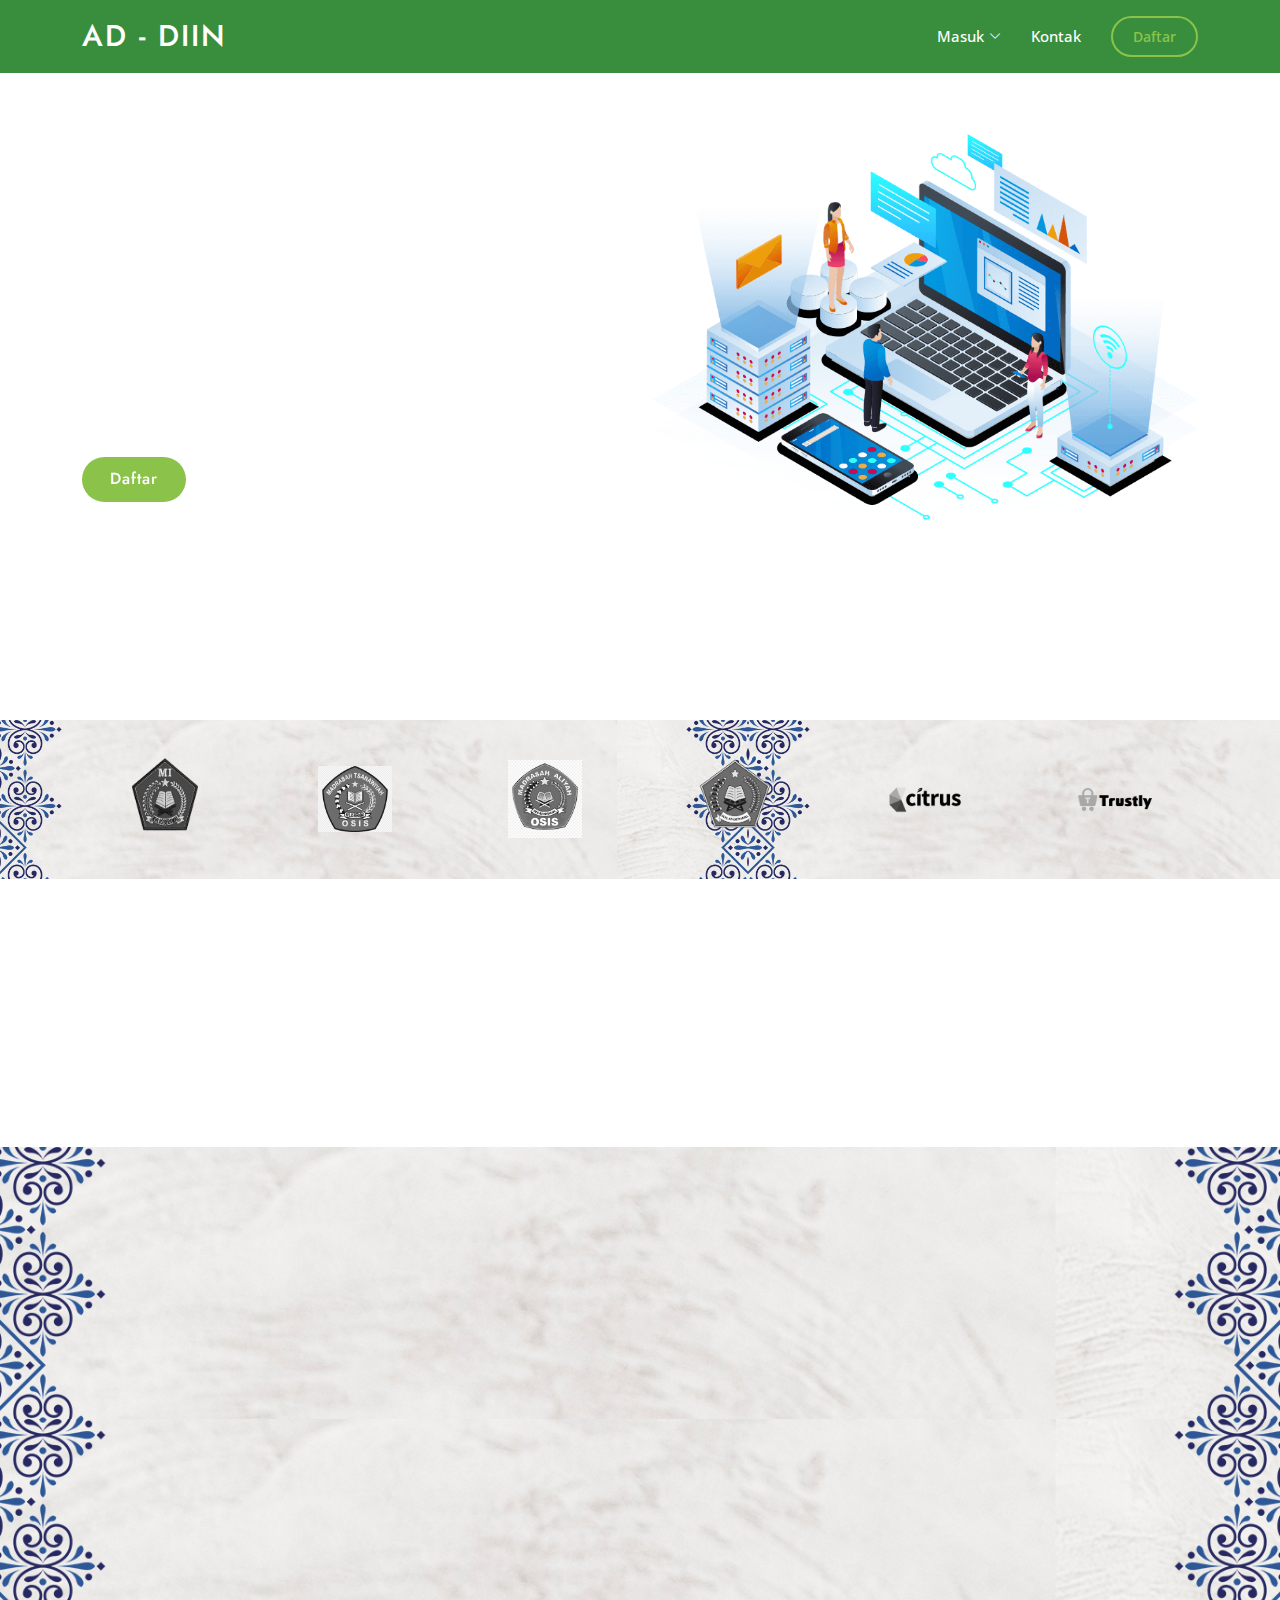
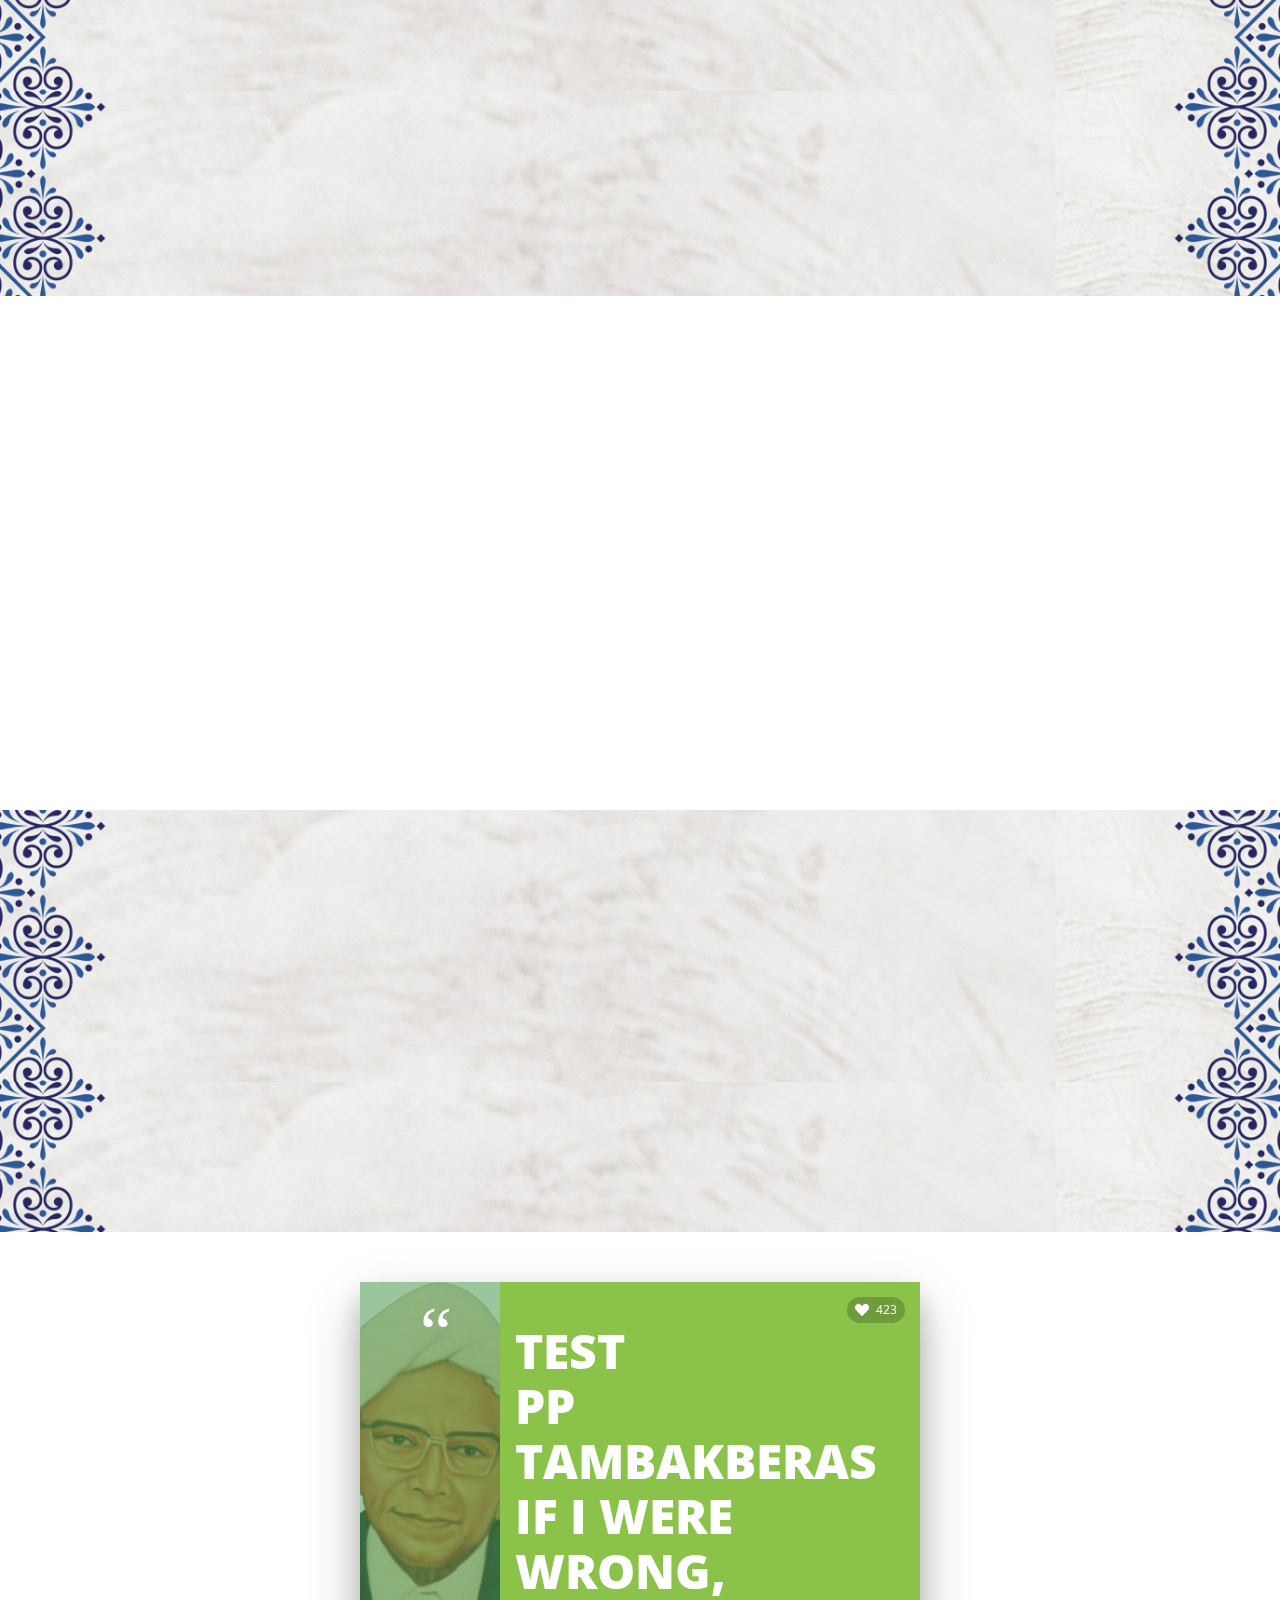
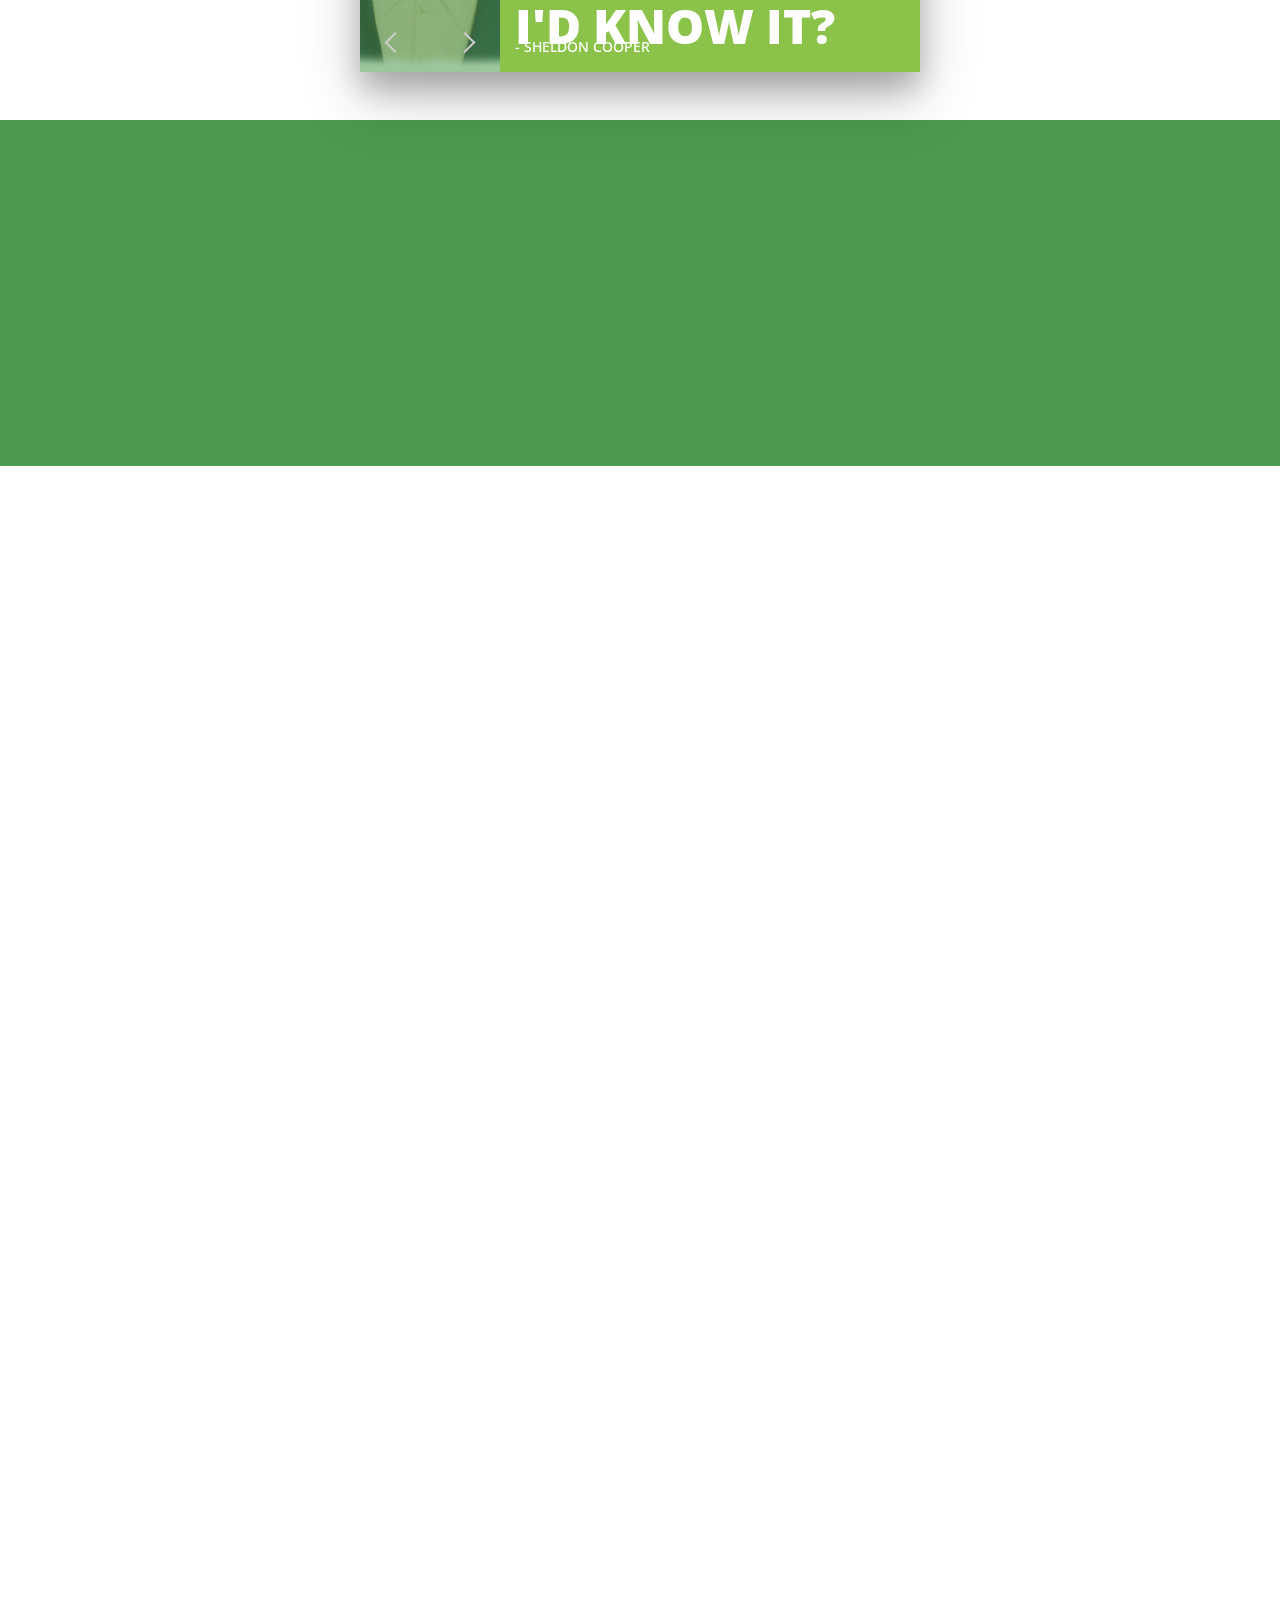
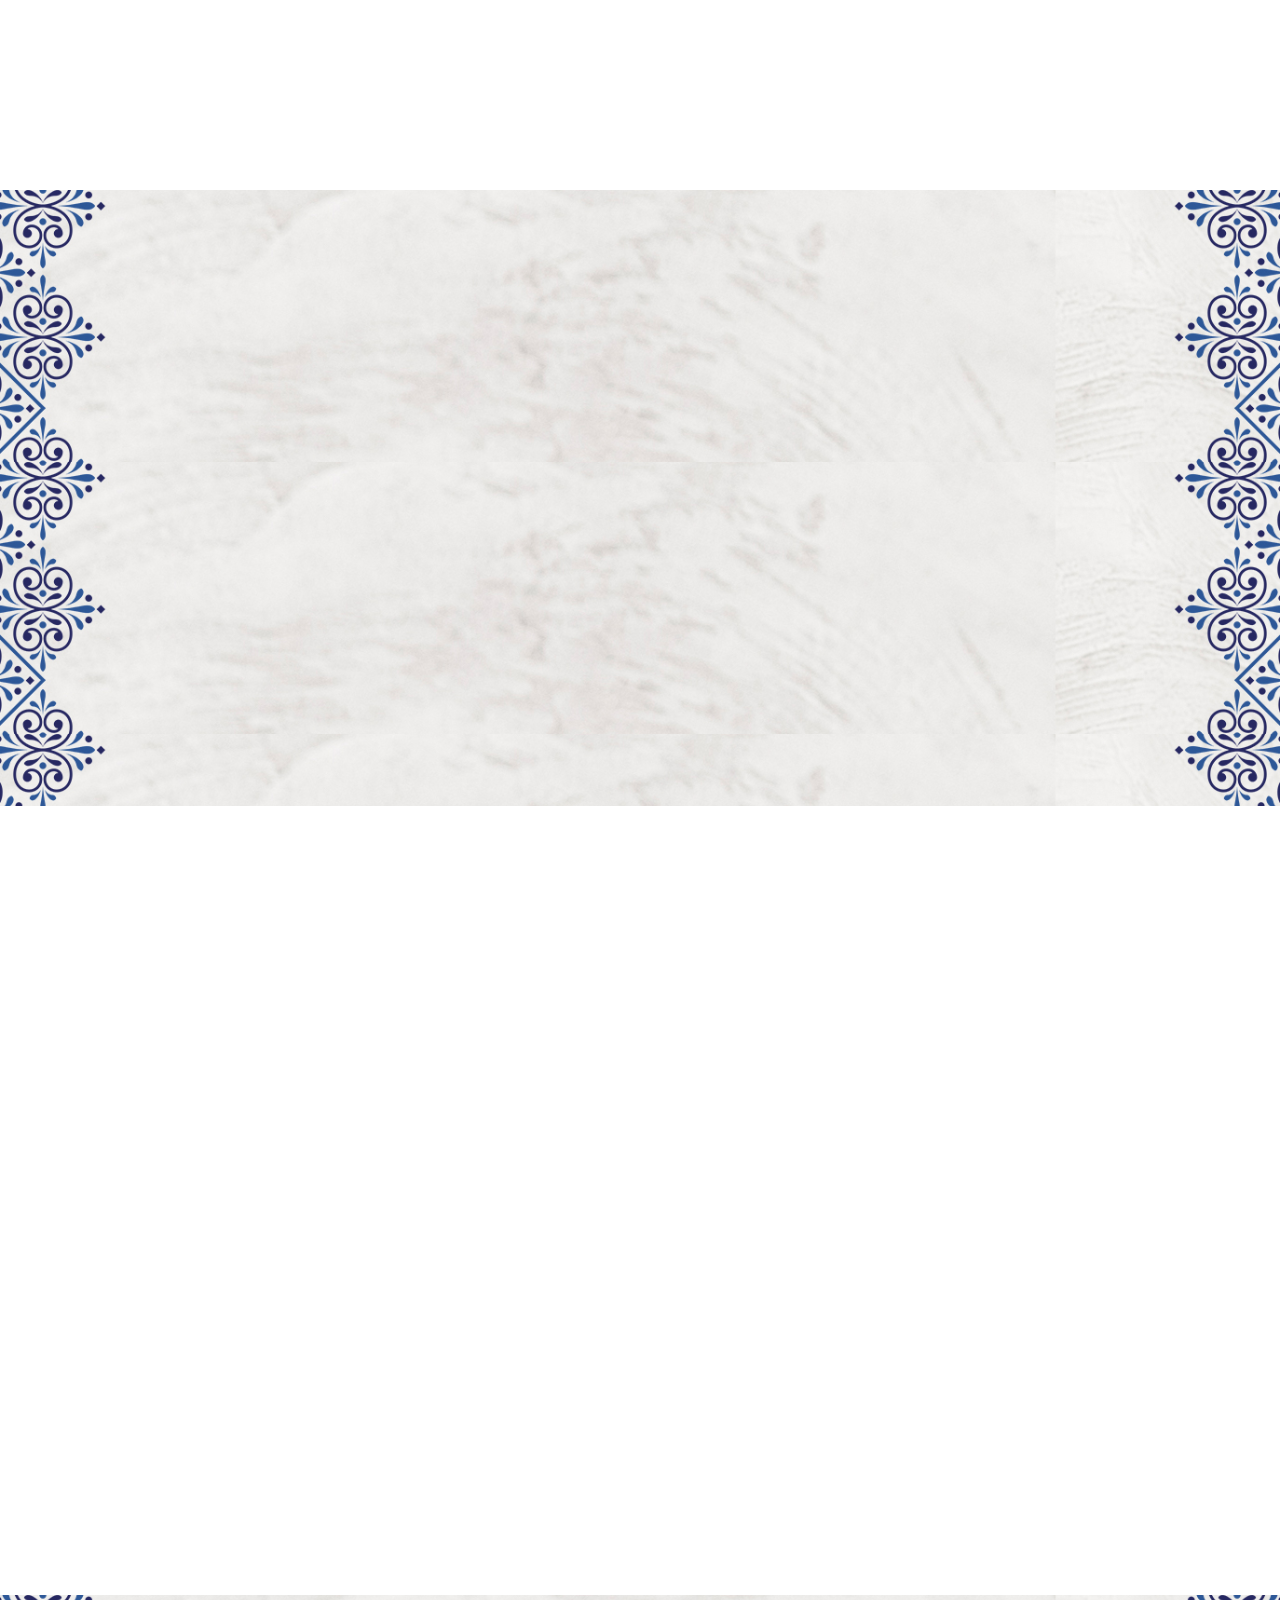
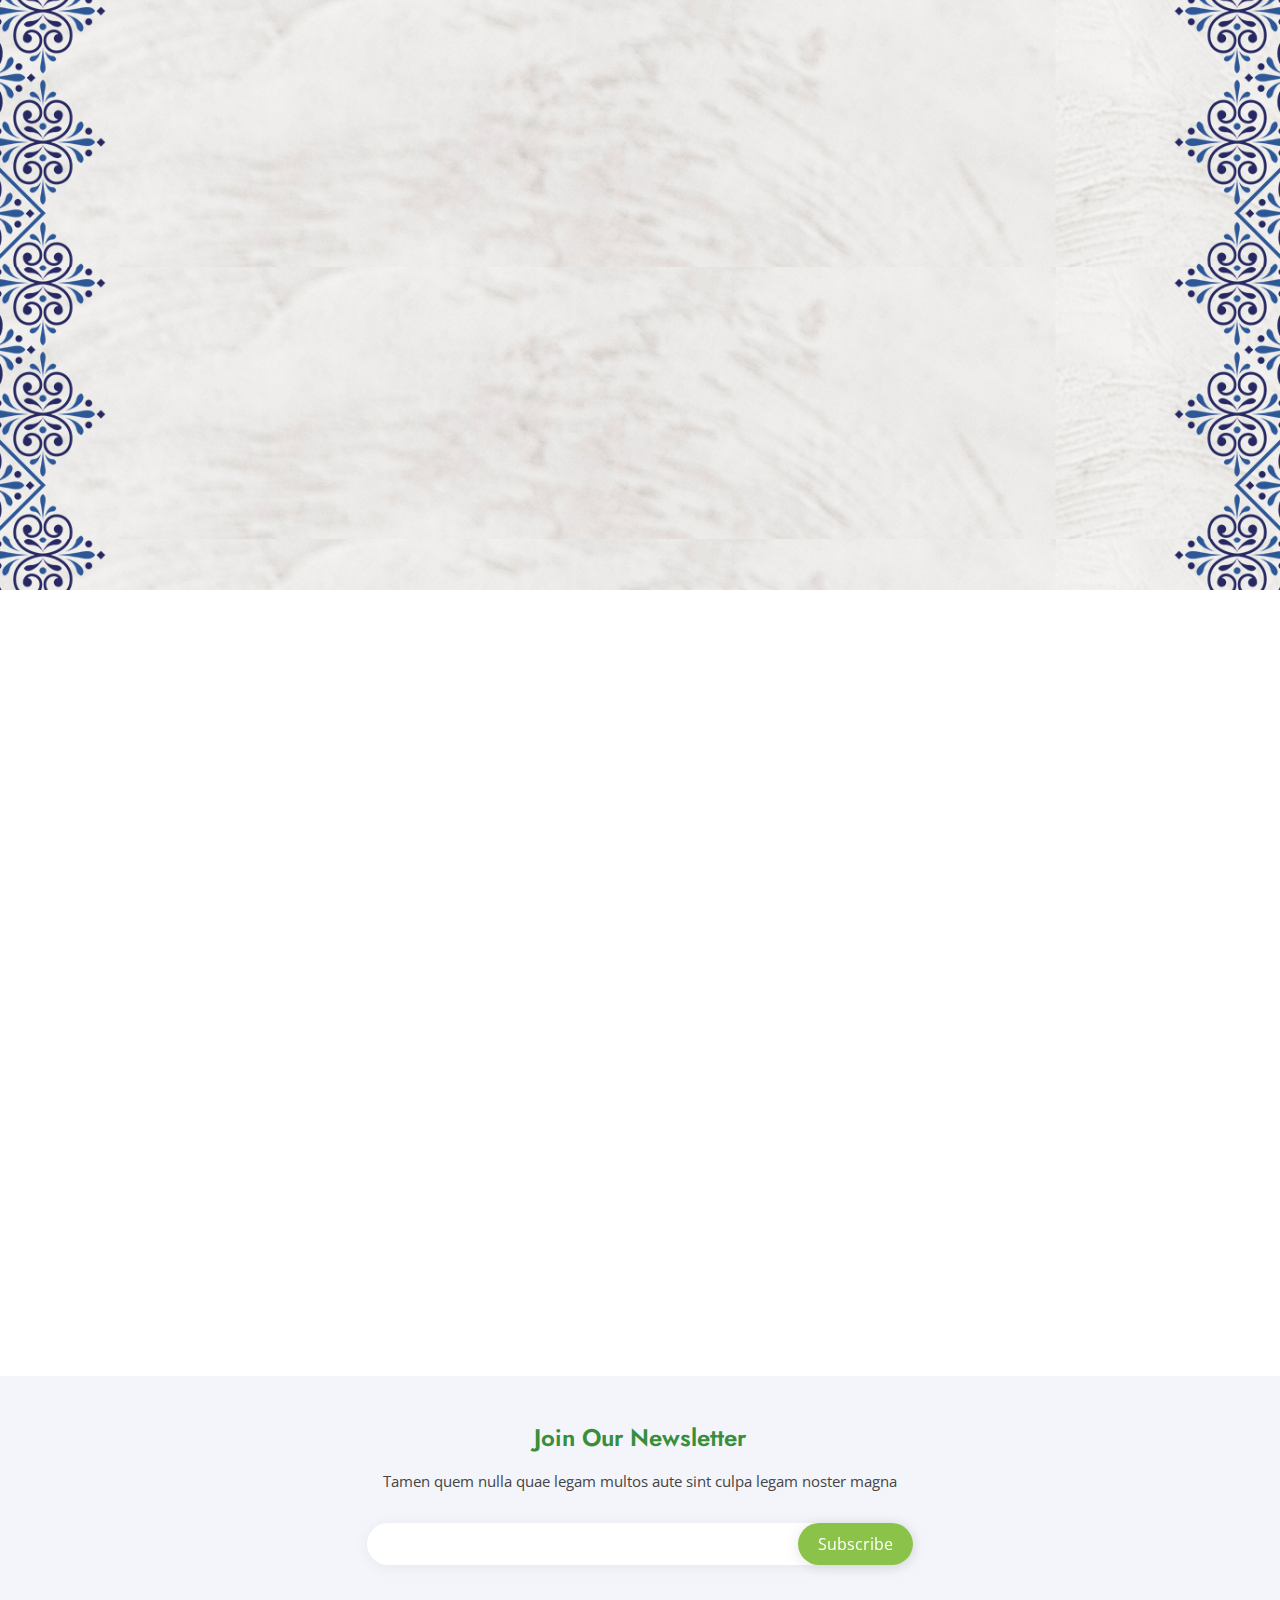
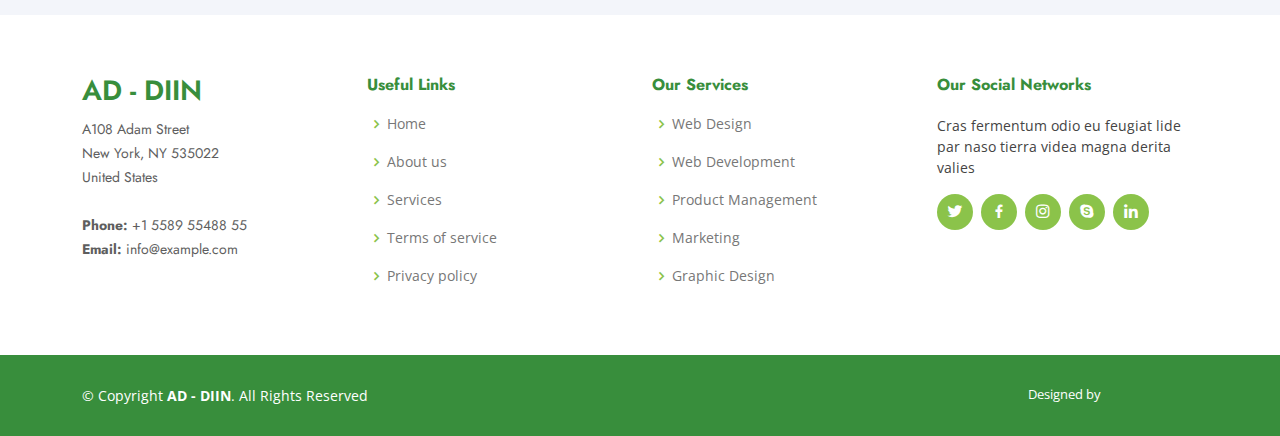
<file: index.html>
<!DOCTYPE html>
<html lang="en">

<head>
  <meta charset="utf-8">
  <meta content="width=device-width, initial-scale=1.0" name="viewport">

  <title>AD - DIIN Bahrul Ulum</title>
  <meta content="" name="description">
  <meta content="" name="keywords">

  <!-- Favicons -->
  <link href="assets/img/addiin.png" rel="icon">
  <link href="assets/img/apple-touch-icon.png" rel="apple-touch-icon">

  <!-- Google Fonts -->
  <link href="https://fonts.googleapis.com/css?family=Open+Sans:300,300i,400,400i,600,600i,700,700i|Jost:300,300i,400,400i,500,500i,600,600i,700,700i|Poppins:300,300i,400,400i,500,500i,600,600i,700,700i" rel="stylesheet">

  <!-- Vendor CSS Files -->
  <link href="assets/vendor/aos/aos.css" rel="stylesheet">
  <link href="assets/vendor/bootstrap/css/bootstrap.min.css" rel="stylesheet">
  <link href="assets/vendor/bootstrap-icons/bootstrap-icons.css" rel="stylesheet">
  <link href="assets/vendor/boxicons/css/boxicons.min.css" rel="stylesheet">
  <link href="assets/vendor/glightbox/css/glightbox.min.css" rel="stylesheet">
  <link href="assets/vendor/remixicon/remixicon.css" rel="stylesheet">
  <link href="assets/vendor/swiper/swiper-bundle.min.css" rel="stylesheet">

  <!-- Template Main CSS File -->
  <link href="assets/css/style1.css" rel="stylesheet">

  <!-- =======================================================
  * Template Name: AD - DIIN - v4.7.1
  * Template URL: https://bootstrapmade.com/AD - DIIN-free-bootstrap-html-template-corporate/
  * Author: BootstrapMade.com
  * License: https://bootstrapmade.com/license/
  ======================================================== -->
</head>

<body>

  <!-- ======= Header ======= -->
  <header id="header" class="fixed-top ">
    <div class="container d-flex align-items-center">

      <h1 class="logo me-auto"><a href="index.html">AD - DIIN</a></h1>
      <!-- Uncomment below if you prefer to use an image logo -->
      <!-- <a href="index.html" class="logo me-auto"><img src="assets/img/logo.png" alt="" class="img-fluid"></a>-->

      <nav id="navbar" class="navbar">
        <ul>
          <li class="dropdown"><a href="#"><span>Masuk</span> <i class="bi bi-chevron-down"></i></a>
            <ul>
              <li><a href="#">Admin</a></li>
              <li><a href="#">Member</a></li>
            </ul>
          </li>
          <li><a class="nav-link scrollto" href="#contact">Kontak</a></li>
          <li><a class="getstarted scrollto" href="#about">Daftar</a></li>
        </ul>
        <i class="bi bi-list mobile-nav-toggle"></i>
      </nav><!-- .navbar -->

    </div>
  </header><!-- End Header -->

  <!-- ======= Hero Section ======= -->
  <section id="hero" class="d-flex align-items-center">

    <div class="container">
      <div class="row">
        <div class="col-lg-6 d-flex flex-column justify-content-center pt-4 pt-lg-0 order-2 order-lg-1" data-aos="fade-up" data-aos-delay="200">
          <h1>Pondok Pesantren AD-DIIN Bahrul Ulum</h1>
          <h2>Menjadi Generasi Yang Islami dan Modern Bersama PP Bahrul Ulum</h2>
          <div class="d-flex justify-content-center justify-content-lg-start">
            <a href="#about" class="btn-get-started scrollto">Daftar</a>
            <a href="https://www.youtube.com/watch?v=jDDaplaOz7Q" class="glightbox btn-watch-video"><i class="bi bi-play-circle"></i><span>Lihat Video</span></a>
          </div>
        </div>
        <div class="col-lg-6 order-1 order-lg-2 hero-img" data-aos="zoom-in" data-aos-delay="200">
          <img src="assets/img/hero-img.png" class="img-fluid animated" alt="">
        </div>
      </div>
    </div>

  </section><!-- End Hero -->

  <main id="main">

    <!-- ======= Clients Section ======= -->
    <section id="clients" class="clients section-bg">
      <div class="container">

        <div class="row" data-aos="zoom-in">

          <div class="col-lg-2 col-md-4 col-6 d-flex align-items-center justify-content-center">
            <img src="assets/img/clients/MI.png" class="img-fluid" alt="">
          </div>

          <div class="col-lg-2 col-md-4 col-6 d-flex align-items-center justify-content-center">
            <img src="assets/img/clients/mts.png" class="img-fluid" alt="">
          </div>

          <div class="col-lg-2 col-md-4 col-6 d-flex align-items-center justify-content-center">
            <img src="assets/img/clients/MA.png" class="img-fluid" alt="">
          </div>

          <div class="col-lg-2 col-md-4 col-6 d-flex align-items-center justify-content-center">
            <img src="assets/img/clients/depag.png" class="img-fluid" alt="">
          </div>

          <div class="col-lg-2 col-md-4 col-6 d-flex align-items-center justify-content-center">
            <img src="assets/img/clients/client-5.png" class="img-fluid" alt="">
          </div>

          <div class="col-lg-2 col-md-4 col-6 d-flex align-items-center justify-content-center">
            <img src="assets/img/clients/client-6.png" class="img-fluid" alt="">
          </div>

        </div>

      </div>
    </section><!-- End Cliens Section -->

    <!-- ======= About Us Section ======= -->
    <section id="about" class="about">
      <div class="container" data-aos="fade-up">

        <div class="section-title">
          <h2>Tentang PP Ad - Diin Bahrul Ulum</h2>
        </div>

        <div class="row content">
          <div class="col-lg-6">
            <p>
              Pondok Pesantren Ad Diin adalah salah satu unit pesantren yang ada di Bahrul Ulum yang memadukan metode pembelajaran salaf dan modern.
            </p>
          </div>
          <div class="col-lg-6 pt-4 pt-lg-0">
            <p>
              Sebagai Lembaga Pendidikan Islam, Pondok Pesantren Ad Diin ikut andil dalam mencetak generasi bangsa yang unggul dalam ruhaniyah dan intelektual, serta terbuka pada perkembangan zaman dan keberagaman budaya islam.
            </p>
            <a href="#" class="btn-learn-more">Daftar</a>
          </div>
        </div>

      </div>
    </section><!-- End About Us Section -->

    <!-- ======= Why Us Section ======= -->
    <section id="why-us" class="why-us section-bg">
      <div class="container-fluid" data-aos="fade-up">

        <div class="row content">

          <div class="col-lg-7 d-flex flex-column justify-content-center align-items-stretch  order-2 order-lg-1">

            <div class="content">
              <h3>Pondok Pesantren <strong>Ad - Diin Bahrul Ulum, Tambakberas</strong></h3>
              <p>
                Bersudut pandang seperti KH. Abdul Wahab Hasbullah kami memiliki visi misi sebagai berikut:
              </p>
            </div>

            <div class="accordion-list">
              <ul>
                <li>
                  <a data-bs-toggle="collapse" class="collapse" data-bs-target="#accordion-list-1"><h3>VISI</h3> <i class="bx bx-chevron-down icon-show"></i><i class="bx bx-chevron-up icon-close"></i></a>
                  <div id="accordion-list-1" class="collapse show" data-bs-parent=".accordion-list">
                    <p>
                      Membentuk santri (mahasiswa maupun siswa) yang berakhlaqul karimah sehingga mampu mengahadapi masa depan dan tidak gentar terhadap perkembangan zaman dengan mengokohkan iman dan taqwa.
                    </p>
                  </div>
                </li>

                <li>
                  <a data-bs-toggle="collapse" data-bs-target="#accordion-list-2" class="collapsed"><h3>MISI</h3><i class="bx bx-chevron-down icon-show"></i><i class="bx bx-chevron-up icon-close"></i></a>
                  <div id="accordion-list-2" class="collapse" data-bs-parent=".accordion-list">
                    <ul>
                      <li><i class="ri-check-double-line"></i> Mewujudkan Pesantren yang mampu menghasilkan lulusan yang memahami dan mendalami ilmu agama, beriman, dan bertaqwa kepada Allah SWT serta berbudi pekerti luhur dan berakhlaqul karimah.</li>
                      <li><i class="ri-check-double-line"></i> Memantabkan iman dan taqwa serta mengembangkan ilmu pengetahuan agama untuk mencapai kebahagiaan hidup di dunia dan akhirat.</li>
                      <li><i class="ri-check-double-line"></i> Berusaha untuk selalu memegang dan melestarikan tradisi ulama terdahulu (ulama salaf) yang pada zaman ini mulai terkikis.</li>
                      <li><i class="ri-check-double-line"></i> Membantu santri, khususnya mahasiswa agar tidak hanya cendekiawan dalam ilmu pengetahuan umum, namun juga di dasari nilai-nilai agama yang kokoh melalui nilai-nilai ketauhidan dan nilai-nilai tasawuf agar mampu menjafdi bekal kehidupannya.</li>
                    </ul>
                  </div>
                </li>
              </ul>
              
            </div>

          </div>

          <div class="col-lg-5 align-items-stretch order-1 order-lg-2 img" style='background-image: url("assets/img/Untitled-12.png");' data-aos="zoom-in" data-aos-delay="150">&nbsp;</div>
        </div>

      </div>
    </section><!-- End Why Us Section -->

    <!-- ======= Skills Section ======= -->
    <section id="skills" class="skills">
      <div class="container" data-aos="fade-up">

        <div class="row">
          <div class="col-lg-6 d-flex align-items-center" data-aos="fade-right" data-aos-delay="100">
            <img src="assets/img/skills.png" class="img-fluid" alt="">
          </div>
          <div class="col-lg-6 pt-4 pt-lg-0 content" data-aos="fade-left" data-aos-delay="100">
            <h3>Kami juga bekerja sama dengan Lembaga Pendidikan yang berada dibawah naungan Bahrul Ulum</h3>
            <p class="fst-italic">
              Memudahkan para calon siswa dalam melakukan pendaftaran diberbagai tingkat pendidikan.
            </p>

            <div class="skills-content">

              <div class="progress">
                <span class="skill">Madrasah Ibtidaiyah <i class="val">100%</i></span>
                <div class="progress-bar-wrap">
                  <div class="progress-bar" role="progressbar" aria-valuenow="100" aria-valuemin="0" aria-valuemax="100"></div>
                </div>
              </div>

              <div class="progress">
                <span class="skill">Madrasah Tsanawiyah <i class="val">90%</i></span>
                <div class="progress-bar-wrap">
                  <div class="progress-bar" role="progressbar" aria-valuenow="90" aria-valuemin="0" aria-valuemax="100"></div>
                </div>
              </div>

              <div class="progress">
                <span class="skill">Madrasah Aliyah <i class="val">75%</i></span>
                <div class="progress-bar-wrap">
                  <div class="progress-bar" role="progressbar" aria-valuenow="75" aria-valuemin="0" aria-valuemax="100"></div>
                </div>
              </div>

              <div class="progress">
                <span class="skill">Universitas dan Sekolah Tinggi <i class="val">55%</i></span>
                <div class="progress-bar-wrap">
                  <div class="progress-bar" role="progressbar" aria-valuenow="55" aria-valuemin="0" aria-valuemax="100"></div>
                </div>
              </div>
              <a href="#" class="btn-learn-more">Daftar Sekolah</a>

            </div>

          </div>
        </div>

      </div>
    </section><!-- End Skills Section -->

    <!-- ======= Services Section ======= -->
    <section id="services" class="services section-bg">
      <div class="container" data-aos="fade-up">

        <div class="section-title">
          <h2>Services</h2>
          <p>Magnam dolores commodi suscipit. Necessitatibus eius consequatur ex aliquid fuga eum quidem. Sit sint consectetur velit. Quisquam quos quisquam cupiditate. Et nemo qui impedit suscipit alias ea. Quia fugiat sit in iste officiis commodi quidem hic quas.</p>
        </div>

        <div class="row">
          <div class="col-xl-3 col-md-6 d-flex align-items-stretch" data-aos="zoom-in" data-aos-delay="100">
            <div class="icon-box">
              <div class="icon"><i class="bx bxl-dribbble"></i></div>
              <h4><a href="">Lorem Ipsum</a></h4>
              <p>Voluptatum deleniti atque corrupti quos dolores et quas molestias excepturi</p>
            </div>
          </div>

          <div class="col-xl-3 col-md-6 d-flex align-items-stretch mt-4 mt-md-0" data-aos="zoom-in" data-aos-delay="200">
            <div class="icon-box">
              <div class="icon"><i class="bx bx-file"></i></div>
              <h4><a href="">Sed ut perspici</a></h4>
              <p>Duis aute irure dolor in reprehenderit in voluptate velit esse cillum dolore</p>
            </div>
          </div>

          <div class="col-xl-3 col-md-6 d-flex align-items-stretch mt-4 mt-xl-0" data-aos="zoom-in" data-aos-delay="300">
            <div class="icon-box">
              <div class="icon"><i class="bx bx-tachometer"></i></div>
              <h4><a href="">Magni Dolores</a></h4>
              <p>Excepteur sint occaecat cupidatat non proident, sunt in culpa qui officia</p>
            </div>
          </div>

          <div class="col-xl-3 col-md-6 d-flex align-items-stretch mt-4 mt-xl-0" data-aos="zoom-in" data-aos-delay="400">
            <div class="icon-box">
              <div class="icon"><i class="bx bx-layer"></i></div>
              <h4><a href="">Nemo Enim</a></h4>
              <p>At vero eos et accusamus et iusto odio dignissimos ducimus qui blanditiis</p>
            </div>
          </div>

        </div>

      </div>
    </section><!-- End Services Section -->
    <!--Quotes-->
    <div class="author-quote-wrap">
      <input class="toggle-quote" type="radio" id="AQ-1" name="quote" checked>
      <div class="author-quote">
        <div class="pull-left author-photo photo-a animated bounceInLeft">
          <div class="navigate">
            <label class="label left" for="AQ-5">&nbsp;</label>
            <label class="label right" for="AQ-2">&nbsp;</label>
          </div>
        </div>
        <div class="pull-right quote-content">
          <div class="clearfix animated zoomIn"><div class="quote-like pull-right"><span class="love"></span> 423</div></div>
          <div class="quote-text animated rotateInDownRight">Test<br>PP Tambakberas<br>If I Were<br>Wrong,<br>I'd Know It?</div>
          <div class="quote-author animated lightSpeedIn">Sheldon Cooper</div>
        </div>
      </div>
    
      <input class="toggle-quote" type="radio" id="AQ-2" name="quote">
      <div class="author-quote">
        <div class="pull-left author-photo photo-b animated bounceInLeft">
          <div class="navigate">
            <label class="label left" for="AQ-1">&nbsp;</label>
            <label class="label right" for="AQ-3">&nbsp;</label>
          </div>
        </div>
        <div class="pull-right quote-content">
          <div class="clearfix animated zoomIn"><div class="quote-like pull-right"><span class="love"></span> 512</div></div>
          <div class="quote-text animated zoomInDown">My Goal Was<br>To Prove<br>To My Family<br>I wasn't a dummy</div>
          <div class="quote-author animated lightSpeedIn">Ronalda Colen</div>
        </div>
      </div>
    
      <input class="toggle-quote" type="radio" id="AQ-3" name="quote">
      <div class="author-quote">
        <div class="pull-left author-photo photo-c animated bounceInLeft">
          <div class="navigate">
            <label class="label left" for="AQ-2">&nbsp;</label>
            <label class="label right" for="AQ-4">&nbsp;</label>
          </div>
        </div>
        <div class="pull-right quote-content">
          <div class="clearfix animated zoomIn"><div class="quote-like pull-right"><span class="love"></span> 618</div></div>
          <div class="quote-text animated bounceInRight">Smart-Phones.<br>Who Cares?<br>Smart-Phones.<br>I Only Have<br>Dummy Phones</div>
          <div class="quote-author animated lightSpeedIn">Don Rickles</div>
        </div>
      </div>
    
      <input class="toggle-quote" type="radio" id="AQ-4" name="quote">
      <div class="author-quote">
        <div class="pull-left author-photo photo-d animated bounceInLeft">
          <div class="navigate">
            <label class="label left" for="AQ-3">&nbsp;</label>
            <label class="label right" for="AQ-5">&nbsp;</label>
          </div>
        </div>
        <div class="pull-right quote-content">
          <div class="clearfix animated zoomIn"><div class="quote-like pull-right"><span class="love"></span> 741</div></div>
          <div class="quote-text animated lightSpeedIn">Design<br>Means<br>Being Good<br>Not Just<br>Looking Good</div>
          <div class="quote-author animated lightSpeedIn">Jacquie Dermody</div>
        </div>
      </div>
    
      <input class="toggle-quote" type="radio" id="AQ-5" name="quote">
      <div class="author-quote">
        <div class="pull-left author-photo photo-e animated bounceInLeft">
          <div class="navigate">
            <label class="label left" for="AQ-4">&nbsp;</label>
            <label class="label right" for="AQ-1">&nbsp;</label>
          </div>
        </div>
        <div class="pull-right quote-content">
          <div class="clearfix animated zoomIn"><div class="quote-like pull-right"><span class="love"></span> 824</div></div>
          <div class="quote-text animated flipInX">Design<br>Is<br>Thinking<br>Made<br>Visible</div>
          <div class="quote-author animated lightSpeedIn">Mohan Khadka</div>
        </div>
      </div>
    </div>
    <br><br>
    <!--End Quotes-->

    <!-- ======= Cta Section ======= -->
    <section id="cta" class="cta">
      <div class="container" data-aos="zoom-in">

        <div class="row">
          <div class="col-lg-9 text-center text-lg-start">
            <h3>Call To Action</h3>
            <p> Duis aute irure dolor in reprehenderit in voluptate velit esse cillum dolore eu fugiat nulla pariatur. Excepteur sint occaecat cupidatat non proident, sunt in culpa qui officia deserunt mollit anim id est laborum.</p>
          </div>
          <div class="col-lg-3 cta-btn-container text-center">
            <a class="cta-btn align-middle" href="#">Call To Action</a>
          </div>
        </div>

      </div>
    </section><!-- End Cta Section -->

    <!-- ======= Portfolio Section ======= -->
    <section id="portfolio" class="portfolio">
      <div class="container" data-aos="fade-up">

        <div class="section-title">
          <h2>Portfolio</h2>
          <p>Magnam dolores commodi suscipit. Necessitatibus eius consequatur ex aliquid fuga eum quidem. Sit sint consectetur velit. Quisquam quos quisquam cupiditate. Et nemo qui impedit suscipit alias ea. Quia fugiat sit in iste officiis commodi quidem hic quas.</p>
        </div>

        <ul id="portfolio-flters" class="d-flex justify-content-center" data-aos="fade-up" data-aos-delay="100">
          <li data-filter="*" class="filter-active">All</li>
          <li data-filter=".filter-app">App</li>
          <li data-filter=".filter-card">Card</li>
          <li data-filter=".filter-web">Web</li>
        </ul>

        <div class="row portfolio-container" data-aos="fade-up" data-aos-delay="200">

          <div class="col-lg-4 col-md-6 portfolio-item filter-app">
            <div class="portfolio-img"><img src="assets/img/portfolio/portfolio-1.jpg" class="img-fluid" alt=""></div>
            <div class="portfolio-info">
              <h4>App 1</h4>
              <p>App</p>
              <a href="assets/img/portfolio/portfolio-1.jpg" data-gallery="portfolioGallery" class="portfolio-lightbox preview-link" title="App 1"><i class="bx bx-plus"></i></a>
              <a href="portfolio-details.html" class="details-link" title="More Details"><i class="bx bx-link"></i></a>
            </div>
          </div>

          <div class="col-lg-4 col-md-6 portfolio-item filter-web">
            <div class="portfolio-img"><img src="assets/img/portfolio/portfolio-2.jpg" class="img-fluid" alt=""></div>
            <div class="portfolio-info">
              <h4>Web 3</h4>
              <p>Web</p>
              <a href="assets/img/portfolio/portfolio-2.jpg" data-gallery="portfolioGallery" class="portfolio-lightbox preview-link" title="Web 3"><i class="bx bx-plus"></i></a>
              <a href="portfolio-details.html" class="details-link" title="More Details"><i class="bx bx-link"></i></a>
            </div>
          </div>

          <div class="col-lg-4 col-md-6 portfolio-item filter-app">
            <div class="portfolio-img"><img src="assets/img/portfolio/portfolio-3.jpg" class="img-fluid" alt=""></div>
            <div class="portfolio-info">
              <h4>App 2</h4>
              <p>App</p>
              <a href="assets/img/portfolio/portfolio-3.jpg" data-gallery="portfolioGallery" class="portfolio-lightbox preview-link" title="App 2"><i class="bx bx-plus"></i></a>
              <a href="portfolio-details.html" class="details-link" title="More Details"><i class="bx bx-link"></i></a>
            </div>
          </div>

          <div class="col-lg-4 col-md-6 portfolio-item filter-card">
            <div class="portfolio-img"><img src="assets/img/portfolio/portfolio-4.jpg" class="img-fluid" alt=""></div>
            <div class="portfolio-info">
              <h4>Card 2</h4>
              <p>Card</p>
              <a href="assets/img/portfolio/portfolio-4.jpg" data-gallery="portfolioGallery" class="portfolio-lightbox preview-link" title="Card 2"><i class="bx bx-plus"></i></a>
              <a href="portfolio-details.html" class="details-link" title="More Details"><i class="bx bx-link"></i></a>
            </div>
          </div>

          <div class="col-lg-4 col-md-6 portfolio-item filter-web">
            <div class="portfolio-img"><img src="assets/img/portfolio/portfolio-5.jpg" class="img-fluid" alt=""></div>
            <div class="portfolio-info">
              <h4>Web 2</h4>
              <p>Web</p>
              <a href="assets/img/portfolio/portfolio-5.jpg" data-gallery="portfolioGallery" class="portfolio-lightbox preview-link" title="Web 2"><i class="bx bx-plus"></i></a>
              <a href="portfolio-details.html" class="details-link" title="More Details"><i class="bx bx-link"></i></a>
            </div>
          </div>

          <div class="col-lg-4 col-md-6 portfolio-item filter-app">
            <div class="portfolio-img"><img src="assets/img/portfolio/portfolio-6.jpg" class="img-fluid" alt=""></div>
            <div class="portfolio-info">
              <h4>App 3</h4>
              <p>App</p>
              <a href="assets/img/portfolio/portfolio-6.jpg" data-gallery="portfolioGallery" class="portfolio-lightbox preview-link" title="App 3"><i class="bx bx-plus"></i></a>
              <a href="portfolio-details.html" class="details-link" title="More Details"><i class="bx bx-link"></i></a>
            </div>
          </div>

          <div class="col-lg-4 col-md-6 portfolio-item filter-card">
            <div class="portfolio-img"><img src="assets/img/portfolio/portfolio-7.jpg" class="img-fluid" alt=""></div>
            <div class="portfolio-info">
              <h4>Card 1</h4>
              <p>Card</p>
              <a href="assets/img/portfolio/portfolio-7.jpg" data-gallery="portfolioGallery" class="portfolio-lightbox preview-link" title="Card 1"><i class="bx bx-plus"></i></a>
              <a href="portfolio-details.html" class="details-link" title="More Details"><i class="bx bx-link"></i></a>
            </div>
          </div>

          <div class="col-lg-4 col-md-6 portfolio-item filter-card">
            <div class="portfolio-img"><img src="assets/img/portfolio/portfolio-8.jpg" class="img-fluid" alt=""></div>
            <div class="portfolio-info">
              <h4>Card 3</h4>
              <p>Card</p>
              <a href="assets/img/portfolio/portfolio-8.jpg" data-gallery="portfolioGallery" class="portfolio-lightbox preview-link" title="Card 3"><i class="bx bx-plus"></i></a>
              <a href="portfolio-details.html" class="details-link" title="More Details"><i class="bx bx-link"></i></a>
            </div>
          </div>

          <div class="col-lg-4 col-md-6 portfolio-item filter-web">
            <div class="portfolio-img"><img src="assets/img/portfolio/portfolio-9.jpg" class="img-fluid" alt=""></div>
            <div class="portfolio-info">
              <h4>Web 3</h4>
              <p>Web</p>
              <a href="assets/img/portfolio/portfolio-9.jpg" data-gallery="portfolioGallery" class="portfolio-lightbox preview-link" title="Web 3"><i class="bx bx-plus"></i></a>
              <a href="portfolio-details.html" class="details-link" title="More Details"><i class="bx bx-link"></i></a>
            </div>
          </div>

        </div>

      </div>
    </section><!-- End Portfolio Section -->

    <!-- ======= Team Section ======= -->
    <section id="team" class="team section-bg">
      <div class="container" data-aos="fade-up">

        <div class="section-title">
          <h2>Team</h2>
          <p>Magnam dolores commodi suscipit. Necessitatibus eius consequatur ex aliquid fuga eum quidem. Sit sint consectetur velit. Quisquam quos quisquam cupiditate. Et nemo qui impedit suscipit alias ea. Quia fugiat sit in iste officiis commodi quidem hic quas.</p>
        </div>

        <div class="row">

          <div class="col-lg-6">
            <div class="member d-flex align-items-start" data-aos="zoom-in" data-aos-delay="100">
              <div class="pic"><img src="assets/img/team/team-1.jpg" class="img-fluid" alt=""></div>
              <div class="member-info">
                <h4>Walter White</h4>
                <span>Chief Executive Officer</span>
                <p>Explicabo voluptatem mollitia et repellat qui dolorum quasi</p>
                <div class="social">
                  <a href=""><i class="ri-twitter-fill"></i></a>
                  <a href=""><i class="ri-facebook-fill"></i></a>
                  <a href=""><i class="ri-instagram-fill"></i></a>
                  <a href=""> <i class="ri-linkedin-box-fill"></i> </a>
                </div>
              </div>
            </div>
          </div>

          <div class="col-lg-6 mt-4 mt-lg-0">
            <div class="member d-flex align-items-start" data-aos="zoom-in" data-aos-delay="200">
              <div class="pic"><img src="assets/img/team/team-2.jpg" class="img-fluid" alt=""></div>
              <div class="member-info">
                <h4>Sarah Jhonson</h4>
                <span>Product Manager</span>
                <p>Aut maiores voluptates amet et quis praesentium qui senda para</p>
                <div class="social">
                  <a href=""><i class="ri-twitter-fill"></i></a>
                  <a href=""><i class="ri-facebook-fill"></i></a>
                  <a href=""><i class="ri-instagram-fill"></i></a>
                  <a href=""> <i class="ri-linkedin-box-fill"></i> </a>
                </div>
              </div>
            </div>
          </div>

          <div class="col-lg-6 mt-4">
            <div class="member d-flex align-items-start" data-aos="zoom-in" data-aos-delay="300">
              <div class="pic"><img src="assets/img/team/team-3.jpg" class="img-fluid" alt=""></div>
              <div class="member-info">
                <h4>William Anderson</h4>
                <span>CTO</span>
                <p>Quisquam facilis cum velit laborum corrupti fuga rerum quia</p>
                <div class="social">
                  <a href=""><i class="ri-twitter-fill"></i></a>
                  <a href=""><i class="ri-facebook-fill"></i></a>
                  <a href=""><i class="ri-instagram-fill"></i></a>
                  <a href=""> <i class="ri-linkedin-box-fill"></i> </a>
                </div>
              </div>
            </div>
          </div>

          <div class="col-lg-6 mt-4">
            <div class="member d-flex align-items-start" data-aos="zoom-in" data-aos-delay="400">
              <div class="pic"><img src="assets/img/team/team-4.jpg" class="img-fluid" alt=""></div>
              <div class="member-info">
                <h4>Amanda Jepson</h4>
                <span>Accountant</span>
                <p>Dolorum tempora officiis odit laborum officiis et et accusamus</p>
                <div class="social">
                  <a href=""><i class="ri-twitter-fill"></i></a>
                  <a href=""><i class="ri-facebook-fill"></i></a>
                  <a href=""><i class="ri-instagram-fill"></i></a>
                  <a href=""> <i class="ri-linkedin-box-fill"></i> </a>
                </div>
              </div>
            </div>
          </div>

        </div>

      </div>
    </section><!-- End Team Section -->

    <!-- ======= Pricing Section ======= -->
    <section id="pricing" class="pricing">
      <div class="container" data-aos="fade-up">

        <div class="section-title">
          <h2>Pricing</h2>
          <p>Magnam dolores commodi suscipit. Necessitatibus eius consequatur ex aliquid fuga eum quidem. Sit sint consectetur velit. Quisquam quos quisquam cupiditate. Et nemo qui impedit suscipit alias ea. Quia fugiat sit in iste officiis commodi quidem hic quas.</p>
        </div>

        <div class="row">

          <div class="col-lg-4" data-aos="fade-up" data-aos-delay="100">
            <div class="box">
              <h3>Free Plan</h3>
              <h4><sup>$</sup>0<span>per month</span></h4>
              <ul>
                <li><i class="bx bx-check"></i> Quam adipiscing vitae proin</li>
                <li><i class="bx bx-check"></i> Nec feugiat nisl pretium</li>
                <li><i class="bx bx-check"></i> Nulla at volutpat diam uteera</li>
                <li class="na"><i class="bx bx-x"></i> <span>Pharetra massa massa ultricies</span></li>
                <li class="na"><i class="bx bx-x"></i> <span>Massa ultricies mi quis hendrerit</span></li>
              </ul>
              <a href="#" class="buy-btn">Get Started</a>
            </div>
          </div>

          <div class="col-lg-4 mt-4 mt-lg-0" data-aos="fade-up" data-aos-delay="200">
            <div class="box featured">
              <h3>Business Plan</h3>
              <h4><sup>$</sup>29<span>per month</span></h4>
              <ul>
                <li><i class="bx bx-check"></i> Quam adipiscing vitae proin</li>
                <li><i class="bx bx-check"></i> Nec feugiat nisl pretium</li>
                <li><i class="bx bx-check"></i> Nulla at volutpat diam uteera</li>
                <li><i class="bx bx-check"></i> Pharetra massa massa ultricies</li>
                <li><i class="bx bx-check"></i> Massa ultricies mi quis hendrerit</li>
              </ul>
              <a href="#" class="buy-btn">Get Started</a>
            </div>
          </div>

          <div class="col-lg-4 mt-4 mt-lg-0" data-aos="fade-up" data-aos-delay="300">
            <div class="box">
              <h3>Developer Plan</h3>
              <h4><sup>$</sup>49<span>per month</span></h4>
              <ul>
                <li><i class="bx bx-check"></i> Quam adipiscing vitae proin</li>
                <li><i class="bx bx-check"></i> Nec feugiat nisl pretium</li>
                <li><i class="bx bx-check"></i> Nulla at volutpat diam uteera</li>
                <li><i class="bx bx-check"></i> Pharetra massa massa ultricies</li>
                <li><i class="bx bx-check"></i> Massa ultricies mi quis hendrerit</li>
              </ul>
              <a href="#" class="buy-btn">Get Started</a>
            </div>
          </div>

        </div>

      </div>
    </section><!-- End Pricing Section -->

    <!-- ======= Frequently Asked Questions Section ======= -->
    <section id="faq" class="faq section-bg">
      <div class="container" data-aos="fade-up">

        <div class="section-title">
          <h2>Frequently Asked Questions</h2>
          <p>Magnam dolores commodi suscipit. Necessitatibus eius consequatur ex aliquid fuga eum quidem. Sit sint consectetur velit. Quisquam quos quisquam cupiditate. Et nemo qui impedit suscipit alias ea. Quia fugiat sit in iste officiis commodi quidem hic quas.</p>
        </div>

        <div class="faq-list">
          <ul>
            <li data-aos="fade-up" data-aos-delay="100">
              <i class="bx bx-help-circle icon-help"></i> <a data-bs-toggle="collapse" class="collapse" data-bs-target="#faq-list-1">Non consectetur a erat nam at lectus urna duis? <i class="bx bx-chevron-down icon-show"></i><i class="bx bx-chevron-up icon-close"></i></a>
              <div id="faq-list-1" class="collapse show" data-bs-parent=".faq-list">
                <p>
                  Feugiat pretium nibh ipsum consequat. Tempus iaculis urna id volutpat lacus laoreet non curabitur gravida. Venenatis lectus magna fringilla urna porttitor rhoncus dolor purus non.
                </p>
              </div>
            </li>

            <li data-aos="fade-up" data-aos-delay="200">
              <i class="bx bx-help-circle icon-help"></i> <a data-bs-toggle="collapse" data-bs-target="#faq-list-2" class="collapsed">Feugiat scelerisque varius morbi enim nunc? <i class="bx bx-chevron-down icon-show"></i><i class="bx bx-chevron-up icon-close"></i></a>
              <div id="faq-list-2" class="collapse" data-bs-parent=".faq-list">
                <p>
                  Dolor sit amet consectetur adipiscing elit pellentesque habitant morbi. Id interdum velit laoreet id donec ultrices. Fringilla phasellus faucibus scelerisque eleifend donec pretium. Est pellentesque elit ullamcorper dignissim. Mauris ultrices eros in cursus turpis massa tincidunt dui.
                </p>
              </div>
            </li>

            <li data-aos="fade-up" data-aos-delay="300">
              <i class="bx bx-help-circle icon-help"></i> <a data-bs-toggle="collapse" data-bs-target="#faq-list-3" class="collapsed">Dolor sit amet consectetur adipiscing elit? <i class="bx bx-chevron-down icon-show"></i><i class="bx bx-chevron-up icon-close"></i></a>
              <div id="faq-list-3" class="collapse" data-bs-parent=".faq-list">
                <p>
                  Eleifend mi in nulla posuere sollicitudin aliquam ultrices sagittis orci. Faucibus pulvinar elementum integer enim. Sem nulla pharetra diam sit amet nisl suscipit. Rutrum tellus pellentesque eu tincidunt. Lectus urna duis convallis convallis tellus. Urna molestie at elementum eu facilisis sed odio morbi quis
                </p>
              </div>
            </li>

            <li data-aos="fade-up" data-aos-delay="400">
              <i class="bx bx-help-circle icon-help"></i> <a data-bs-toggle="collapse" data-bs-target="#faq-list-4" class="collapsed">Tempus quam pellentesque nec nam aliquam sem et tortor consequat? <i class="bx bx-chevron-down icon-show"></i><i class="bx bx-chevron-up icon-close"></i></a>
              <div id="faq-list-4" class="collapse" data-bs-parent=".faq-list">
                <p>
                  Molestie a iaculis at erat pellentesque adipiscing commodo. Dignissim suspendisse in est ante in. Nunc vel risus commodo viverra maecenas accumsan. Sit amet nisl suscipit adipiscing bibendum est. Purus gravida quis blandit turpis cursus in.
                </p>
              </div>
            </li>

            <li data-aos="fade-up" data-aos-delay="500">
              <i class="bx bx-help-circle icon-help"></i> <a data-bs-toggle="collapse" data-bs-target="#faq-list-5" class="collapsed">Tortor vitae purus faucibus ornare. Varius vel pharetra vel turpis nunc eget lorem dolor? <i class="bx bx-chevron-down icon-show"></i><i class="bx bx-chevron-up icon-close"></i></a>
              <div id="faq-list-5" class="collapse" data-bs-parent=".faq-list">
                <p>
                  Laoreet sit amet cursus sit amet dictum sit amet justo. Mauris vitae ultricies leo integer malesuada nunc vel. Tincidunt eget nullam non nisi est sit amet. Turpis nunc eget lorem dolor sed. Ut venenatis tellus in metus vulputate eu scelerisque.
                </p>
              </div>
            </li>

          </ul>
        </div>

      </div>
    </section><!-- End Frequently Asked Questions Section -->

    <!-- ======= Contact Section ======= -->
    <section id="contact" class="contact">
      <div class="container" data-aos="fade-up">

        <div class="section-title">
          <h2>Contact</h2>
          <p>Magnam dolores commodi suscipit. Necessitatibus eius consequatur ex aliquid fuga eum quidem. Sit sint consectetur velit. Quisquam quos quisquam cupiditate. Et nemo qui impedit suscipit alias ea. Quia fugiat sit in iste officiis commodi quidem hic quas.</p>
        </div>

        <div class="row">

          <div class="col-lg-5 d-flex align-items-stretch">
            <div class="info">
              <div class="address">
                <i class="bi bi-geo-alt"></i>
                <h4>Location:</h4>
                <p>A108 Adam Street, New York, NY 535022</p>
              </div>

              <div class="email">
                <i class="bi bi-envelope"></i>
                <h4>Email:</h4>
                <p>info@example.com</p>
              </div>

              <div class="phone">
                <i class="bi bi-phone"></i>
                <h4>Call:</h4>
                <p>+1 5589 55488 55s</p>
              </div>

              <iframe src="https://www.google.com/maps/embed?pb=!1m14!1m8!1m3!1d12097.433213460943!2d-74.0062269!3d40.7101282!3m2!1i1024!2i768!4f13.1!3m3!1m2!1s0x0%3A0xb89d1fe6bc499443!2sDowntown+Conference+Center!5e0!3m2!1smk!2sbg!4v1539943755621" frameborder="0" style="border:0; width: 100%; height: 290px;" allowfullscreen></iframe>
            </div>

          </div>

          <div class="col-lg-7 mt-5 mt-lg-0 d-flex align-items-stretch">
            <form action="forms/contact.php" method="post" role="form" class="php-email-form">
              <div class="row">
                <div class="form-group col-md-6">
                  <label for="name">Your Name</label>
                  <input type="text" name="name" class="form-control" id="name" required>
                </div>
                <div class="form-group col-md-6">
                  <label for="name">Your Email</label>
                  <input type="email" class="form-control" name="email" id="email" required>
                </div>
              </div>
              <div class="form-group">
                <label for="name">Subject</label>
                <input type="text" class="form-control" name="subject" id="subject" required>
              </div>
              <div class="form-group">
                <label for="name">Message</label>
                <textarea class="form-control" name="message" rows="10" required></textarea>
              </div>
              <div class="my-3">
                <div class="loading">Loading</div>
                <div class="error-message"></div>
                <div class="sent-message">Your message has been sent. Thank you!</div>
              </div>
              <div class="text-center"><button type="submit">Send Message</button></div>
            </form>
          </div>

        </div>

      </div>
    </section><!-- End Contact Section -->

  </main><!-- End #main -->

  <!-- ======= Footer ======= -->
  <footer id="footer">

    <div class="footer-newsletter">
      <div class="container">
        <div class="row justify-content-center">
          <div class="col-lg-6">
            <h4>Join Our Newsletter</h4>
            <p>Tamen quem nulla quae legam multos aute sint culpa legam noster magna</p>
            <form action="" method="post">
              <input type="email" name="email"><input type="submit" value="Subscribe">
            </form>
          </div>
        </div>
      </div>
    </div>

    <div class="footer-top">
      <div class="container">
        <div class="row">

          <div class="col-lg-3 col-md-6 footer-contact">
            <h3>AD - DIIN</h3>
            <p>
              A108 Adam Street <br>
              New York, NY 535022<br>
              United States <br><br>
              <strong>Phone:</strong> +1 5589 55488 55<br>
              <strong>Email:</strong> info@example.com<br>
            </p>
          </div>

          <div class="col-lg-3 col-md-6 footer-links">
            <h4>Useful Links</h4>
            <ul>
              <li><i class="bx bx-chevron-right"></i> <a href="#">Home</a></li>
              <li><i class="bx bx-chevron-right"></i> <a href="#">About us</a></li>
              <li><i class="bx bx-chevron-right"></i> <a href="#">Services</a></li>
              <li><i class="bx bx-chevron-right"></i> <a href="#">Terms of service</a></li>
              <li><i class="bx bx-chevron-right"></i> <a href="#">Privacy policy</a></li>
            </ul>
          </div>

          <div class="col-lg-3 col-md-6 footer-links">
            <h4>Our Services</h4>
            <ul>
              <li><i class="bx bx-chevron-right"></i> <a href="#">Web Design</a></li>
              <li><i class="bx bx-chevron-right"></i> <a href="#">Web Development</a></li>
              <li><i class="bx bx-chevron-right"></i> <a href="#">Product Management</a></li>
              <li><i class="bx bx-chevron-right"></i> <a href="#">Marketing</a></li>
              <li><i class="bx bx-chevron-right"></i> <a href="#">Graphic Design</a></li>
            </ul>
          </div>

          <div class="col-lg-3 col-md-6 footer-links">
            <h4>Our Social Networks</h4>
            <p>Cras fermentum odio eu feugiat lide par naso tierra videa magna derita valies</p>
            <div class="social-links mt-3">
              <a href="#" class="twitter"><i class="bx bxl-twitter"></i></a>
              <a href="#" class="facebook"><i class="bx bxl-facebook"></i></a>
              <a href="#" class="instagram"><i class="bx bxl-instagram"></i></a>
              <a href="#" class="google-plus"><i class="bx bxl-skype"></i></a>
              <a href="#" class="linkedin"><i class="bx bxl-linkedin"></i></a>
            </div>
          </div>

        </div>
      </div>
    </div>

    <div class="container footer-bottom clearfix">
      <div class="copyright">
        &copy; Copyright <strong><span>AD - DIIN</span></strong>. All Rights Reserved
      </div>
      <div class="credits">
        <!-- All the links in the footer should remain intact. -->
        <!-- You can delete the links only if you purchased the pro version. -->
        <!-- Licensing information: https://bootstrapmade.com/license/ -->
        <!-- Purchase the pro version with working PHP/AJAX contact form: https://bootstrapmade.com/AD - DIIN-free-bootstrap-html-template-corporate/ -->
        Designed by <a href="https://bootstrapmade.com/">BootstrapMade</a>
      </div>
    </div>
  </footer><!-- End Footer -->

  <div id="preloader"></div>
  <a href="#" class="back-to-top d-flex align-items-center justify-content-center"><i class="bi bi-arrow-up-short"></i></a>

  <!-- Vendor JS Files -->
  <script src="assets/vendor/aos/aos.js"></script>
  <script src="assets/vendor/bootstrap/js/bootstrap.bundle.min.js"></script>
  <script src="assets/vendor/glightbox/js/glightbox.min.js"></script>
  <script src="assets/vendor/isotope-layout/isotope.pkgd.min.js"></script>
  <script src="assets/vendor/swiper/swiper-bundle.min.js"></script>
  <script src="assets/vendor/waypoints/noframework.waypoints.js"></script>
  <script src="assets/vendor/php-email-form/validate.js"></script>

  <!-- Template Main JS File -->
  <script src="assets/js/main.js"></script>

</body>

</html>
</file>
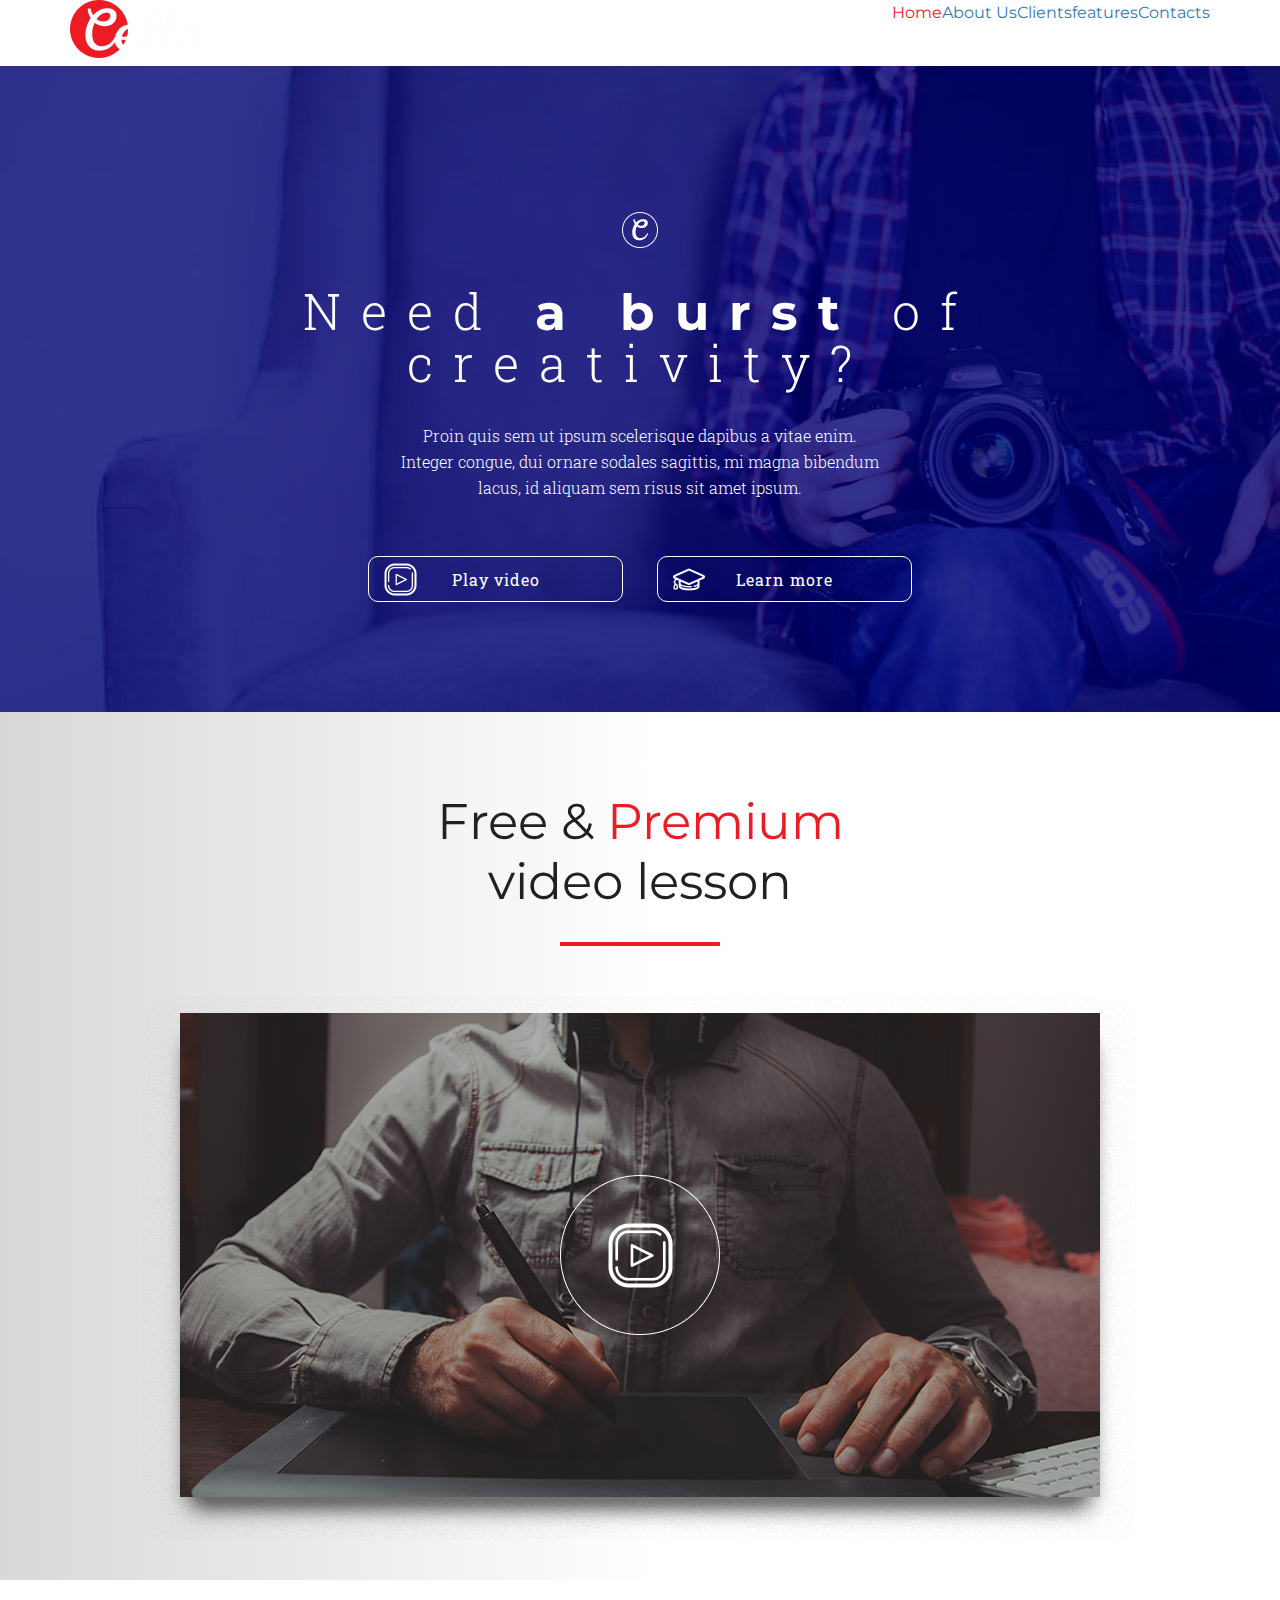
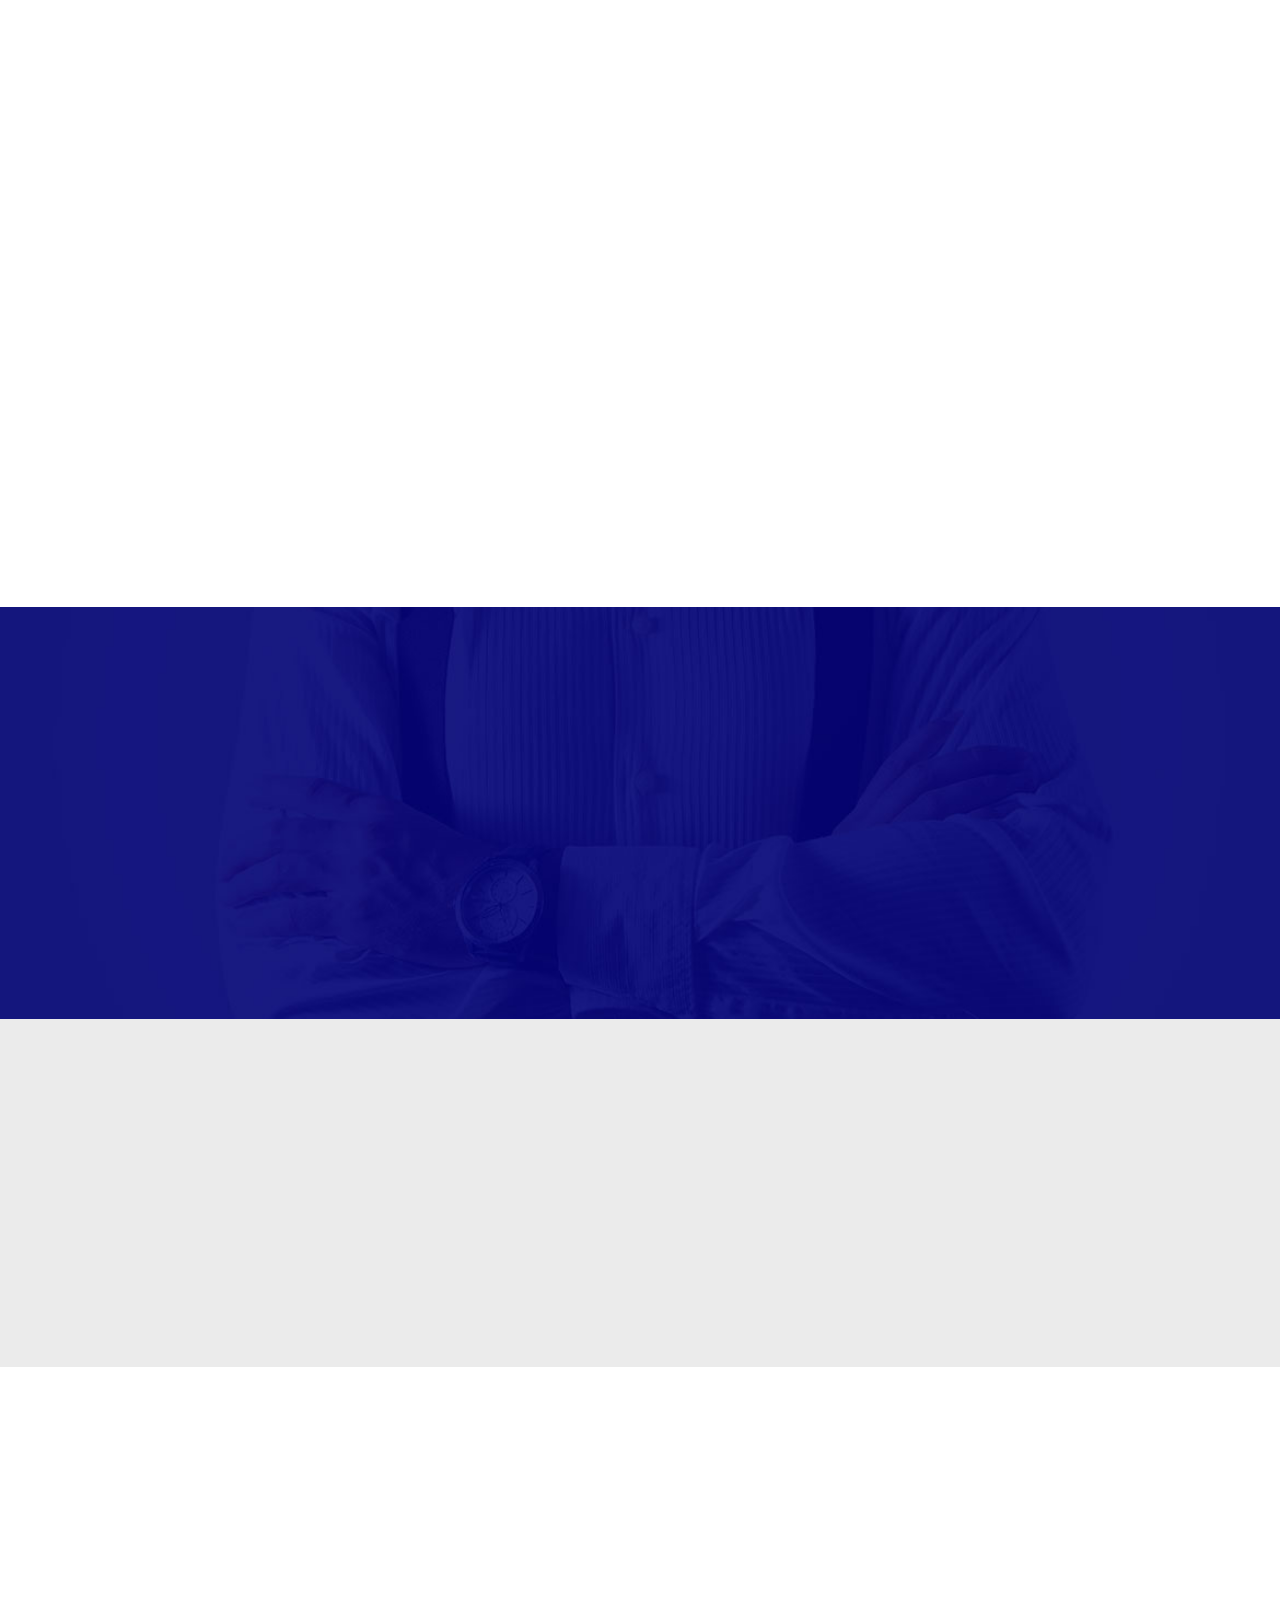
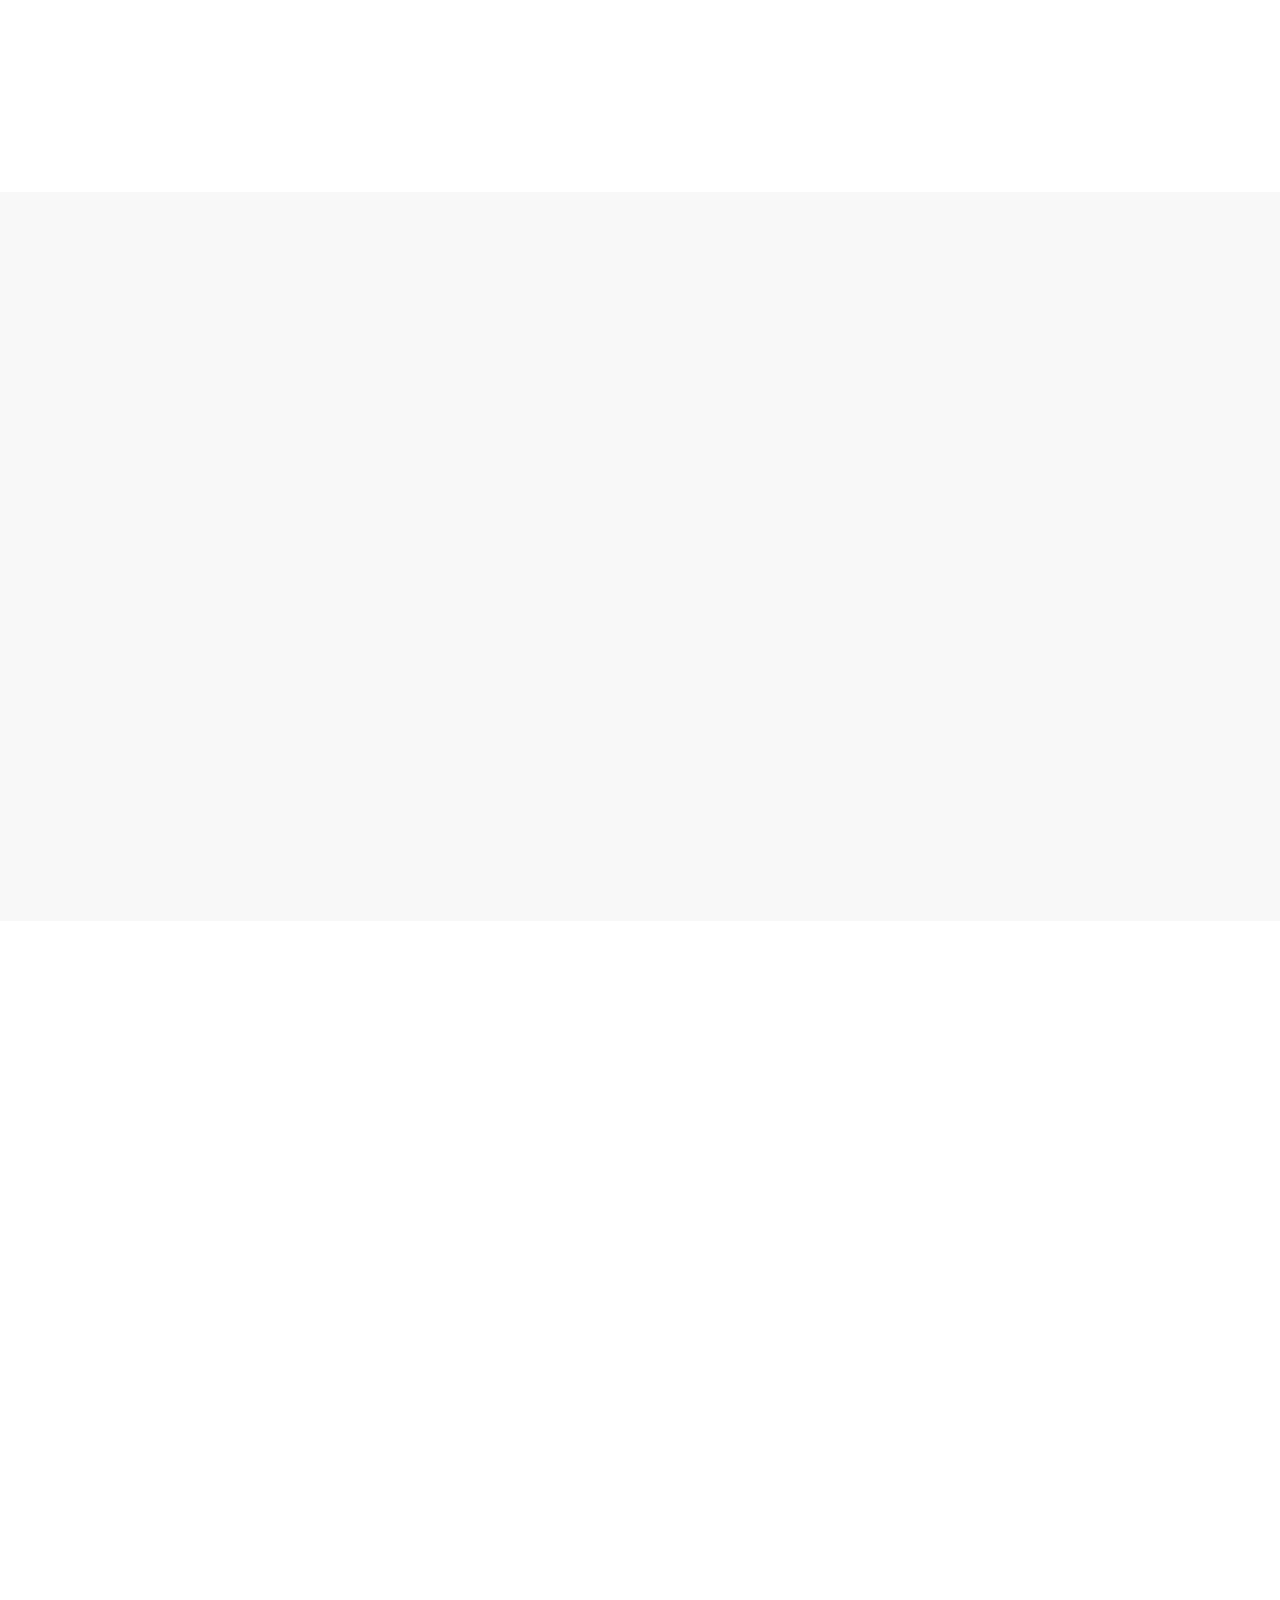
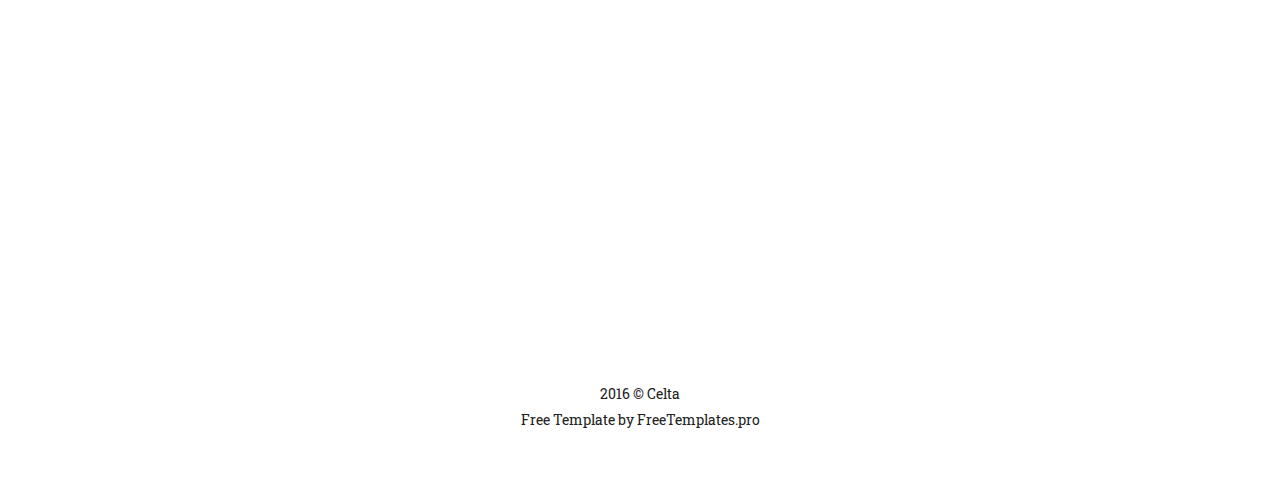
<file: assets/celta_2/index.html>
<!doctype html>
<html>
<head>
<meta charset="utf-8">
<title>Celta</title>

<!--META-->
<meta name="viewport" content="width=device-width initial-scale=1.0">

<!--FONTS-->
<link href="https://fonts.googleapis.com/css?family=Montserrat:400,700" rel="stylesheet">
<link href="https://fonts.googleapis.com/css?family=Roboto+Slab:300,400,700" rel="stylesheet">

<!--CSS-->
<link rel="stylesheet" type="text/css" href="css/grid.css">
<link rel="stylesheet" type="text/css" href="style.css">
<link rel="stylesheet" type="text/css" href="css/menu.css">
<link rel="stylesheet" type="text/css" href="css/jquery.bxslider.css">
<link rel="stylesheet" type="text/css" href="css/responsive.css">
<link rel="stylesheet" type="text/css" href="css/animate.css">
<!--JS-->
<script type="text/javascript">
    var embedCode = '<iframe src="https://www.youtube.com/embed/-CpvBYE-rd8?rel=0&autoplay=1" frameborder="0" allowfullscreen></iframe>'
</script>

</head>

<body>
<div class="se-pre-con">
<div class="cssload-container">
	<ul class="cssload-loader">
		<li></li><li></li><li></li><li></li><li></li><li></li>		
	</ul>
</div>
</div>
	<header>
		<div class="container">
    		<div class="row">
            	<div class="col-lg-12">
                	<div class="logo"><a href="#"><img src="images/logo.png" alt=""/></a></div>
                    <nav class="nav-collapse">
                    	<ul>                                                                                                          
                        	<li class="menu-item active"><a href="#banner" data-scroll>Home</a></li>
                        	<li class="menu-item"><a href="#about" data-scroll>About Us</a></li>
                            <li class="menu-item"><a href="#clients" data-scroll>Clients</a></li>
                            <li class="menu-item"><a href="#features" data-scroll>features</a></li>
                            <li class="menu-item"><a href="#pricing" data-scroll>Contacts</a></li>
                        </ul>
                    </nav>
                </div>
              	
            </div>
        </div>
    </header>
    
    <section id="banner">
    	<div class="container">
    		<div class="row">
            	<div class="col-lg-12 os-animation" data-os-animation="zoomIn" data-os-animation-delay="0.5s">
                		<img src="images/mlogo.png" alt=""/> 
                    	<h1>Need <span>a burst</span> of creativity?</h1>
                        <p>Proin quis sem ut ipsum scelerisque dapibus a vitae enim.<br> Integer congue, dui ornare sodales sagittis, mi magna bibendum <br>lacus, id aliquam sem risus sit amet ipsum. </p>
                        <a href="#" class="youtube"> Play video</a>
                        <a href="#" class="learn"> Learn more</a>
                    </div>
                </div>
            
       </div>    
    </section>
    
    <section id="video">
    	<div class="container">
  			<div class="row">
            	<div class="col-lg-12 os-animation" data-os-animation="fadeIn" data-os-animation-delay="0.7s">
                	<h2>Free & <span>Premium</span> <br>video lesson</h2>
                    <span class="line"></span>
                    
                    <div id="videoimage">
                        <div class="video clearfix">
                           <div class="imagecoloroverlay">
                                <a onclick="document.getElementById('videoimage').innerHTML = embedCode;">&nbsp;</a>
                                </div> 
                            </div>
                    </div>
        
                </div>
                
            </div>
    	</div>
    </section>
    
   <div class="camera os-animation" data-os-animation="zoomIn" data-os-animation-delay="0.5s" id="about">
   	<div class="container">
   		<div class="row">
        	<div class="col-lg-12">
            	<h2>About <span>Us</span></h2>
                <p class="top">Sed ut perspiciatis unde omnis iste natus error sit</p>
                <span class="line"></span>
            </div>
        </div>
        <div class="row">
        	<div class="col-lg-6 col-sm-6 col-md-6">
            	<h3><img src="images/mlogored.png" alt=""/> Who we are</h3>
                <p>Lorem ipsum dolor sit amet, consectetur adipisicing elit, sed do eiusmod tempor incididunt ut labore et dolore magna aliqua. Ut enim ad minim veniam, quis nostrud.<br><br>
Duis aute irure dolor in reprehenderit in voluptate velit esse cillum dolore eu fugiat nulla pariatur. Excepteur sint occaecat cupidatat non proident, sunt in culpa qui officia deserunt mollit anim id est laborum. Sed ut perspiciatis unde omnis iste natus.</p>
            </div>
        </div>
    </div>
   </div>
   
   <div class="subscriber">
   		<div class="container">
        	<div class="row">
            	<div class="col-lg-12 os-animation" data-os-animation="bounceIn" data-os-animation-delay="0.5s">
                	<img src="images/mlogo.png" alt=""/>
                    <h2>14 Days <span>Free</span> Trial</h2>
<p>Duis aute irure dolor in reprehenderit in voluptate velit esse <br>cillum dolore eu fugiat nulla pariatur. Excepteur sint occaecat<br> cupidatat non proident</p>
<form><input type="text" name="email"><button>Subscribe</button></form>
                </div>
            </div>
        </div>
   </div>
   
   <div id="clients">
   		<div class="container">
        	<h2 class="os-animation" data-os-animation="fadeInLeft" data-os-animation-delay="0.4s">Our Clients</h2>
        	<div class="row">
            	<div class="col-lg-3 col-sm-6 col-md-3 os-animation" data-os-animation="slideInLeft" data-os-animation-delay="0.5s">
                	<a href="#"><img src="images/c1.png" alt=""/></a>
                </div>
                <div class="col-lg-3 col-sm-6 col-md-3 os-animation" data-os-animation="slideInLeft" data-os-animation-delay="0.6s">
                	<a href="#"><img src="images/c2.png" alt=""/></a>
                </div>
                <div class="col-lg-3 col-sm-6 col-md-3 os-animation" data-os-animation="slideInLeft" data-os-animation-delay="0.7s">
                	<a href="#"><img src="images/c3.png" alt=""/></a>
                </div>
                <div class="col-lg-3 col-sm-6 col-md-3 os-animation" data-os-animation="slideInLeft" data-os-animation-delay="0.8s">
                	<a href="#"><img src="images/c4.png" alt=""/></a>
                </div>	
            </div>
        </div>
   
   </div>
   
   <div id="testimonials">
   		<div class="container os-animation" data-os-animation="zoomIn" data-os-animation-delay="0.4s">
        	<ul class="bxslider">
            	<li>
                    <div class="row">
                        <div class="col-lg-3 col-sm-3 col-md-3">
                            <img class="test" src="images/testimonials.png" alt=""/>
                        </div>
                        <div class="col-lg-9 col-sm-9 col-md-9">
                            <div class="row">
                                <div class="col-lg-1 col-sm-2 col-md-2">
                                    <img src="images/quote.png" alt=""/>
                                </div>
                                <div class="col-lg-11 col-sm-10 col-md-10">
                                    <p>Lorem ipsum dolor sit amet, consectetur adipisicing elit. Earum, a dolorum, beatae perspiciatis non veniam fugiat molestias veritatis ipsum quis, magnam ipsa quibusdam illo alias autem esse saepe blanditiis sint.</p>
            <p>Lorem ipsum dolor sit amet, consectetur adipisicing elit. Earum, a dolorum, beatae perspiciatis non veniam fugiat molestias veritatis ipsum. </p>
                                    <div class="row">
                                        <div class="col-lg-1 col-sm-1 col-md-3 col-xs-2">
                                            <img src="images/mlogored.png" alt=""/>
                                        </div>
                                        <div class="col-lg-11 col-sm-11 col-md-9 col-xs-10">
                                            <h3>Elizabeth Fischer</h3>
                                            <span>photographer</span>
                                        </div>
                                </div>
                                
                            </div>
                            
                        </div>
                    </div>
                    </div>
       		 </li>
             <li>
                    <div class="row">
                        <div class="col-lg-3 col-sm-3 col-md-3">
                            <img class="test" src="images/testimonials.png" alt=""/>
                        </div>
                        <div class="col-lg-9 col-sm-9 col-md-9">
                            <div class="row">
                                <div class="col-lg-1 col-sm-2 col-md-2">
                                    <img src="images/quote.png" alt=""/>
                                </div>
                                <div class="col-lg-11 col-sm-10 col-md-10">
                                    <p>Lorem ipsum dolor sit amet, consectetur adipisicing elit. Earum, a dolorum, beatae perspiciatis non veniam fugiat molestias veritatis ipsum quis, magnam ipsa quibusdam illo alias autem esse saepe blanditiis sint.</p>
            <p>Lorem ipsum dolor sit amet, consectetur adipisicing elit. Earum, a dolorum, beatae perspiciatis non veniam fugiat molestias veritatis ipsum. </p>
                                    <div class="row">
                                        <div class="col-lg-1 col-sm-1 col-md-3 col-xs-2">
                                            <img src="images/mlogored.png" alt=""/>
                                        </div>
                                        <div class="col-lg-11 col-sm-11 col-md-9 col-xs-10">
                                            <h3>Elizabeth Fischer</h3>
                                            <span>photographer</span>
                                        </div>
                                </div>
                                
                            </div>
                            
                        </div>
                    </div>
                    </div>
       		 </li>
             <li>
                    <div class="row">
                        <div class="col-lg-3 col-sm-3 col-md-3">
                            <img class="test" src="images/testimonials.png" alt=""/>
                        </div>
                        <div class="col-lg-9 col-sm-9 col-md-9">
                            <div class="row">
                                <div class="col-lg-1 col-sm-2 col-md-2">
                                    <img src="images/quote.png" alt=""/>
                                </div>
                                <div class="col-lg-11 col-sm-10 col-md-10">
                                    <p>Lorem ipsum dolor sit amet, consectetur adipisicing elit. Earum, a dolorum, beatae perspiciatis non veniam fugiat molestias veritatis ipsum quis, magnam ipsa quibusdam illo alias autem esse saepe blanditiis sint.</p>
            <p>Lorem ipsum dolor sit amet, consectetur adipisicing elit. Earum, a dolorum, beatae perspiciatis non veniam fugiat molestias veritatis ipsum. </p>
                                    <div class="row">
                                        <div class="col-lg-1 col-sm-1 col-md-3 col-xs-2">
                                            <img src="images/mlogored.png" alt=""/>
                                        </div>
                                        <div class="col-lg-11 col-sm-11 col-md-9 col-xs-10">
                                            <h3>Elizabeth Fischer</h3>
                                            <span>photographer</span>
                                        </div>
                                </div>
                                
                            </div>
                            
                        </div>
                    </div>
                    </div>
       		 </li>
        	</ul>
        </div>
   </div>
   
   <div class="fetures" id="features">
   	<div class="container">
   		<div class="row os-animation" data-os-animation="zoomIn" data-os-animation-delay="0.4s">
        	<div class="col-lg-12">
            	<h2>Our <span>Features</span></h2>
                <p class="top">Sed ut perspiciatis unde omnis iste natus error sit</p>
                <span class="line"></span>
            </div>
        </div>
        <div class="row">
        	<div class="col-lg-6 col-sm-6 col-md-6 os-animation" data-os-animation="fadeIn" data-os-animation-delay="0.5s">
            	<div class="row">
                    <div class="col-lg-2 col-sm-3 col-md-2">
                        <img src="images/f1.png" alt=""/>
                    </div>
                    <div class="col-lg-10 col-sm-9 col-md-10">
                        <h3>Online payments</h3>
                        <p>Lorem ipsum dolor sit amet, consectetur adipisicing elit, sed do eiusmod tempor incididunt ut labore et dolore magna aliqua. Ut enim ad minim veniam, quis nostrud.</p>
                    </div>
                </div>
            </div>
            
            <div class="col-lg-6 col-sm-6 col-md-6 os-animation" data-os-animation="fadeIn" data-os-animation-delay="0.7s">
            	<div class="row">
                    <div class="col-lg-2 col-sm-3 col-md-2">
                        <img src="images/f2.png" alt=""/>
                    </div>
                    <div class="col-lg-10 col-sm-9 col-md-10">
                        <h3>Reviews and tips</h3>
                        <p>Lorem ipsum dolor sit amet, consectetur adipisicing elit, sed do eiusmod tempor incididunt ut labore et dolore magna aliqua. Ut enim ad minim veniam, quis nostrud.</p>
                    </div>
                </div>
            </div>
            
            <div class="col-lg-6 col-sm-6 col-md-6 os-animation" data-os-animation="fadeIn" data-os-animation-delay="0.8s">
            	<div class="row">
                    <div class="col-lg-2 col-sm-3 col-md-2">
                        <img src="images/f3.png" alt=""/>
                    </div>
                    <div class="col-lg-10 col-sm-9 col-md-10">
                        <h3>Free support</h3>
                        <p>Lorem ipsum dolor sit amet, consectetur adipisicing elit, sed do eiusmod tempor incididunt ut labore et dolore magna aliqua. Ut enim ad minim veniam, quis nostrud.</p>
                    </div>
                </div>
            </div>
            
            <div class="col-lg-6 col-sm-6 col-md-6 os-animation" data-os-animation="fadeIn" data-os-animation-delay="1.0s">
            	<div class="row">
                    <div class="col-lg-2 col-sm-3 col-md-2">
                        <img src="images/f4.png" alt=""/>
                    </div>
                    <div class="col-lg-10 col-sm-9 col-md-10">
                        <h3>Progress tracking </h3>
                        <p>Lorem ipsum dolor sit amet, consectetur adipisicing elit, sed do eiusmod tempor incididunt ut labore et dolore magna aliqua. Ut enim ad minim veniam, quis nostrud.</p>
                    </div>
                </div>
            </div>
        </div>
    </div>
   </div>
   
   <div class="pricing" id="pricing">
   	<div class="container">
   		<div class="row os-animation" data-os-animation="fadeIn" data-os-animation-delay="0.4s">
        	<div class="col-lg-12">  
            	<h2>Plans <span>& </span>Pricing</h2>
                <p class="top">Free 14-day trial. 24/7 customer service. No credit card required. </p>
                <span class="line"></span>
            </div>
        </div>
        
        <div class="row">
        	<div class="col-lg-4 col-sm-4 col-md-4 os-animation" data-os-animation="fadeIn" data-os-animation-delay="0.5s">  
            	<article>
                	<h3>12$<span>/mo</span></h3>
                    <span class="line"></span>
                    <h4>beginner</h4>
                    <p>5 proects</p>
                    <p>500 MB space</p>
                    <p>No team members</p>
                    <a href="#">Get started</a>
                </article>
            </div>
            <div class="col-lg-4 col-sm-4 col-md-4 os-animation" data-os-animation="fadeIn" data-os-animation-delay="0.7s">  
            	<article>
                	<h3>12$<span>/mo</span></h3>
                    <span class="line"></span>
                    <h4>beginner</h4>
                    <p>5 proects</p>
                    <p>500 MB space</p>
                    <p>No team members</p>
                    <a href="#">Get started</a>
                </article>
            </div>
            <div class="col-lg-4 col-sm-4 col-md-4 os-animation" data-os-animation="fadeIn" data-os-animation-delay="0.9s">  
            	<article>
                	<h3>12$<span>/mo</span></h3>
                    <span class="line"></span>
                    <h4>beginner</h4>
                    <p>5 proects</p>
                    <p>500 MB space</p>
                    <p>No team members</p>
                    <a href="#">Get started</a>
                </article>
            </div>
        </div>
        
    </div>
   </div>
   
   <div id="contact">
   	<div class="container">
   		<div class="row">
   			<div class="col-lg-12 os-animation" data-os-animation="fadeIn" data-os-animation-delay="0.5s">
        		<img src="images/mlogo.png" alt=""/>
                <h2>Contact <span>Us</span></h2>
                <form>
                	<input type="text" name="name" placeholder="Name"/>
                	<input type="text" name="name" placeholder="Email"/>
                    <textarea placeholder="Message"></textarea>
                    <a href="#">Send</a>
                </form>
            </div>
        </div>
        </div>
   </div>
   
   <footer>
   		<p>2016 © Celta</p>
        <p>Free Template by <a href="http://freetemplates.pro/">FreeTemplates.pro</a></p>
   </footer>
<script src="https://code.jquery.com/jquery-2.1.4.min.js"></script>
<script src="js/jquery.bxslider.js"></script>
<script src="js/script.js"></script>
<script src="js/fixed-responsive-nav.js"></script>
<script src="js/waypoints.min.js"></script>
</body>
</html>
</file>
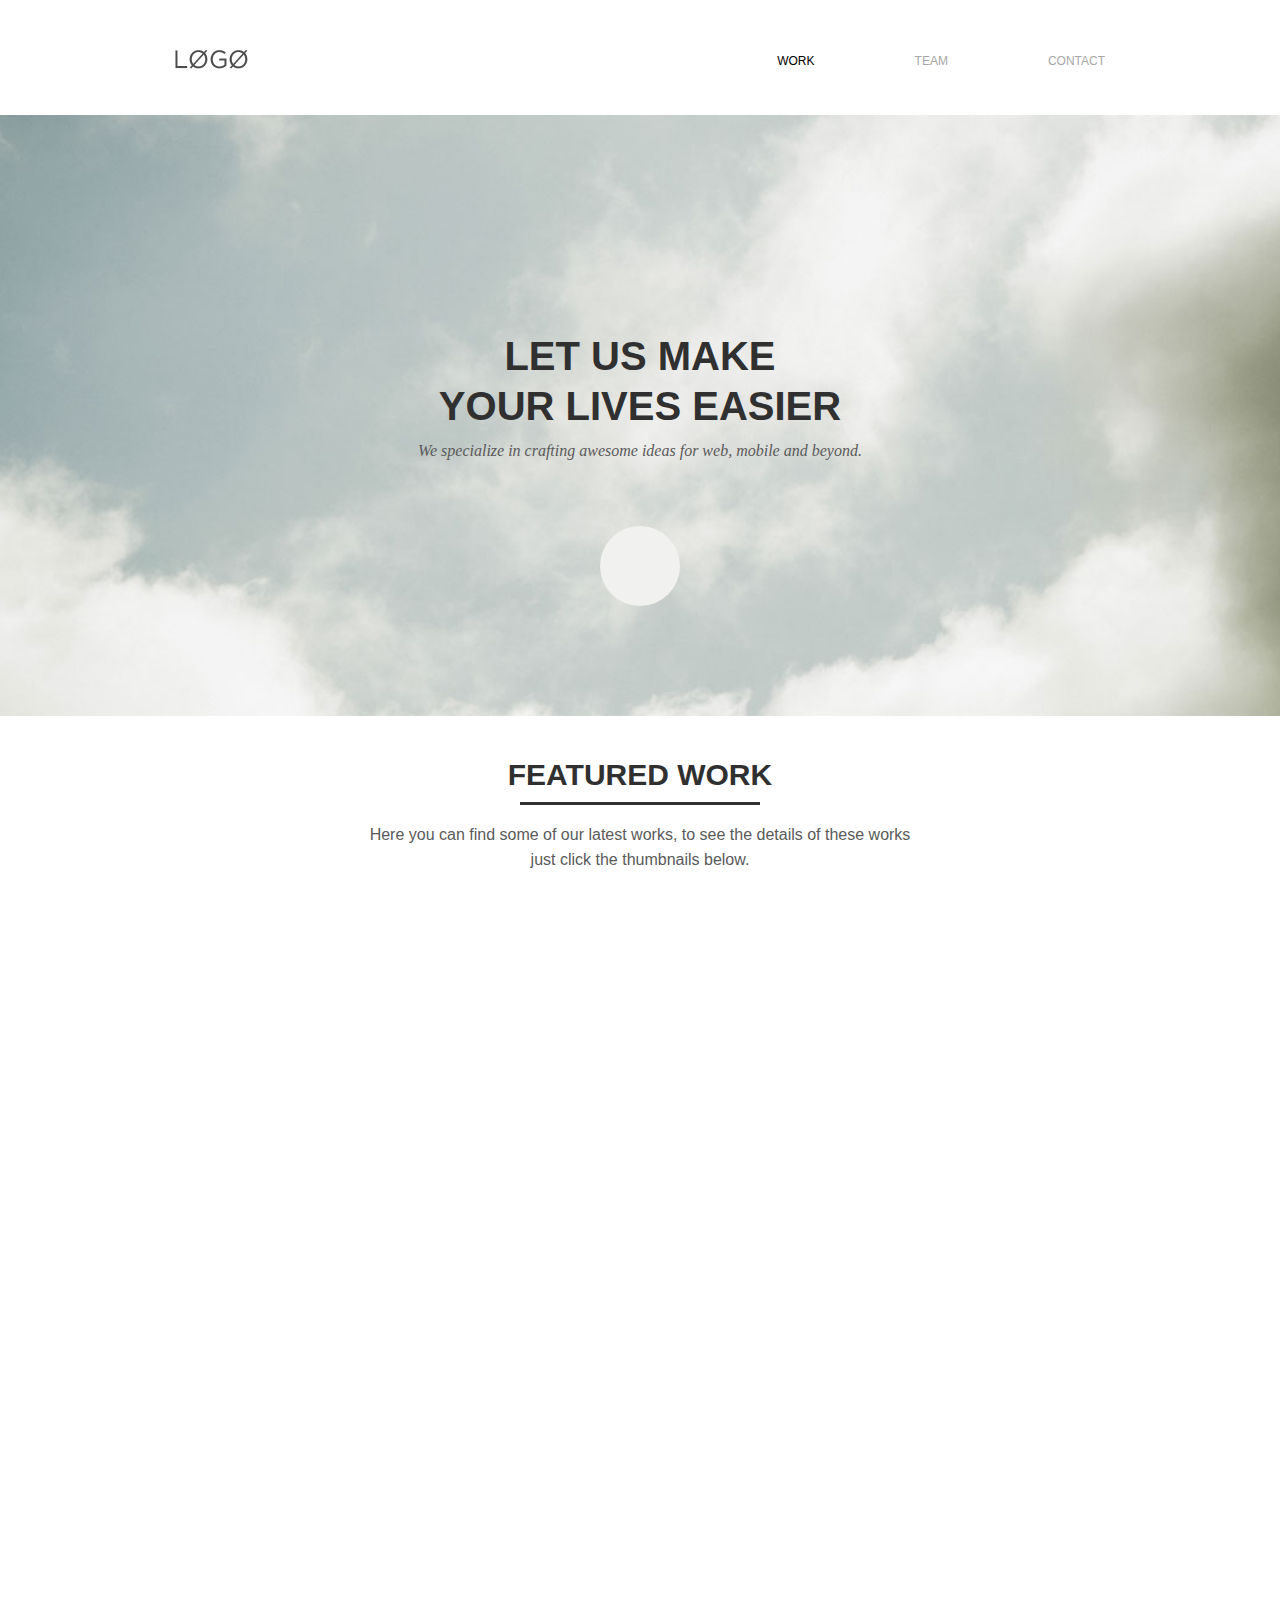
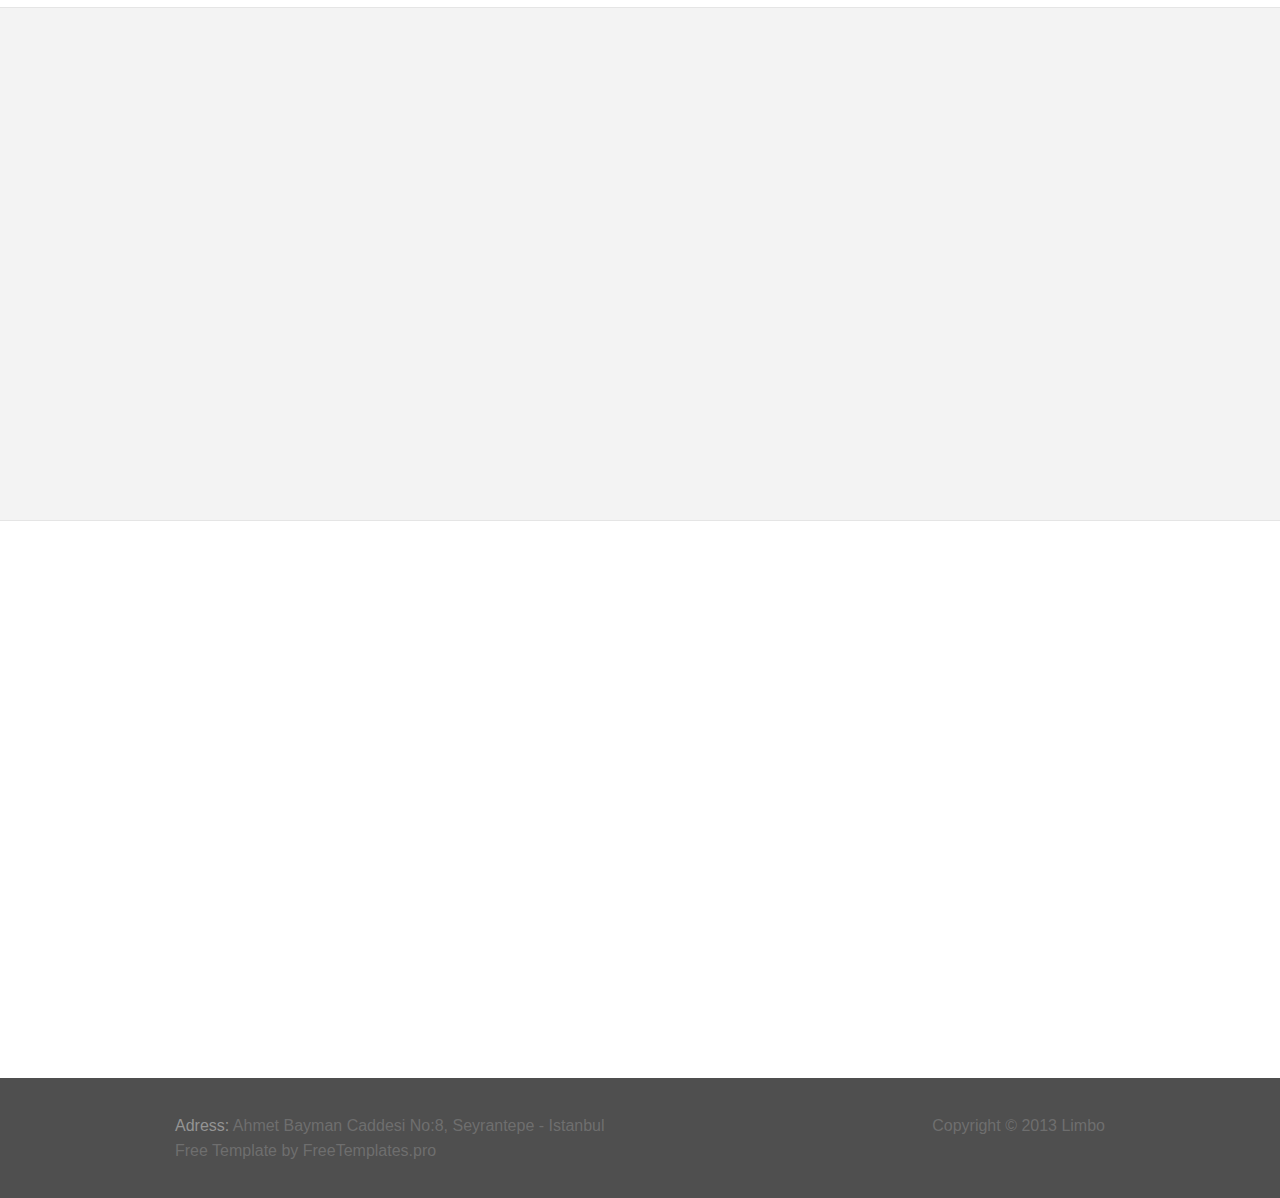
<file: assets/kaan/index.html>
<!doctype html>
<html>
<head>
<meta charset="utf-8">
<title>Kaan</title>

<!--META-->
<meta name="viewport" content="width=device-width initial-scale=1.0">

<!--FONTS-->
<link rel="stylesheet" href="https://maxcdn.bootstrapcdn.com/font-awesome/4.6.0/css/font-awesome.min.css">
<!--CSS-->
<link rel="stylesheet" type="text/css" href="css/grid.css">
<link rel="stylesheet" type="text/css" href="style.css">
<link rel="stylesheet" type="text/css" href="css/menu.css">
<link rel="stylesheet" type="text/css" href="css/responsive.css">
<link rel="stylesheet" type="text/css" href="css/animate.css">
<!--JS-->


</head>

<body>
<div class="se-pre-con">
<div class="cssload-aim"></div>
</div>
	<header>
		<div class="container">
    		<div class="row">
            	<div class="col-lg-12">
                	<div class="logo"><a href="#"><img src="images/logo.png" alt=""/></a></div>
                    <nav class="nav-collapse">
                    	<ul>                            
                        	<li class="menu-item active"><a href="#work" data-scroll>work</a></li>
                        	<li class="menu-item"><a href="#team" data-scroll>team</a></li>
                            <li class="menu-item"><a href="#contact" data-scroll>contact</a></li>
                        </ul>
                    </nav>
                </div>
              	
            </div>
        </div>
    </header>
    
    <section id="banner">
    	<div class="container">
    		<div class="row">
            	<div class="col-lg-12 os-animation" data-os-animation="fadeIn" data-os-animation-delay="0.5s">
                		<h1>let us make<br>your lives easier</h1>
                        <p>We specialize in crafting awesome ideas for web, mobile and beyond.</p>
                        <div class="circle"><a href="#work" data-scroll><i class="" aria-hidden="true"></i></a></div>
                    </div>
                </div>
       </div>    
    </section>
    
    <section id="work">
    	<div class="container">
        	<div class="row">
            	<div class="col-lg-12 os-animation" data-os-animation="fadeIn" data-os-animation-delay="0.5s">
                	<h2>featured work</h2>
                    <span class="line"></span>
                    <p>Here you can find some of our latest works, to see the details of these works<br>
just click the thumbnails below.</p>
                </div>
            </div>
            <div class="row">
            	<div class="col-lg-4 col-sm-4 col-md-4 os-animation" data-os-animation="zoomIn" data-os-animation-delay="0.6s">
                	<a href="#"><img src="images/w1.jpg" alt=""/></a>
                </div>
                <div class="col-lg-4 col-sm-4 col-md-4 os-animation" data-os-animation="zoomIn" data-os-animation-delay="0.7s">
                	<a href="#"><img src="images/w2.jpg" alt=""/></a>
                </div>
                <div class="col-lg-4 col-sm-4 col-md-4 os-animation" data-os-animation="zoomIn" data-os-animation-delay="0.8s">
                	<a href="#"><img src="images/w3.jpg" alt=""/></a>
                </div>
                <div class="col-lg-4 col-sm-4 col-md-4 os-animation" data-os-animation="zoomIn" data-os-animation-delay="0.9s">
                	<a href="#"><img src="images/w4.jpg" alt=""/></a>
                </div>
                <div class="col-lg-4 col-sm-4 col-md-4 os-animation" data-os-animation="zoomIn" data-os-animation-delay="1.0s">
                	<a href="#"><img src="images/w5.jpg" alt=""/></a>
                </div>
                <div class="col-lg-4 col-sm-4 col-md-4 os-animation" data-os-animation="zoomIn" data-os-animation-delay="1.1s">
                	<a href="#"><img src="images/w6.jpg" alt=""/></a>
                </div>
                <div class="col-lg-4 col-sm-4 col-md-4 os-animation" data-os-animation="zoomIn" data-os-animation-delay="1.2s">
                	<a href="#"><img src="images/w7.jpg" alt=""/></a>
                </div>
                <div class="col-lg-4 col-sm-4 col-md-4 os-animation" data-os-animation="zoomIn" data-os-animation-delay="1.3s">
                	<a href="#"><img src="images/w8.jpg" alt=""/></a>
                </div>
                <div class="col-lg-4 col-sm-4 col-md-4 os-animation" data-os-animation="zoomIn" data-os-animation-delay="1.4s">
                	<a href="#"><img src="images/w9.jpg" alt=""/></a>
                </div>
            </div>
    	</div>
    </section>
    
   <section id="team">
    	<div class="container">
        	<div class="row">
            	<div class="col-lg-12 os-animation" data-os-animation="fadeIn" data-os-animation-delay="0.5s">
                	<h2>team</h2>
                    <span class="line"></span>
                    <p>We are a hard working group, who's aim is to listen to your problems<br>
and to come up with the best solution possible. We follow the lates trends on<br>
the web to create custom talierd niche websites.</p>
                </div>
            </div>
            <div class="row">
            	<div class="col-lg-3 col-sm-6 col-md-3 os-animation" data-os-animation="zoomIn" data-os-animation-delay="0.6s">
                	<article>
                    	<img src="images/t1.png" alt=""/>
                        <h3>NAME SURNAME</h3>
                        <span>Lead Developer</span>
                        <a href="#"><i class="fa fa-twitter" aria-hidden="true"></i></a>
                        <a href="#"><i class="fa fa-linkedin" aria-hidden="true"></i></a>
                    </article>
                </div>
                <div class="col-lg-3 col-sm-6 col-md-3 os-animation" data-os-animation="zoomIn" data-os-animation-delay="0.7s">
                	<article>
                    	<img src="images/t1.png" alt=""/>
                        <h3>NAME SURNAME</h3>
                        <span>Lead Developer</span>
                        <a href="#"><i class="fa fa-twitter" aria-hidden="true"></i></a>
                        <a href="#"><i class="fa fa-dribbble" aria-hidden="true"></i></a>
                        <a href="#"><i class="fa fa-linkedin" aria-hidden="true"></i></a>
                    </article>
                </div>
                <div class="col-lg-3 col-sm-6 col-md-3 os-animation" data-os-animation="zoomIn" data-os-animation-delay="0.8s">
                	<article>
                    	<img src="images/t1.png" alt=""/>
                        <h3>NAME SURNAME</h3>
                        <span>Lead Developer</span>
                        <a href="#"><i class="fa fa-skype" aria-hidden="true"></i></a>
                        <a href="#"><i class="fa fa-linkedin" aria-hidden="true"></i></a>
                    </article>
                </div>
                <div class="col-lg-3 col-sm-6 col-md-3 os-animation" data-os-animation="zoomIn" data-os-animation-delay="0.9s">
                	<article>
                    	<img src="images/t1.png" alt=""/>
                        <h3>NAME SURNAME</h3>
                        <span>Lead Developer</span>
                        <a href="#"><i class="fa fa-skype" aria-hidden="true"></i></a>
                        <a href="#"><i class="fa fa-linkedin" aria-hidden="true"></i></a>
                    </article>
                </div>
                
            </div>
    	</div>
    </section>  
   
  <section id="contact">
    	<div class="container">
        	<div class="row">
            	<div class="col-lg-12 os-animation" data-os-animation="fadeIn" data-os-animation-delay="0.5s">
                	<h2>contact</h2>
                    <span class="line"></span>
                </div>
            </div>
        	
            <div class="row">
            	<div class="col-lg-5 col-sm-5 col-md-5 os-animation" data-os-animation="fadeInLeft" data-os-animation-delay="0.6s">
                	<p>Where are we located?</p>
                    <div class="map"><iframe src="https://www.google.com/maps/embed?pb=!1m23!1m12!1m3!1d117494.47258192429!2d72.48978761361998!3d23.03470158455185!2m3!1f0!2f0!3f0!3m2!1i1024!2i768!4f13.1!4m8!3e6!4m0!4m5!1s0x395e84f32f517109%3A0x5959addcb9164cd6!2sicondice!3m2!1d23.034717!2d72.559828!5e0!3m2!1sen!2sin!4v1472031516630"></iframe></div>
                </div>
                <div class="col-lg-7 col-sm-7 col-md-7 os-animation" data-os-animation="fadeInRight" data-os-animation-delay="0.6s">
                	<p>Want to contact us now? Just drop us a line below.</p>
                    <textarea placeholder="Leave us a message..."></textarea>
                    <input type="text" name="Email" placeholder="your@mail.com" /> <a href="#"><i class="fa fa-download" aria-hidden="true"></i> SEND</a>
                </div>
            </div>
        
        </div>
  </section>
   
<footer>
   		<div class="container">
        	<div class="row">
            	<div class="col-lg-6 col-sm-6 col-md-6">
                	<address><span style="color:#949494;">Adress:</span> Ahmet Bayman Caddesi No:8, Seyrantepe - Istanbul</address>
                    <p>Free Template by <a href="http://freetemplates.pro/">FreeTemplates.pro</a></p>
                </div>
                <div class="col-lg-6 col-sm-6 col-md-6">
                	<p class="rightside">Copyright © 2013 Limbo</p>
                </div>
            </div>
        </div>
   </footer>
   
<script src="https://code.jquery.com/jquery-2.1.4.min.js"></script>
<script src="js/script.js"></script>
<script src="js/fixed-responsive-nav.js"></script>
<script src="js/waypoints.min.js"></script>
</body>
</html>
</file>
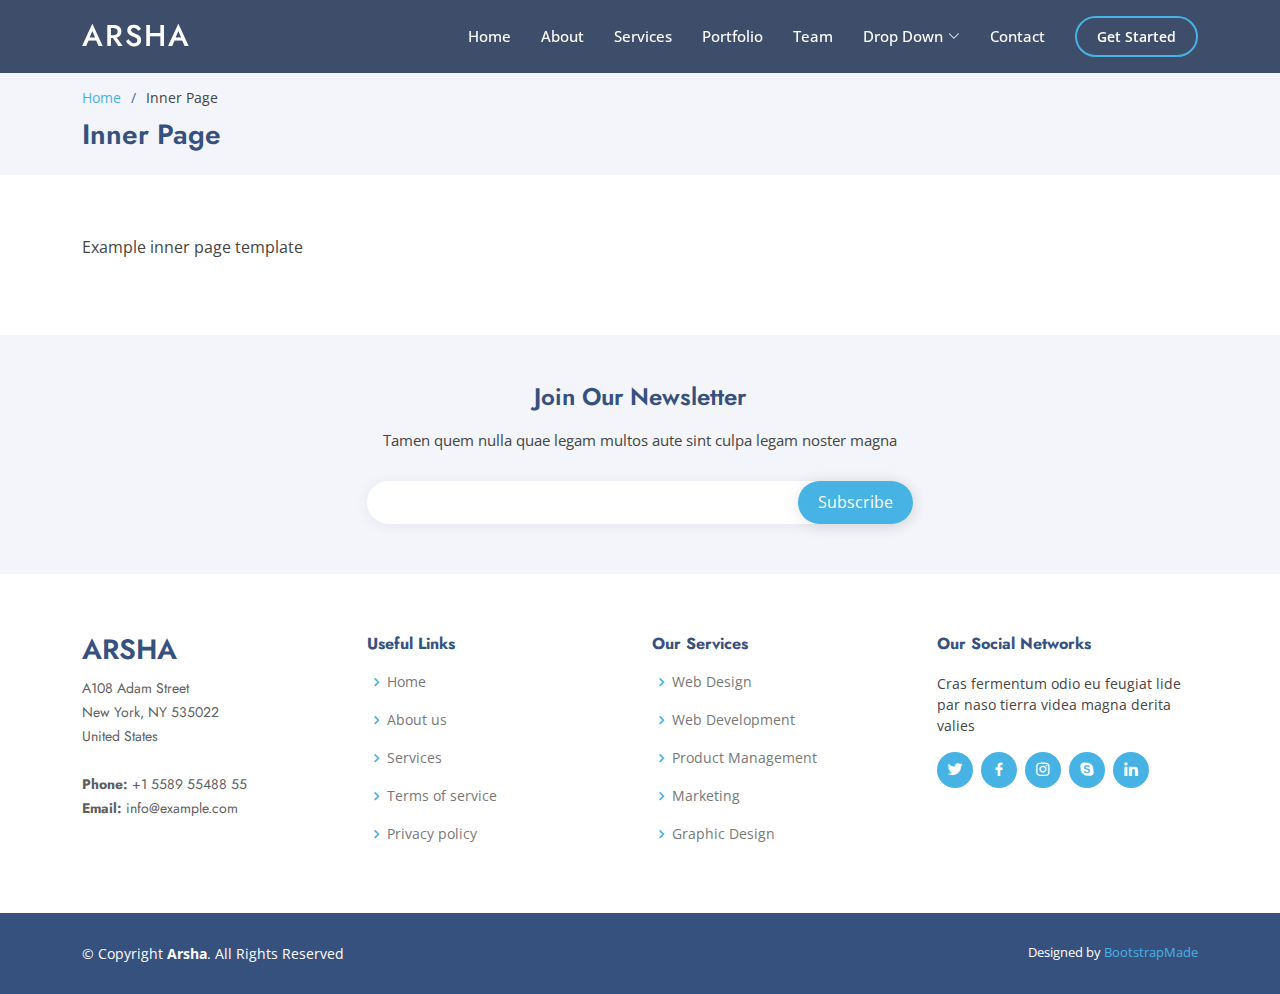
<file: inner-page.html>
<!DOCTYPE html>
<html lang="en">

<head>
  <meta charset="utf-8">
  <meta content="width=device-width, initial-scale=1.0" name="viewport">

  <title>Inner Page - Arsha Bootstrap Template</title>
  <meta content="" name="description">
  <meta content="" name="keywords">

  <!-- Favicons -->
  <link href="assets/img/favicon.png" rel="icon">
  <link href="assets/img/apple-touch-icon.png" rel="apple-touch-icon">

  <!-- Google Fonts -->
  <link href="https://fonts.googleapis.com/css?family=Open+Sans:300,300i,400,400i,600,600i,700,700i|Jost:300,300i,400,400i,500,500i,600,600i,700,700i|Poppins:300,300i,400,400i,500,500i,600,600i,700,700i" rel="stylesheet">

  <!-- Vendor CSS Files -->
  <link href="assets/vendor/aos/aos.css" rel="stylesheet">
  <link href="assets/vendor/bootstrap/css/bootstrap.min.css" rel="stylesheet">
  <link href="assets/vendor/bootstrap-icons/bootstrap-icons.css" rel="stylesheet">
  <link href="assets/vendor/boxicons/css/boxicons.min.css" rel="stylesheet">
  <link href="assets/vendor/glightbox/css/glightbox.min.css" rel="stylesheet">
  <link href="assets/vendor/remixicon/remixicon.css" rel="stylesheet">
  <link href="assets/vendor/swiper/swiper-bundle.min.css" rel="stylesheet">

  <!-- Template Main CSS File -->
  <link href="assets/css/style.css" rel="stylesheet">

  <!-- =======================================================
  * Template Name: Arsha - v4.7.1
  * Template URL: https://bootstrapmade.com/arsha-free-bootstrap-html-template-corporate/
  * Author: BootstrapMade.com
  * License: https://bootstrapmade.com/license/
  ======================================================== -->
</head>

<body>

  <!-- ======= Header ======= -->
  <header id="header" class="fixed-top header-inner-pages">
    <div class="container d-flex align-items-center">

      <h1 class="logo me-auto"><a href="index.html">Arsha</a></h1>
      <!-- Uncomment below if you prefer to use an image logo -->
      <!-- <a href="index.html" class="logo me-auto"><img src="assets/img/logo.png" alt="" class="img-fluid"></a>-->

      <nav id="navbar" class="navbar">
        <ul>
          <li><a class="nav-link scrollto " href="#hero">Home</a></li>
          <li><a class="nav-link scrollto" href="#about">About</a></li>
          <li><a class="nav-link scrollto" href="#services">Services</a></li>
          <li><a class="nav-link   scrollto" href="#portfolio">Portfolio</a></li>
          <li><a class="nav-link scrollto" href="#team">Team</a></li>
          <li class="dropdown"><a href="#"><span>Drop Down</span> <i class="bi bi-chevron-down"></i></a>
            <ul>
              <li><a href="#">Drop Down 1</a></li>
              <li class="dropdown"><a href="#"><span>Deep Drop Down</span> <i class="bi bi-chevron-right"></i></a>
                <ul>
                  <li><a href="#">Deep Drop Down 1</a></li>
                  <li><a href="#">Deep Drop Down 2</a></li>
                  <li><a href="#">Deep Drop Down 3</a></li>
                  <li><a href="#">Deep Drop Down 4</a></li>
                  <li><a href="#">Deep Drop Down 5</a></li>
                </ul>
              </li>
              <li><a href="#">Drop Down 2</a></li>
              <li><a href="#">Drop Down 3</a></li>
              <li><a href="#">Drop Down 4</a></li>
            </ul>
          </li>
          <li><a class="nav-link scrollto" href="#contact">Contact</a></li>
          <li><a class="getstarted scrollto" href="#about">Get Started</a></li>
        </ul>
        <i class="bi bi-list mobile-nav-toggle"></i>
      </nav><!-- .navbar -->

    </div>
  </header><!-- End Header -->

  <main id="main">

    <!-- ======= Breadcrumbs ======= -->
    <section id="breadcrumbs" class="breadcrumbs">
      <div class="container">

        <ol>
          <li><a href="index.html">Home</a></li>
          <li>Inner Page</li>
        </ol>
        <h2>Inner Page</h2>

      </div>
    </section><!-- End Breadcrumbs -->

    <section class="inner-page">
      <div class="container">
        <p>
          Example inner page template
        </p>
      </div>
    </section>

  </main><!-- End #main -->

  <!-- ======= Footer ======= -->
  <footer id="footer">

    <div class="footer-newsletter">
      <div class="container">
        <div class="row justify-content-center">
          <div class="col-lg-6">
            <h4>Join Our Newsletter</h4>
            <p>Tamen quem nulla quae legam multos aute sint culpa legam noster magna</p>
            <form action="" method="post">
              <input type="email" name="email"><input type="submit" value="Subscribe">
            </form>
          </div>
        </div>
      </div>
    </div>

    <div class="footer-top">
      <div class="container">
        <div class="row">

          <div class="col-lg-3 col-md-6 footer-contact">
            <h3>Arsha</h3>
            <p>
              A108 Adam Street <br>
              New York, NY 535022<br>
              United States <br><br>
              <strong>Phone:</strong> +1 5589 55488 55<br>
              <strong>Email:</strong> info@example.com<br>
            </p>
          </div>

          <div class="col-lg-3 col-md-6 footer-links">
            <h4>Useful Links</h4>
            <ul>
              <li><i class="bx bx-chevron-right"></i> <a href="#">Home</a></li>
              <li><i class="bx bx-chevron-right"></i> <a href="#">About us</a></li>
              <li><i class="bx bx-chevron-right"></i> <a href="#">Services</a></li>
              <li><i class="bx bx-chevron-right"></i> <a href="#">Terms of service</a></li>
              <li><i class="bx bx-chevron-right"></i> <a href="#">Privacy policy</a></li>
            </ul>
          </div>

          <div class="col-lg-3 col-md-6 footer-links">
            <h4>Our Services</h4>
            <ul>
              <li><i class="bx bx-chevron-right"></i> <a href="#">Web Design</a></li>
              <li><i class="bx bx-chevron-right"></i> <a href="#">Web Development</a></li>
              <li><i class="bx bx-chevron-right"></i> <a href="#">Product Management</a></li>
              <li><i class="bx bx-chevron-right"></i> <a href="#">Marketing</a></li>
              <li><i class="bx bx-chevron-right"></i> <a href="#">Graphic Design</a></li>
            </ul>
          </div>

          <div class="col-lg-3 col-md-6 footer-links">
            <h4>Our Social Networks</h4>
            <p>Cras fermentum odio eu feugiat lide par naso tierra videa magna derita valies</p>
            <div class="social-links mt-3">
              <a href="#" class="twitter"><i class="bx bxl-twitter"></i></a>
              <a href="#" class="facebook"><i class="bx bxl-facebook"></i></a>
              <a href="#" class="instagram"><i class="bx bxl-instagram"></i></a>
              <a href="#" class="google-plus"><i class="bx bxl-skype"></i></a>
              <a href="#" class="linkedin"><i class="bx bxl-linkedin"></i></a>
            </div>
          </div>

        </div>
      </div>
    </div>

    <div class="container footer-bottom clearfix">
      <div class="copyright">
        &copy; Copyright <strong><span>Arsha</span></strong>. All Rights Reserved
      </div>
      <div class="credits">
        <!-- All the links in the footer should remain intact. -->
        <!-- You can delete the links only if you purchased the pro version. -->
        <!-- Licensing information: https://bootstrapmade.com/license/ -->
        <!-- Purchase the pro version with working PHP/AJAX contact form: https://bootstrapmade.com/arsha-free-bootstrap-html-template-corporate/ -->
        Designed by <a href="https://bootstrapmade.com/">BootstrapMade</a>
      </div>
    </div>
  </footer><!-- End Footer -->

  <div id="preloader"></div>
  <a href="#" class="back-to-top d-flex align-items-center justify-content-center"><i class="bi bi-arrow-up-short"></i></a>

  <!-- Vendor JS Files -->
  <script src="assets/vendor/aos/aos.js"></script>
  <script src="assets/vendor/bootstrap/js/bootstrap.bundle.min.js"></script>
  <script src="assets/vendor/glightbox/js/glightbox.min.js"></script>
  <script src="assets/vendor/isotope-layout/isotope.pkgd.min.js"></script>
  <script src="assets/vendor/swiper/swiper-bundle.min.js"></script>
  <script src="assets/vendor/waypoints/noframework.waypoints.js"></script>
  <script src="assets/vendor/php-email-form/validate.js"></script>

  <!-- Template Main JS File -->
  <script src="assets/js/main.js"></script>

</body>

</html>
</file>
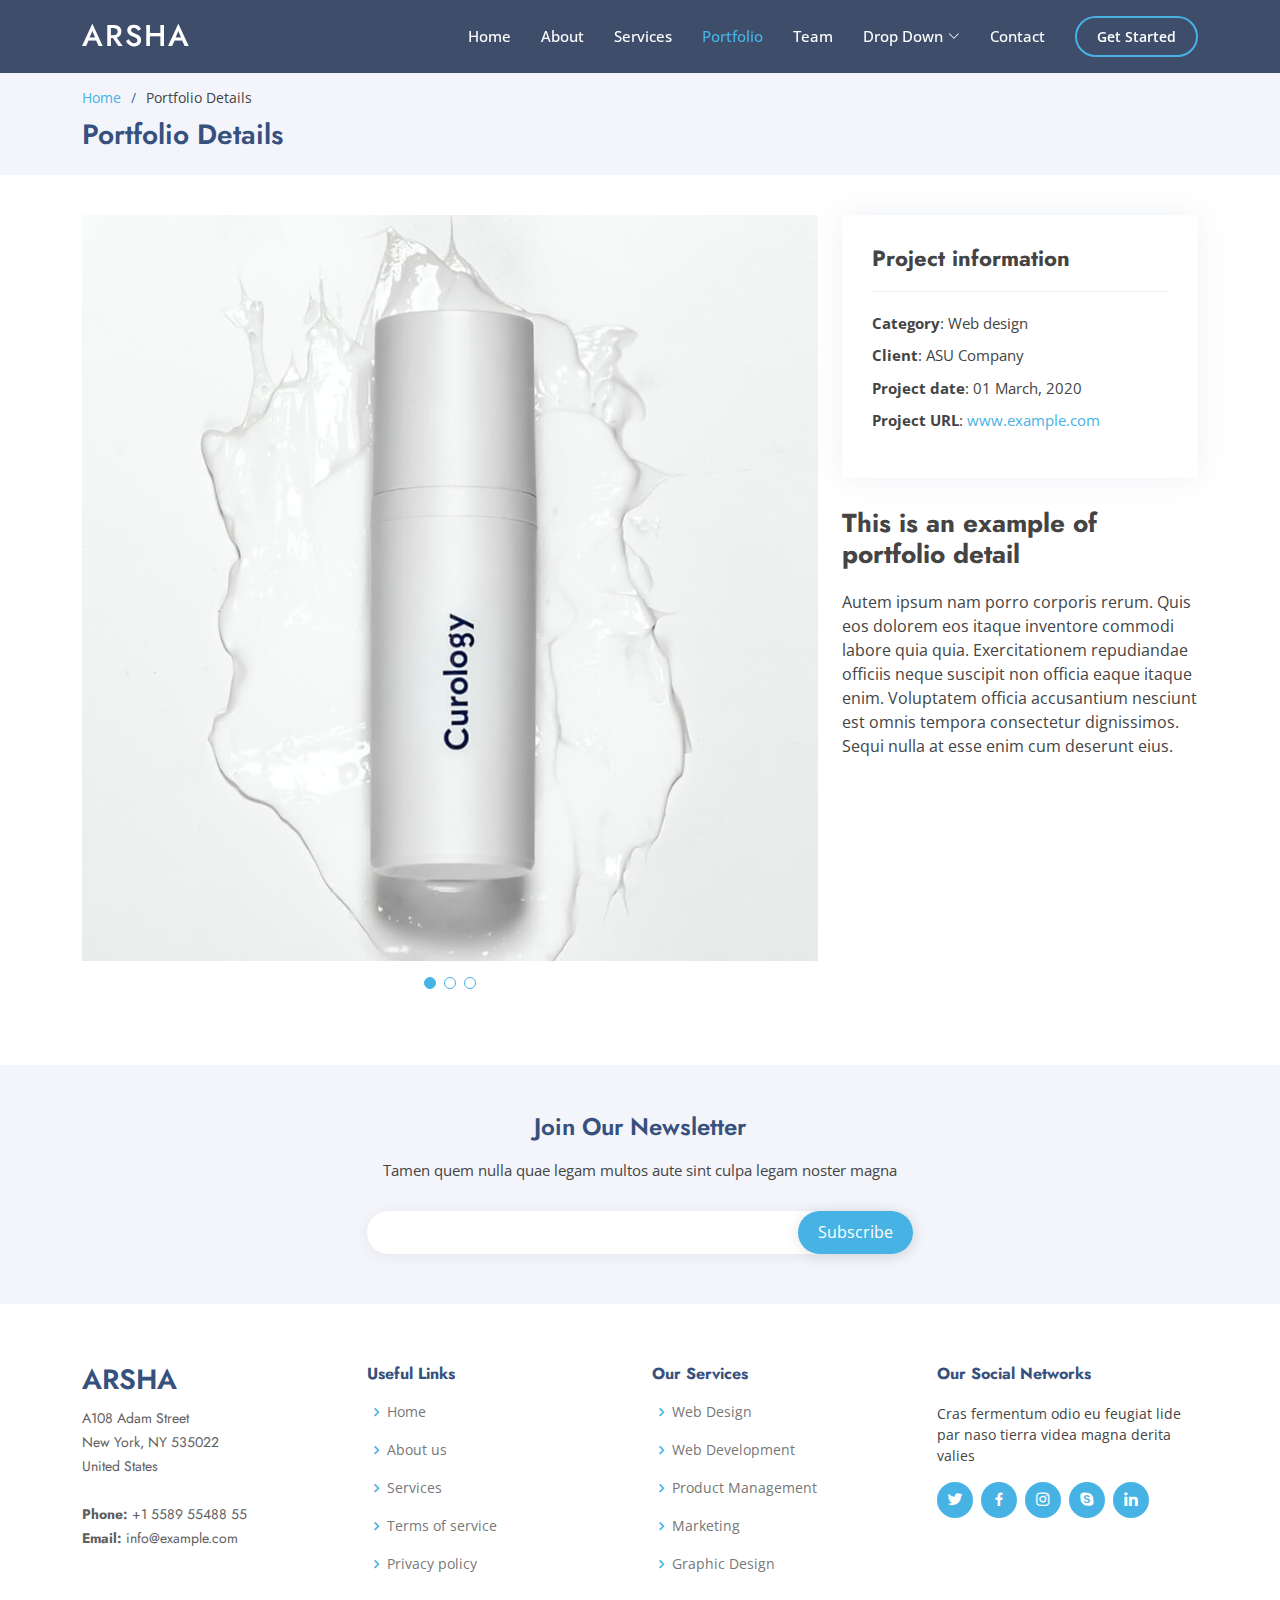
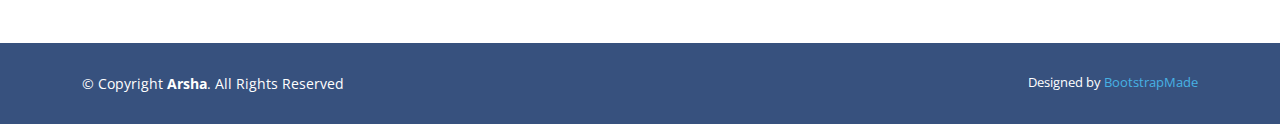
<file: portfolio-details.html>
<!DOCTYPE html>
<html lang="en">

<head>
  <meta charset="utf-8">
  <meta content="width=device-width, initial-scale=1.0" name="viewport">

  <title>Portfolio Details - Arsha Bootstrap Template</title>
  <meta content="" name="description">
  <meta content="" name="keywords">

  <!-- Favicons -->
  <link href="assets/img/favicon.png" rel="icon">
  <link href="assets/img/apple-touch-icon.png" rel="apple-touch-icon">

  <!-- Google Fonts -->
  <link href="https://fonts.googleapis.com/css?family=Open+Sans:300,300i,400,400i,600,600i,700,700i|Jost:300,300i,400,400i,500,500i,600,600i,700,700i|Poppins:300,300i,400,400i,500,500i,600,600i,700,700i" rel="stylesheet">

  <!-- Vendor CSS Files -->
  <link href="assets/vendor/aos/aos.css" rel="stylesheet">
  <link href="assets/vendor/bootstrap/css/bootstrap.min.css" rel="stylesheet">
  <link href="assets/vendor/bootstrap-icons/bootstrap-icons.css" rel="stylesheet">
  <link href="assets/vendor/boxicons/css/boxicons.min.css" rel="stylesheet">
  <link href="assets/vendor/glightbox/css/glightbox.min.css" rel="stylesheet">
  <link href="assets/vendor/remixicon/remixicon.css" rel="stylesheet">
  <link href="assets/vendor/swiper/swiper-bundle.min.css" rel="stylesheet">

  <!-- Template Main CSS File -->
  <link href="assets/css/style.css" rel="stylesheet">

  <!-- =======================================================
  * Template Name: Arsha - v4.7.1
  * Template URL: https://bootstrapmade.com/arsha-free-bootstrap-html-template-corporate/
  * Author: BootstrapMade.com
  * License: https://bootstrapmade.com/license/
  ======================================================== -->
</head>

<body>

  <!-- ======= Header ======= -->
  <header id="header" class="fixed-top header-inner-pages">
    <div class="container d-flex align-items-center">

      <h1 class="logo me-auto"><a href="index.html">Arsha</a></h1>
      <!-- Uncomment below if you prefer to use an image logo -->
      <!-- <a href="index.html" class="logo me-auto"><img src="assets/img/logo.png" alt="" class="img-fluid"></a>-->

      <nav id="navbar" class="navbar">
        <ul>
          <li><a class="nav-link scrollto " href="#hero">Home</a></li>
          <li><a class="nav-link scrollto" href="#about">About</a></li>
          <li><a class="nav-link scrollto" href="#services">Services</a></li>
          <li><a class="nav-link  active scrollto" href="#portfolio">Portfolio</a></li>
          <li><a class="nav-link scrollto" href="#team">Team</a></li>
          <li class="dropdown"><a href="#"><span>Drop Down</span> <i class="bi bi-chevron-down"></i></a>
            <ul>
              <li><a href="#">Drop Down 1</a></li>
              <li class="dropdown"><a href="#"><span>Deep Drop Down</span> <i class="bi bi-chevron-right"></i></a>
                <ul>
                  <li><a href="#">Deep Drop Down 1</a></li>
                  <li><a href="#">Deep Drop Down 2</a></li>
                  <li><a href="#">Deep Drop Down 3</a></li>
                  <li><a href="#">Deep Drop Down 4</a></li>
                  <li><a href="#">Deep Drop Down 5</a></li>
                </ul>
              </li>
              <li><a href="#">Drop Down 2</a></li>
              <li><a href="#">Drop Down 3</a></li>
              <li><a href="#">Drop Down 4</a></li>
            </ul>
          </li>
          <li><a class="nav-link scrollto" href="#contact">Contact</a></li>
          <li><a class="getstarted scrollto" href="#about">Get Started</a></li>
        </ul>
        <i class="bi bi-list mobile-nav-toggle"></i>
      </nav><!-- .navbar -->

    </div>
  </header><!-- End Header -->

  <main id="main">

    <!-- ======= Breadcrumbs ======= -->
    <section id="breadcrumbs" class="breadcrumbs">
      <div class="container">

        <ol>
          <li><a href="index.html">Home</a></li>
          <li>Portfolio Details</li>
        </ol>
        <h2>Portfolio Details</h2>

      </div>
    </section><!-- End Breadcrumbs -->

    <!-- ======= Portfolio Details Section ======= -->
    <section id="portfolio-details" class="portfolio-details">
      <div class="container">

        <div class="row gy-4">

          <div class="col-lg-8">
            <div class="portfolio-details-slider swiper">
              <div class="swiper-wrapper align-items-center">

                <div class="swiper-slide">
                  <img src="assets/img/portfolio/portfolio-1.jpg" alt="">
                </div>

                <div class="swiper-slide">
                  <img src="assets/img/portfolio/portfolio-2.jpg" alt="">
                </div>

                <div class="swiper-slide">
                  <img src="assets/img/portfolio/portfolio-3.jpg" alt="">
                </div>

              </div>
              <div class="swiper-pagination"></div>
            </div>
          </div>

          <div class="col-lg-4">
            <div class="portfolio-info">
              <h3>Project information</h3>
              <ul>
                <li><strong>Category</strong>: Web design</li>
                <li><strong>Client</strong>: ASU Company</li>
                <li><strong>Project date</strong>: 01 March, 2020</li>
                <li><strong>Project URL</strong>: <a href="#">www.example.com</a></li>
              </ul>
            </div>
            <div class="portfolio-description">
              <h2>This is an example of portfolio detail</h2>
              <p>
                Autem ipsum nam porro corporis rerum. Quis eos dolorem eos itaque inventore commodi labore quia quia. Exercitationem repudiandae officiis neque suscipit non officia eaque itaque enim. Voluptatem officia accusantium nesciunt est omnis tempora consectetur dignissimos. Sequi nulla at esse enim cum deserunt eius.
              </p>
            </div>
          </div>

        </div>

      </div>
    </section><!-- End Portfolio Details Section -->

  </main><!-- End #main -->

  <!-- ======= Footer ======= -->
  <footer id="footer">

    <div class="footer-newsletter">
      <div class="container">
        <div class="row justify-content-center">
          <div class="col-lg-6">
            <h4>Join Our Newsletter</h4>
            <p>Tamen quem nulla quae legam multos aute sint culpa legam noster magna</p>
            <form action="" method="post">
              <input type="email" name="email"><input type="submit" value="Subscribe">
            </form>
          </div>
        </div>
      </div>
    </div>

    <div class="footer-top">
      <div class="container">
        <div class="row">

          <div class="col-lg-3 col-md-6 footer-contact">
            <h3>Arsha</h3>
            <p>
              A108 Adam Street <br>
              New York, NY 535022<br>
              United States <br><br>
              <strong>Phone:</strong> +1 5589 55488 55<br>
              <strong>Email:</strong> info@example.com<br>
            </p>
          </div>

          <div class="col-lg-3 col-md-6 footer-links">
            <h4>Useful Links</h4>
            <ul>
              <li><i class="bx bx-chevron-right"></i> <a href="#">Home</a></li>
              <li><i class="bx bx-chevron-right"></i> <a href="#">About us</a></li>
              <li><i class="bx bx-chevron-right"></i> <a href="#">Services</a></li>
              <li><i class="bx bx-chevron-right"></i> <a href="#">Terms of service</a></li>
              <li><i class="bx bx-chevron-right"></i> <a href="#">Privacy policy</a></li>
            </ul>
          </div>

          <div class="col-lg-3 col-md-6 footer-links">
            <h4>Our Services</h4>
            <ul>
              <li><i class="bx bx-chevron-right"></i> <a href="#">Web Design</a></li>
              <li><i class="bx bx-chevron-right"></i> <a href="#">Web Development</a></li>
              <li><i class="bx bx-chevron-right"></i> <a href="#">Product Management</a></li>
              <li><i class="bx bx-chevron-right"></i> <a href="#">Marketing</a></li>
              <li><i class="bx bx-chevron-right"></i> <a href="#">Graphic Design</a></li>
            </ul>
          </div>

          <div class="col-lg-3 col-md-6 footer-links">
            <h4>Our Social Networks</h4>
            <p>Cras fermentum odio eu feugiat lide par naso tierra videa magna derita valies</p>
            <div class="social-links mt-3">
              <a href="#" class="twitter"><i class="bx bxl-twitter"></i></a>
              <a href="#" class="facebook"><i class="bx bxl-facebook"></i></a>
              <a href="#" class="instagram"><i class="bx bxl-instagram"></i></a>
              <a href="#" class="google-plus"><i class="bx bxl-skype"></i></a>
              <a href="#" class="linkedin"><i class="bx bxl-linkedin"></i></a>
            </div>
          </div>

        </div>
      </div>
    </div>

    <div class="container footer-bottom clearfix">
      <div class="copyright">
        &copy; Copyright <strong><span>Arsha</span></strong>. All Rights Reserved
      </div>
      <div class="credits">
        <!-- All the links in the footer should remain intact. -->
        <!-- You can delete the links only if you purchased the pro version. -->
        <!-- Licensing information: https://bootstrapmade.com/license/ -->
        <!-- Purchase the pro version with working PHP/AJAX contact form: https://bootstrapmade.com/arsha-free-bootstrap-html-template-corporate/ -->
        Designed by <a href="https://bootstrapmade.com/">BootstrapMade</a>
      </div>
    </div>
  </footer><!-- End Footer -->

  <div id="preloader"></div>
  <a href="#" class="back-to-top d-flex align-items-center justify-content-center"><i class="bi bi-arrow-up-short"></i></a>

  <!-- Vendor JS Files -->
  <script src="assets/vendor/aos/aos.js"></script>
  <script src="assets/vendor/bootstrap/js/bootstrap.bundle.min.js"></script>
  <script src="assets/vendor/glightbox/js/glightbox.min.js"></script>
  <script src="assets/vendor/isotope-layout/isotope.pkgd.min.js"></script>
  <script src="assets/vendor/swiper/swiper-bundle.min.js"></script>
  <script src="assets/vendor/waypoints/noframework.waypoints.js"></script>
  <script src="assets/vendor/php-email-form/validate.js"></script>

  <!-- Template Main JS File -->
  <script src="assets/js/main.js"></script>

</body>

</html>
</file>
<file: assets/celta_2/css/menu.css>
a:active,
a:hover {
  outline: 0;
}

@-webkit-viewport { width: device-width; }
@-moz-viewport { width: device-width; }
@-ms-viewport { width: device-width; }
@-o-viewport { width: device-width; }
@viewport { width: device-width; }


/* ------------------------------------------
  RESPONSIVE NAV STYLES
--------------------------------------------- */

.nav-collapse ul {
  margin: 0;
  padding: 0;
  width: 100%;
  display: block;
  list-style: none;
}

.nav-collapse li {
  width: 100%;
  display: block;
}

.js .nav-collapse {
  clip: rect(0 0 0 0);
  max-height: 0;
  position: absolute;
  display: block;
  overflow: hidden;
  zoom: 1;
}

.nav-collapse.opened {
  max-height: 9999px;
}

.disable-pointer-events {
  pointer-events: none !important;
}

.nav-toggle {
  -webkit-tap-highlight-color: rgba(0,0,0,0);
  -webkit-touch-callout: none;
  -webkit-user-select: none;
  -moz-user-select: none;
  -ms-user-select: none;
  -o-user-select: none;
  user-select: none;
}

@media screen and (min-width: 767px) {
  .js .nav-collapse {
    position: relative;
  }
  .js .nav-collapse.closed {
    max-height: none;
  }
  .nav-toggle {
    display: none;
  }
}




/* ------------------------------------------
  MASK
--------------------------------------------- */

.mask {
  -webkit-transition: opacity 300ms;
  -moz-transition: opacity 300ms;
  transition: opacity 300ms;
  background: rgba(0,0,0, .5);
  visibility: hidden;
  position: fixed;
  opacity: 0;
  z-index: 2;
  bottom: 0;
  right: 0;
  left: 0;
  top: 0;
}

.android .mask {
  -webkit-transition: none;
  transition: none;
}

.js-nav-active .mask {
  visibility: visible;
  opacity: 1;
}

@media screen and (min-width: 767px) {
  .mask {
    display: none !important;
    opacity: 0 !important;
  }
}


/* ------------------------------------------
  NAVIGATION STYLES
--------------------------------------------- */

.fixed {
  position: fixed;
  width: 100%;
  left: 0;
  top: 0;
}

.nav-collapse,
.nav-collapse * {
  -webkit-box-sizing: border-box;
  -moz-box-sizing: border-box;
  box-sizing: border-box;
}

.nav-collapse,
.nav-collapse ul {
  list-style: none;
  width: 100%;
  float: left;
}

@media screen and (min-width: 767px) {
  .nav-collapse {
    float: right;
    width: auto;
  }
}

.nav-collapse li {
  float: left;
  width: 100%;
}

@media screen and (min-width: 767px) {
  .nav-collapse li {
    width: auto;
  }
}

.nav-collapse a {
 /* -webkit-tap-highlight-color: rgba(0,0,0,0);
  border-top: 1px solid white;
  text-decoration: none;
  background: #f4421a;
  padding: 0.7em 1em;
  color: #fff;
  width: 100%;
  float: left;*/
}

.nav-collapse a:active,
.nav-collapse .active a {
color:#ed1c24;
}

@media screen and (min-width: 767px) {
  .nav-collapse a {
  /*  border-left: 1px solid white;
    padding: 1.02em 2em;
    text-align: center;
    border-top: 0;
    float: left;
    margin: 0;*/
  }
  
}





/* ------------------------------------------
  NAV TOGGLE STYLES
--------------------------------------------- */

@font-face {
  font-family: "responsivenav";
  src:url("../icons/responsivenav.eot");
  src:url("../icons/responsivenav.eot?#iefix") format("embedded-opentype"),
    url("../icons/responsivenav.ttf") format("truetype"),
    url("../icons/responsivenav.woff") format("woff"),
    url("../icons/responsivenav.svg#responsivenav") format("svg");
  font-weight: normal;
  font-style: normal;
}

.nav-toggle {
  -webkit-font-smoothing: antialiased;
  -moz-osx-font-smoothing: grayscale;
  text-decoration: none;
  text-indent: -300px;
  position: relative;
  overflow: hidden;
  width: 60px;
  height: 55px;
  float: right;
}

.nav-toggle:before {
  color: #fff; /* Edit this to change the icon color */
  font: normal 28px/55px "responsivenav"; /* Edit font-size (28px) to change the icon size */
  text-transform: none;
  text-align: center;
  position: absolute;
  content: "\2261"; /* Hamburger icon */
  text-indent: 0;
  speak: none;
  width: 100%;
  left: 0;
  top: 0;
}

.nav-toggle.active:before {
  font-size: 24px;
  content: "\78"; /* Close icon */
}
</file>
<file: assets/celta_2/css/responsive.css>
/* #Media Queries
================================================== */
@media only screen and (min-width: 992px) and (max-width: 1200px) {
	
nav {
    width: auto;
     float: right; 
    text-align: right;
}
nav ul li {
    padding: 0px 15px;
}
.camera {
   
    background-position: right 200px;
   
    background-size: 60%;
}
#clients img{width: 100%;
    display: block;
    margin: 0 auto;}
}
@media only screen and (min-width: 768px) and (max-width: 991px) {
	nav {
    width: auto;
     float: right; 
    text-align: right;
}
nav ul li {
    padding: 0px 15px;
}
.camera {
   
    background-position: right 200px;
   
    background-size: 60%;
}
#clients img{width: 100%;
    display: block;
    margin: 0 auto;}


}

/* All Mobile Sizes (devices and browser) */
@media only screen and (max-width: 767px) {
	nav {
    width: 100% !important;
     float: right; 
    text-align: right;
}
nav ul li {
    padding: 15px 0px;
	text-align:center;
}
.backcolor {
    background: #030375;
}
#banner h1 {
    font-size: 26px;
    letter-spacing: 4px;
}
#banner p{padding:20px 0;}
 #banner a {
    display: block;
    margin: 10px auto;
 }
 #banner {
    padding: 124px 0 25px;
 }
 #video h2 {
    font-size: 24px;
    line-height: 30px;
 }
 span.line {
    margin: 20px auto 20px;
}
#video {
    padding: 30px 0 30px;
}
#videoimage {
    min-height: 300px;
    background-size: cover;
}
#videoimage iframe {
    height: 300px;
 }
.imagecoloroverlay a {
    margin: 160px auto 0;
}
.camera h2, .fetures h2 {
    font-size: 36px;
}
.camera {
    padding: 30px 0;
    background: none;
    width: 100%;
    min-height: auto;
}
.subscriber h2 {
    font-size: 30px;
    margin: 15px 0 10px;
}
.subscriber p {
    padding-bottom: 25px;
}
.subscriber form input{width: 100%;border-radius: 10px; margin-bottom:20px;}
.subscriber form button {
    max-width: 200px;
	width:100%;
    display: block;
    border-radius: 10px;
}
#clients {
    padding: 30px 0;
}
#clients h2 {
    font-size: 36px;
    margin-bottom: 20px;
}
.fetures {
    padding: 30px 0;
	text-align: center;
}
.fetures h3 {
   font-size: 26px;
    margin-bottom: 15px;
    margin-top: 15px;
}
.fetures p {
    margin-bottom: 30px;
}
.pricing h2 {
    font-size: 36px;
}
.pricing {
    padding: 30px 0;
}
.pricing article {
    margin: 0 auto 25px;
}
#contact {
    padding: 30px 0 45px;
}
footer {
    padding: 25px 0;
}
#testimonials{padding:30px 0;}
#contact h2 {
    margin-bottom: 30px;
    font-size: 36px;
    margin-top: 15px;
}
}


/* Mobile Landscape Size to Tablet Portrait (devices and browsers) */
@media only screen and (min-width: 480px) and (max-width: 767px) {
}

/* Mobile Portrait Size to Mobile Landscape Size (devices and browsers) */
@media only screen and (max-width: 479px) {
}
</file>
<file: assets/kaan/css/menu.css>
a:active,
a:hover {
  outline: 0;
}

@-webkit-viewport { width: device-width; }
@-moz-viewport { width: device-width; }
@-ms-viewport { width: device-width; }
@-o-viewport { width: device-width; }
@viewport { width: device-width; }


/* ------------------------------------------
  RESPONSIVE NAV STYLES
--------------------------------------------- */

.nav-collapse ul {
  margin: 0;
  padding: 0;
  width: 100%;
  display: block;
  list-style: none;
}

.nav-collapse li {
  width: 100%;
  display: block;
}

.js .nav-collapse {
  clip: rect(0 0 0 0);
  max-height: 0;
  position: absolute;
  display: block;
  overflow: hidden;
  zoom: 1;
}

.nav-collapse.opened {
  max-height: 9999px;
}

.disable-pointer-events {
  pointer-events: none !important;
}

.nav-toggle {
  -webkit-tap-highlight-color: rgba(0,0,0,0);
  -webkit-touch-callout: none;
  -webkit-user-select: none;
  -moz-user-select: none;
  -ms-user-select: none;
  -o-user-select: none;
  user-select: none;
}

@media screen and (min-width: 767px) {
  .js .nav-collapse {
    position: relative;
  }
  .js .nav-collapse.closed {
    max-height: none;
  }
  .nav-toggle {
    display: none;
  }
}




/* ------------------------------------------
  MASK
--------------------------------------------- */

.mask {
  -webkit-transition: opacity 300ms;
  -moz-transition: opacity 300ms;
  transition: opacity 300ms;
  background: rgba(0,0,0, .5);
  visibility: hidden;
  position: fixed;
  opacity: 0;
  z-index: 2;
  bottom: 0;
  right: 0;
  left: 0;
  top: 0;
}

.android .mask {
  -webkit-transition: none;
  transition: none;
}

.js-nav-active .mask {
  visibility: visible;
  opacity: 1;
}

@media screen and (min-width: 767px) {
  .mask {
    display: none !important;
    opacity: 0 !important;
  }
}


/* ------------------------------------------
  NAVIGATION STYLES
--------------------------------------------- */

.fixed {
  position: fixed;
  width: 100%;
  left: 0;
  top: 0;
}

.nav-collapse,
.nav-collapse * {
  -webkit-box-sizing: border-box;
  -moz-box-sizing: border-box;
  box-sizing: border-box;
}

.nav-collapse,
.nav-collapse ul {
  list-style: none;
  width: 100%;
  float: left;
}

@media screen and (min-width: 767px) {
  .nav-collapse {
    float: right;
    width: auto;
  }
}

.nav-collapse li {
  float: left;
  width: 100%;
}

@media screen and (min-width: 767px) {
  .nav-collapse li {
    width: auto;
  }
}

.nav-collapse a {
 /* -webkit-tap-highlight-color: rgba(0,0,0,0);
  border-top: 1px solid white;
  text-decoration: none;
  background: #f4421a;
  padding: 0.7em 1em;
  color: #fff;
  width: 100%;
  float: left;*/
}

.nav-collapse a:active,
.nav-collapse .active a {
color:#000;
}

@media screen and (min-width: 767px) {
  .nav-collapse a {
  /*  border-left: 1px solid white;
    padding: 1.02em 2em;
    text-align: center;
    border-top: 0;
    float: left;
    margin: 0;*/
  }
  
}





/* ------------------------------------------
  NAV TOGGLE STYLES
--------------------------------------------- */

@font-face {
  font-family: "responsivenav";
  src:url("../icons/responsivenav.eot");
  src:url("../icons/responsivenav.eot?#iefix") format("embedded-opentype"),
    url("../icons/responsivenav.ttf") format("truetype"),
    url("../icons/responsivenav.woff") format("woff"),
    url("../icons/responsivenav.svg#responsivenav") format("svg");
  font-weight: normal;
  font-style: normal;
}

.nav-toggle {
  -webkit-font-smoothing: antialiased;
  -moz-osx-font-smoothing: grayscale;
  text-decoration: none;
  text-indent: -300px;
  position: relative;
  overflow: hidden;
  width: 60px;
  height: 55px;
  float: right;
}

.nav-toggle:before {
  color: #3a3a3a; /* Edit this to change the icon color */
  font: normal 28px/55px "responsivenav"; /* Edit font-size (28px) to change the icon size */
  text-transform: none;
  text-align: center;
  position: absolute;
  content: "\2261"; /* Hamburger icon */
  text-indent: 0;
  speak: none;
  width: 100%;
  left: 0;
  top: 0;
}

.nav-toggle.active:before {
  font-size: 24px;
  content: "\78"; /* Close icon */
}
</file>
<file: assets/kaan/css/responsive.css>
/* #Media Queries
================================================== */
@media only screen and (min-width: 992px) and (max-width: 1200px) {
}

@media only screen and (min-width: 768px) and (max-width: 991px) {
.map iframe {
    width: 100%;
}
}

/* All Mobile Sizes (devices and browser) */
@media only screen and (max-width: 767px) {
.backcolor {
	background: #f3f3f3;
}
nav ul li a {
	text-align: center;
	padding: 5px 0;
}
.logo a img {
	display: block;
	max-width: 150px;
	padding-top: 20px;
}
br{display:none;}
header {
	padding: 10px 0;
	position:absolute;
	z-index:9999;
	background:#fff;
	margin-bottom:50px;
}
header.sticky {
    padding: 7px 0;
}
#banner {
    padding: 132px 0 30px;
}
nav ul li {
    padding: 0px 0 0 0px;
}
#banner h1 {
    font-size: 24px;
    line-height: 35px;
}
#banner p {
    padding-bottom: 20px;
}

#work h2, #team h2, #contact h2 {
    font-size: 20px;
}
#work p, #team p {
    padding-bottom: 25px;
}
	
	#work a img {
    margin: 0 auto 25px;
}
.map iframe {
    width: 100%;
}
p.rightside {
    text-align: center;
	margin-top:20px;
}
footer {
    text-align: center;
}
}

/* Mobile Landscape Size to Tablet Portrait (devices and browsers) */
@media only screen and (min-width: 480px) and (max-width: 767px) {
}

/* Mobile Portrait Size to Mobile Landscape Size (devices and browsers) */
@media only screen and (max-width: 479px) {
}
</file>
<file: assets/css/style1.css>
/**
* Template Name: Arsha - v4.7.1
* Template URL: https://bootstrapmade.com/arsha-free-bootstrap-html-template-corporate/
* Author: BootstrapMade.com
* License: https://bootstrapmade.com/license/
*/

/*--------------------------------------------------------------
# General
--------------------------------------------------------------*/
body {
    font-family: "Open Sans", sans-serif;
    color: #444444;
  }
  
  a {
    color: #388E3C;
    text-decoration: none;
  }
  
  a:hover {
    color: #8BC34A;
    text-decoration: none;
  }
  
  h1, h2, h3, h4, h5, h6 {
    font-family: "Jost", sans-serif;
  }
  
  /*--------------------------------------------------------------
  # Preloader
  --------------------------------------------------------------*/
  #preloader {
    position: fixed;
    top: 0;
    left: 0;
    right: 0;
    bottom: 0;
    z-index: 9999;
    overflow: hidden;
    background: #EFFFFB;
  }
  
  #preloader:before {
    content: "";
    position: fixed;
    top: calc(50% - 30px);
    left: calc(50% - 30px);
    border: 6px solid #388E3C;
    border-top-color: #fff;
    border-bottom-color: #fff;
    border-radius: 50%;
    width: 60px;
    height: 60px;
    -webkit-animation: animate-preloader 1s linear infinite;
    animation: animate-preloader 1s linear infinite;
  }
  
  @-webkit-keyframes animate-preloader {
    0% {
      transform: rotate(0deg);
    }
    100% {
      transform: rotate(360deg);
    }
  }
  
  @keyframes animate-preloader {
    0% {
      transform: rotate(0deg);
    }
    100% {
      transform: rotate(360deg);
    }
  }
  /*--------------------------------------------------------------
  # Back to top button
  --------------------------------------------------------------*/
  .back-to-top {
    position: fixed;
    visibility: hidden;
    opacity: 0;
    right: 15px;
    bottom: 15px;
    z-index: 996;
    background: #8BC34A;
    width: 40px;
    height: 40px;
    border-radius: 50px;
    transition: all 0.4s;
  }
  .back-to-top i {
    font-size: 24px;
    color: #fff;
    line-height: 0;
  }
  .back-to-top:hover {
    background: #8BC34A;
    color: #fff;
  }
  .back-to-top.active {
    visibility: visible;
    opacity: 1;
  }
  
  /*--------------------------------------------------------------
  # Header
  --------------------------------------------------------------*/
  #header {
    transition: all 0.5s;
    z-index: 997;
    padding: 15px 0;
    background: #388E3C;
  }
  #header.header-scrolled, #header.header-inner-pages {
    background: #388E3C;
  }
  #header .logo {
    font-size: 30px;
    margin: 0;
    padding: 0;
    line-height: 1;
    font-weight: 500;
    letter-spacing: 2px;
    text-transform: uppercase;
  }
  #header .logo a {
    color: #fff;
  }
  #header .logo img {
    max-height: 40px;
  }
  
  /*--------------------------------------------------------------
  # Navigation Menu
  --------------------------------------------------------------*/
  /**
  * Desktop Navigation 
  */
  .navbar {
    padding: 0;
  }
  .navbar ul {
    margin: 0;
    padding: 0;
    display: flex;
    list-style: none;
    align-items: center;
  }
  .navbar li {
    position: relative;
  }
  .navbar a, .navbar a:focus {
    display: flex;
    align-items: center;
    justify-content: space-between;
    padding: 10px 0 10px 30px;
    font-size: 15px;
    font-weight: 500;
    color: #fff;
    white-space: nowrap;
    transition: 0.3s;
  }
  .navbar a i, .navbar a:focus i {
    font-size: 12px;
    line-height: 0;
    margin-left: 5px;
  }
  .navbar a:hover, .navbar .active, .navbar .active:focus, .navbar li:hover > a {
    color: #8BC34A;
  }
  .navbar .getstarted, .navbar .getstarted:focus {
    padding: 8px 20px;
    margin-left: 30px;
    border-radius: 50px;
    color: #8BC34A;
    font-size: 14px;
    border: 2px solid #8BC34A;
    font-weight: 600;
  }
  .navbar .getstarted:hover, .navbar .getstarted:focus:hover {
    color: #fff;
    background: #31a9e1;
  }
  .navbar .dropdown ul {
    display: block;
    position: absolute;
    left: 14px;
    top: calc(100% + 30px);
    margin: 0;
    padding: 10px 0;
    z-index: 99;
    opacity: 0;
    visibility: hidden;
    background: #ffffff;
    box-shadow: 0px 0px 30px rgba(127, 137, 161, 0.25);
    transition: 0.3s;
    border-radius: 4px;
  }
  .navbar .dropdown ul li {
    min-width: 200px;
  }
  .navbar .dropdown ul a {
    padding: 10px 20px;
    font-size: 14px;
    text-transform: none;
    font-weight: 500;
    color: #388E3C;
  }
  .navbar .dropdown ul a i {
    font-size: 12px;
  }
  .navbar .dropdown ul a:hover, .navbar .dropdown ul .active:hover, .navbar .dropdown ul li:hover > a {
    color: #8BC34A;
  }
  .navbar .dropdown:hover > ul {
    opacity: 1;
    top: 100%;
    visibility: visible;
  }
  .navbar .dropdown .dropdown ul {
    top: 0;
    left: calc(100% - 30px);
    visibility: hidden;
  }
  .navbar .dropdown .dropdown:hover > ul {
    opacity: 1;
    top: 0;
    left: 100%;
    visibility: visible;
  }
  @media (max-width: 1366px) {
    .navbar .dropdown .dropdown ul {
      left: -90%;
    }
    .navbar .dropdown .dropdown:hover > ul {
      left: -100%;
    }
  }
  
  /**
  * Mobile Navigation 
  */
  .mobile-nav-toggle {
    color: #fff;
    font-size: 28px;
    cursor: pointer;
    display: none;
    line-height: 0;
    transition: 0.5s;
  }
  .mobile-nav-toggle.bi-x {
    color: #fff;
  }
  
  @media (max-width: 991px) {
    .mobile-nav-toggle {
      display: block;
    }
  
    .navbar ul {
      display: none;
    }
  }
  .navbar-mobile {
    position: fixed;
    overflow: hidden;
    top: 0;
    right: 0;
    left: 0;
    bottom: 0;
    background: rgba(56, 142, 60, 0.9);
    transition: 0.3s;
    z-index: 999;
  }
  .navbar-mobile .mobile-nav-toggle {
    position: absolute;
    top: 15px;
    right: 15px;
  }
  .navbar-mobile ul {
    display: block;
    position: absolute;
    top: 55px;
    right: 15px;
    bottom: 15px;
    left: 15px;
    padding: 10px 0;
    border-radius: 10px;
    background-color: #fff;
    overflow-y: auto;
    transition: 0.3s;
  }
  .navbar-mobile a, .navbar-mobile a:focus {
    padding: 10px 20px;
    font-size: 15px;
    color: #388E3C;
  }
  .navbar-mobile a:hover, .navbar-mobile .active, .navbar-mobile li:hover > a {
    color: #8BC34A;
  }
  .navbar-mobile .getstarted, .navbar-mobile .getstarted:focus {
    margin: 15px;
    color: #388E3C;
  }
  .navbar-mobile .dropdown ul {
    position: static;
    display: none;
    margin: 10px 20px;
    padding: 10px 0;
    z-index: 99;
    opacity: 1;
    visibility: visible;
    background: #fff;
    box-shadow: 0px 0px 30px rgba(127, 137, 161, 0.25);
  }
  .navbar-mobile .dropdown ul li {
    min-width: 200px;
  }
  .navbar-mobile .dropdown ul a {
    padding: 10px 20px;
  }
  .navbar-mobile .dropdown ul a i {
    font-size: 12px;
  }
  .navbar-mobile .dropdown ul a:hover, .navbar-mobile .dropdown ul .active:hover, .navbar-mobile .dropdown ul li:hover > a {
    color: #8BC34A;
  }
  .navbar-mobile .dropdown > .dropdown-active {
    display: block;
  }
  
  /*--------------------------------------------------------------
  # Hero Section
  --------------------------------------------------------------*/
  #hero {
    width: 100%;
    height: 80vh;
    background: #fff;
  }
  #hero .container1 {
    padding-top: 50px;
    background-size: auto;
  }
  #hero h1 {
    margin: 0 0 10px 0;
    font-size: 48px;
    font-weight: 700;
    line-height: 56px;
    color: #fff;
  }
  #hero h2 {
    color: rgba(255, 255, 255, 0.6);
    margin-bottom: 50px;
    font-size: 24px;
  }
  #hero .btn-get-started {
    font-family: "Jost", sans-serif;
    font-weight: 500;
    font-size: 16px;
    letter-spacing: 1px;
    display: inline-block;
    padding: 10px 28px 11px 28px;
    border-radius: 50px;
    transition: 0.5s;
    margin: 10px 0 0 0;
    color: #fff;
    background: #8BC34A;
  }
  #hero .btn-get-started:hover {
    background: #209dd8;
  }
  #hero .btn-watch-video {
    font-size: 16px;
    display: flex;
    align-items: center;
    transition: 0.5s;
    margin: 10px 0 0 25px;
    color: #fff;
    line-height: 1;
  }
  #hero .btn-watch-video i {
    line-height: 0;
    color: #fff;
    font-size: 32px;
    transition: 0.3s;
    margin-right: 8px;
  }
  #hero .btn-watch-video:hover i {
    color: #8BC34A;
  }
  #hero .animated {
    animation: up-down 2s ease-in-out infinite alternate-reverse both;
  }
  @media (max-width: 991px) {
    #hero {
      height: 100vh;
      text-align: center;
    }
    #hero .animated {
      -webkit-animation: none;
      animation: none;
    }
    #hero .hero-img {
      text-align: center;
    }
    #hero .hero-img img {
      width: 50%;
    }
  }
  @media (max-width: 768px) {
    #hero h1 {
      font-size: 28px;
      line-height: 36px;
    }
    #hero h2 {
      font-size: 18px;
      line-height: 24px;
      margin-bottom: 30px;
    }
    #hero .hero-img img {
      width: 70%;
    }
  }
  @media (max-width: 575px) {
    #hero .hero-img img {
      width: 80%;
    }
    #hero .btn-get-started {
      font-size: 16px;
      padding: 10px 24px 11px 24px;
    }
  }
  
  @-webkit-keyframes up-down {
    0% {
      transform: translateY(10px);
    }
    100% {
      transform: translateY(-10px);
    }
  }
  
  @keyframes up-down {
    0% {
      transform: translateY(10px);
    }
    100% {
      transform: translateY(-10px);
    }
  }
  /*--------------------------------------------------------------
  # Banner Section
  --------------------------------------------------------------*/
  #banner {
    background: url(../img/Untitled-232.png) no-repeat bottom center;
    background-size: 1581px 0px 581px;
    padding: 216px 0 110px;
    text-align: center;
    position: relative;
    z-index: 100;
  }
  #banner h1 {
    font-size: 40px;
    line-height: 50px;
    color: transparent;
    text-transform: uppercase;
    font-weight: 700;
  }
  #banner p {
    color: #5a5a5a00;
    font-family: Georgia, serif;
    font-style: italic;
    font-size: 16px;
    line-height: 30px;
    padding-bottom: 60px;
    padding-top: 5px;
  }
  #banner a {
    display: block;
    margin: 0 auto;
  }
  #banner a i {
    width: 50px;
    height: 50px;
    line-height: 50px;
    font-size: 24px;
    font-weight: 700;
    color: #525252;
    background: #fff;
    border-radius: 50%;
    box-shadow: 0px 2px 4px 0px rgba(0, 1, 1, 0.2);
  }
  .circle:hover{background: transparent;}
  .circle {
    width: 80px;
    height: 80px;
    line-height: 86px;
    background: transparent;
    border-radius: 0%;
    margin: 0 auto;
  }
  #banner a
  /*--------------------------------------------------------------
  # Sections General
  --------------------------------------------------------------*/
  section {
    padding: 60px 0;
    overflow: hidden;
  }
  
  .section-bg {
    background-color: #f3f5fa;
    background-image: url(../img/Untitled-1.jpg);
    background-size: contain;
  }
  
  .section-title {
    text-align: center;
    padding-bottom: 30px;
  }
  .section-title h2 {
    font-size: 32px;
    font-weight: bold;
    text-transform: uppercase;
    margin-bottom: 20px;
    padding-bottom: 20px;
    position: relative;
    color: #388E3C;
  }
  .section-title h2::before {
    content: "";
    position: absolute;
    display: block;
    width: 120px;
    height: 1px;
    background: #ddd;
    bottom: 1px;
    left: calc(50% - 60px);
  }
  .section-title h2::after {
    content: "";
    position: absolute;
    display: block;
    width: 40px;
    height: 3px;
    background: #8BC34A;
    bottom: 0;
    left: calc(50% - 20px);
  }
  .section-title p {
    margin-bottom: 0;
  }
  
  /*--------------------------------------------------------------
  # Clients
  --------------------------------------------------------------*/
  .clients {
    padding: 12px 0;
    text-align: center;
  }
  .clients img {
    max-width: 45%;
    transition: all 0.4s ease-in-out;
    display: inline-block;
    padding: 15px 0;
    filter: grayscale(100);
  }
  .clients img:hover {
    filter: none;
    transform: scale(1.1);
  }
  @media (max-width: 768px) {
    .clients img {
      max-width: 40%;
    }
  }
  
  /*--------------------------------------------------------------
  # About Us
  --------------------------------------------------------------*/
  .about .content h3 {
    font-weight: 600;
    font-size: 26px;
  }
  .about .content ul {
    list-style: none;
    padding: 0;
  }
  .about .content ul li {
    padding-left: 28px;
    position: relative;
  }
  .about .content ul li + li {
    margin-top: 10px;
  }
  .about .content ul i {
    position: absolute;
    left: 0;
    top: 2px;
    font-size: 20px;
    color: #8BC34A;
    line-height: 1;
  }
  .about .content p:last-child {
    margin-bottom: 0;
  }
  .about .content .btn-learn-more {
    font-family: "Poppins", sans-serif;
    font-weight: 500;
    font-size: 14px;
    letter-spacing: 1px;
    display: inline-block;
    padding: 12px 32px;
    border-radius: 4px;
    transition: 0.3s;
    line-height: 1;
    color: #8BC34A;
    -webkit-animation-delay: 0.8s;
    animation-delay: 0.8s;
    margin-top: 6px;
    border: 2px solid #8BC34A;
  }
  .about .content .btn-learn-more:hover {
    background: #8BC34A;
    color: #fff;
    text-decoration: none;
  }
  
  /*--------------------------------------------------------------
  # Why Us
  --------------------------------------------------------------*/
  .why-us .content {
    padding: 60px 100px 0 100px;
  }
  .why-us .content h3 {
    font-weight: 400;
    font-size: 34px;
    color: #388E3C;
  }
  .why-us .content h4 {
    font-size: 20px;
    font-weight: 700;
    margin-top: 5px;
  }
  .why-us .content ul {
    list-style: none;
    padding: 0;
  }
  .why-us .content ul li {
    padding-left: 28px;
    position: relative;
  }
  .why-us .content ul li + li {
    margin-top: 10px;
  }
  .why-us .content ul i {
    position: relative;
    left: 0;
    top: 2px;
    font-size: 20px;
    color: #8BC34A;
    line-height: 1;
  }
  .why-us .content p {
    font-size: 15px;
    color: #848484;
  }
  .why-us .img {
    background-size: contain;
    background-repeat: no-repeat;
    background-position: center center;
  }
  .why-us .accordion-list {
    padding: 0 100px 60px 100px;
  }
  .why-us .accordion-list ul {
    padding: 0;
    list-style: none;
  }
  .why-us .accordion-list li + li {
    margin-top: 15px;
  }
  .why-us .accordion-list li {
    padding: 20px;
    background: #fff;
    border-radius: 4px;
  }
  .why-us .accordion-list a {
    display: block;
    position: relative;
    font-family: "Poppins", sans-serif;
    font-size: 16px;
    line-height: 24px;
    font-weight: 500;
    padding-right: 30px;
    outline: none;
    cursor: pointer;
  }
  .why-us .accordion-list span {
    color: #8BC34A;
    font-weight: 600;
    font-size: 18px;
    padding-right: 10px;
  }
  .why-us .accordion-list i {
    font-size: 24px;
    position: absolute;
    right: 0;
    top: 0;
  }
  .why-us .accordion-list p {
    margin-bottom: 0;
    padding: 10px 0 0 0;
  }
  .why-us .accordion-list .icon-show {
    display: none;
  }
  .why-us .accordion-list a.collapsed {
    color: #343a40;
  }
  .why-us .accordion-list a.collapsed:hover {
    color: #8BC34A;
  }
  .why-us .accordion-list a.collapsed .icon-show {
    display: inline-block;
  }
  .why-us .accordion-list a.collapsed .icon-close {
    display: none;
  }
  @media (max-width: 1024px) {
    .why-us .content, .why-us .accordion-list {
      padding-left: 0;
      padding-right: 0;
    }
  }
  @media (max-width: 992px) {
    .why-us .img {
      min-height: 400px;
    }
    .why-us .content {
      padding-top: 30px;
    }
    .why-us .accordion-list {
      padding-bottom: 30px;
    }
  }
  @media (max-width: 575px) {
    .why-us .img {
      min-height: 200px;
    }
  }
  
  /*--------------------------------------------------------------
  # Skills
  --------------------------------------------------------------*/
  .skills .content h3 {
    font-weight: 700;
    font-size: 32px;
    color: #388E3C;
    font-family: "Poppins", sans-serif;
  }
  .skills .content ul {
    list-style: none;
    padding: 0;
  }
  .skills .content ul li {
    padding-bottom: 10px;
  }
  .skills .content ul i {
    font-size: 20px;
    padding-right: 4px;
    color: #8BC34A;
  }
  .skills .content p:last-child {
    margin-bottom: 0;
  }
  .skills .progress {
    height: 60px;
    display: block;
    background: none;
    border-radius: 0;
  }
  .skills .progress .skill {
    padding: 0;
    margin: 0 0 6px 0;
    text-transform: uppercase;
    display: block;
    font-weight: 600;
    font-family: "Poppins", sans-serif;
    color: #388E3C;
  }
  .skills .progress .skill .val {
    float: right;
    font-style: normal;
  }
  .skills .progress-bar-wrap {
    background: #e8edf5;
    height: 10px;
  }
  .skills .progress-bar {
    width: 1px;
    height: 10px;
    transition: 0.9s;
    background-color: #8BC34A;
  }
.skills .content .btn-learn-more {
  font-family: "Poppins", sans-serif;
  font-weight: 500;
  font-size: 14px;
  letter-spacing: 1px;
  display: inline-block;
  padding: 12px 32px;
  border-radius: 4px;
  transition: 0.3s;
  line-height: 1;
  color: #8BC34A;
  -webkit-animation-delay: 0.8s;
  animation-delay: 0.8s;
  margin-top: 6px;
  border: 2px solid #8BC34A;
}
.skills .content .btn-learn-more:hover {
  background: #8BC34A;
  color: #fff;
  text-decoration: none;
}

  
  /*--------------------------------------------------------------
  # Services
  --------------------------------------------------------------*/
  .services .icon-box {
    box-shadow: 0px 0 25px 0 rgba(0, 0, 0, 0.1);
    padding: 50px 30px;
    transition: all ease-in-out 0.4s;
    background: #fff;
  }
  .services .icon-box .icon {
    margin-bottom: 10px;
  }
  .services .icon-box .icon i {
    color: #8BC34A;
    font-size: 36px;
    transition: 0.3s;
  }
  .services .icon-box h4 {
    font-weight: 500;
    margin-bottom: 15px;
    font-size: 24px;
  }
  .services .icon-box h4 a {
    color: #388E3C;
    transition: ease-in-out 0.3s;
  }
  .services .icon-box p {
    line-height: 24px;
    font-size: 14px;
    margin-bottom: 0;
  }
  .services .icon-box:hover {
    transform: translateY(-10px);
  }
  .services .icon-box:hover h4 a {
    color: #8BC34A;
  }
  
  /*--------------------------------------------------------------
  # Cta
  --------------------------------------------------------------*/
  .cta {
    background: linear-gradient(rgba(56, 142, 60, 0.9), rgba(56, 142, 60, 0.9)), url("../img/BU.jpg") fixed center center;
    background-size: initial;
    padding: 120px 0;
  }
  .cta h3 {
    color: #fff;
    font-size: 28px;
    font-weight: 700;
  }
  .cta p {
    color: #fff;
  }
  .cta .cta-btn {
    font-family: "Jost", sans-serif;
    font-weight: 500;
    font-size: 16px;
    letter-spacing: 1px;
    display: inline-block;
    padding: 12px 40px;
    border-radius: 50px;
    transition: 0.5s;
    margin: 10px;
    border: 2px solid #fff;
    color: #fff;
  }
  .cta .cta-btn:hover {
    background: #8BC34A;
    border: 2px solid #8BC34A;
  }
  @media (max-width: 1024px) {
    .cta {
      background-attachment: scroll;
    }
  }
  @media (min-width: 769px) {
    .cta .cta-btn-container {
      display: flex;
      align-items: center;
      justify-content: flex-end;
    }
  }
  
  /*--------------------------------------------------------------
  # Portfolio
  --------------------------------------------------------------*/
  .portfolio #portfolio-flters {
    list-style: none;
    margin-bottom: 20px;
  }
  .portfolio #portfolio-flters li {
    cursor: pointer;
    display: inline-block;
    margin: 10px 5px;
    font-size: 15px;
    font-weight: 500;
    line-height: 1;
    color: #444444;
    transition: all 0.3s;
    padding: 8px 20px;
    border-radius: 50px;
    font-family: "Poppins", sans-serif;
  }
  .portfolio #portfolio-flters li:hover, .portfolio #portfolio-flters li.filter-active {
    background: #8BC34A;
    color: #fff;
  }
  .portfolio .portfolio-item {
    margin-bottom: 30px;
  }
  .portfolio .portfolio-item .portfolio-img {
    overflow: hidden;
  }
  .portfolio .portfolio-item .portfolio-img img {
    transition: all 0.6s;
  }
  .portfolio .portfolio-item .portfolio-info {
    opacity: 0;
    position: absolute;
    left: 15px;
    bottom: 0;
    z-index: 3;
    right: 15px;
    transition: all 0.3s;
    background: rgba(56, 142, 60, 0.8);
    padding: 10px 15px;
  }
  .portfolio .portfolio-item .portfolio-info h4 {
    font-size: 18px;
    color: #fff;
    font-weight: 600;
    color: #fff;
    margin-bottom: 0px;
  }
  .portfolio .portfolio-item .portfolio-info p {
    color: #f9fcfe;
    font-size: 14px;
    margin-bottom: 0;
  }
  .portfolio .portfolio-item .portfolio-info .preview-link, .portfolio .portfolio-item .portfolio-info .details-link {
    position: absolute;
    right: 40px;
    font-size: 24px;
    top: calc(50% - 18px);
    color: #fff;
    transition: 0.3s;
  }
  .portfolio .portfolio-item .portfolio-info .preview-link:hover, .portfolio .portfolio-item .portfolio-info .details-link:hover {
    color: #8BC34A;
  }
  .portfolio .portfolio-item .portfolio-info .details-link {
    right: 10px;
  }
  .portfolio .portfolio-item:hover .portfolio-img img {
    transform: scale(1.15);
  }
  .portfolio .portfolio-item:hover .portfolio-info {
    opacity: 1;
  }
  
  /*--------------------------------------------------------------
  # Portfolio Details
  --------------------------------------------------------------*/
  .portfolio-details {
    padding-top: 40px;
  }
  .portfolio-details .portfolio-details-slider img {
    width: 100%;
  }
  .portfolio-details .portfolio-details-slider .swiper-pagination {
    margin-top: 20px;
    position: relative;
  }
  .portfolio-details .portfolio-details-slider .swiper-pagination .swiper-pagination-bullet {
    width: 12px;
    height: 12px;
    background-color: #fff;
    opacity: 1;
    border: 1px solid #8BC34A;
  }
  .portfolio-details .portfolio-details-slider .swiper-pagination .swiper-pagination-bullet-active {
    background-color: #8BC34A;
  }
  .portfolio-details .portfolio-info {
    padding: 30px;
    box-shadow: 0px 0 30px rgba(55, 81, 126, 0.08);
  }
  .portfolio-details .portfolio-info h3 {
    font-size: 22px;
    font-weight: 700;
    margin-bottom: 20px;
    padding-bottom: 20px;
    border-bottom: 1px solid #eee;
  }
  .portfolio-details .portfolio-info ul {
    list-style: none;
    padding: 0;
    font-size: 15px;
  }
  .portfolio-details .portfolio-info ul li + li {
    margin-top: 10px;
  }
  .portfolio-details .portfolio-description {
    padding-top: 30px;
  }
  .portfolio-details .portfolio-description h2 {
    font-size: 26px;
    font-weight: 700;
    margin-bottom: 20px;
  }
  .portfolio-details .portfolio-description p {
    padding: 0;
  }
  
  /*--------------------------------------------------------------
  # Team
  --------------------------------------------------------------*/
  .team .member {
    position: relative;
    box-shadow: 0px 2px 15px rgba(0, 0, 0, 0.1);
    padding: 30px;
    border-radius: 5px;
    background: #fff;
    transition: 0.5s;
  }
  .team .member .pic {
    overflow: hidden;
    width: 180px;
    border-radius: 50%;
  }
  .team .member .pic img {
    transition: ease-in-out 0.3s;
  }
  .team .member:hover {
    transform: translateY(-10px);
  }
  .team .member .member-info {
    padding-left: 30px;
  }
  .team .member h4 {
    font-weight: 700;
    margin-bottom: 5px;
    font-size: 20px;
    color: #388E3C;
  }
  .team .member span {
    display: block;
    font-size: 15px;
    padding-bottom: 10px;
    position: relative;
    font-weight: 500;
  }
  .team .member span::after {
    content: "";
    position: absolute;
    display: block;
    width: 50px;
    height: 1px;
    background: #cbd6e9;
    bottom: 0;
    left: 0;
  }
  .team .member p {
    margin: 10px 0 0 0;
    font-size: 14px;
  }
  .team .member .social {
    margin-top: 12px;
    display: flex;
    align-items: center;
    justify-content: flex-start;
  }
  .team .member .social a {
    transition: ease-in-out 0.3s;
    display: flex;
    align-items: center;
    justify-content: center;
    border-radius: 50px;
    width: 32px;
    height: 32px;
    background: #eff2f8;
  }
  .team .member .social a i {
    color: #388E3C;
    font-size: 16px;
    margin: 0 2px;
  }
  .team .member .social a:hover {
    background: #8BC34A;
  }
  .team .member .social a:hover i {
    color: #fff;
  }
  .team .member .social a + a {
    margin-left: 8px;
  }
  
  /*--------------------------------------------------------------
  # Pricing
  --------------------------------------------------------------*/
  .pricing .row {
    padding-top: 40px;
  }
  .pricing .box {
    padding: 60px 40px;
    box-shadow: 0 3px 20px -2px rgba(20, 45, 100, 0.1);
    background: #fff;
    height: 100%;
    border-top: 4px solid #fff;
    border-radius: 5px;
  }
  .pricing h3 {
    font-weight: 500;
    margin-bottom: 15px;
    font-size: 20px;
    color: #388E3C;
  }
  .pricing h4 {
    font-size: 48px;
    color: #388E3C;
    font-weight: 400;
    font-family: "Jost", sans-serif;
    margin-bottom: 25px;
  }
  .pricing h4 sup {
    font-size: 28px;
  }
  .pricing h4 span {
    color: #8BC34A;
    font-size: 18px;
    display: block;
  }
  .pricing ul {
    padding: 20px 0;
    list-style: none;
    color: #999;
    text-align: left;
    line-height: 20px;
  }
  .pricing ul li {
    padding: 10px 0 10px 30px;
    position: relative;
  }
  .pricing ul i {
    color: #28a745;
    font-size: 24px;
    position: absolute;
    left: 0;
    top: 6px;
  }
  .pricing ul .na {
    color: #ccc;
  }
  .pricing ul .na i {
    color: #ccc;
  }
  .pricing ul .na span {
    text-decoration: line-through;
  }
  .pricing .buy-btn {
    display: inline-block;
    padding: 12px 35px;
    border-radius: 50px;
    color: #8BC34A;
    transition: none;
    font-size: 16px;
    font-weight: 500;
    font-family: "Jost", sans-serif;
    transition: 0.3s;
    border: 1px solid #8BC34A;
  }
  .pricing .buy-btn:hover {
    background: #8BC34A;
    color: #fff;
  }
  .pricing .featured {
    border-top-color: #8BC34A;
  }
  .pricing .featured .buy-btn {
    background: #8BC34A;
    color: #fff;
  }
  .pricing .featured .buy-btn:hover {
    background: #23a3df;
  }
  @media (max-width: 992px) {
    .pricing .box {
      max-width: 60%;
      margin: 0 auto 30px auto;
    }
  }
  @media (max-width: 767px) {
    .pricing .box {
      max-width: 80%;
      margin: 0 auto 30px auto;
    }
  }
  @media (max-width: 420px) {
    .pricing .box {
      max-width: 100%;
      margin: 0 auto 30px auto;
    }
  }
  
  /*--------------------------------------------------------------
  # Frequently Asked Questions
  --------------------------------------------------------------*/
  .faq .faq-list {
    padding: 0 100px;
  }
  .faq .faq-list ul {
    padding: 0;
    list-style: none;
  }
  .faq .faq-list li + li {
    margin-top: 15px;
  }
  .faq .faq-list li {
    padding: 20px;
    background: #fff;
    border-radius: 4px;
    position: relative;
  }
  .faq .faq-list a {
    display: block;
    position: relative;
    font-family: "Poppins", sans-serif;
    font-size: 16px;
    line-height: 24px;
    font-weight: 500;
    padding: 0 30px;
    outline: none;
    cursor: pointer;
  }
  .faq .faq-list .icon-help {
    font-size: 24px;
    position: absolute;
    right: 0;
    left: 20px;
    color: #8BC34A;
  }
  .faq .faq-list .icon-show, .faq .faq-list .icon-close {
    font-size: 24px;
    position: absolute;
    right: 0;
    top: 0;
  }
  .faq .faq-list p {
    margin-bottom: 0;
    padding: 10px 0 0 0;
  }
  .faq .faq-list .icon-show {
    display: none;
  }
  .faq .faq-list a.collapsed {
    color: #388E3C;
    transition: 0.3s;
  }
  .faq .faq-list a.collapsed:hover {
    color: #8BC34A;
  }
  .faq .faq-list a.collapsed .icon-show {
    display: inline-block;
  }
  .faq .faq-list a.collapsed .icon-close {
    display: none;
  }
  @media (max-width: 1200px) {
    .faq .faq-list {
      padding: 0;
    }
  }
  
  /*--------------------------------------------------------------
  # Contact
  --------------------------------------------------------------*/
  .contact .info {
    border-top: 3px solid #8BC34A;
    border-bottom: 3px solid #8BC34A;
    padding: 30px;
    background: #fff;
    width: 100%;
    box-shadow: 0 0 24px 0 rgba(0, 0, 0, 0.1);
  }
  .contact .info i {
    font-size: 20px;
    color: #8BC34A;
    float: left;
    width: 44px;
    height: 44px;
    background: #e7f5fb;
    display: flex;
    justify-content: center;
    align-items: center;
    border-radius: 50px;
    transition: all 0.3s ease-in-out;
  }
  .contact .info h4 {
    padding: 0 0 0 60px;
    font-size: 22px;
    font-weight: 600;
    margin-bottom: 5px;
    color: #388E3C;
  }
  .contact .info p {
    padding: 0 0 10px 60px;
    margin-bottom: 20px;
    font-size: 14px;
    color: #6182ba;
  }
  .contact .info .email p {
    padding-top: 5px;
  }
  .contact .info .social-links {
    padding-left: 60px;
  }
  .contact .info .social-links a {
    font-size: 18px;
    display: inline-block;
    background: #333;
    color: #fff;
    line-height: 1;
    padding: 8px 0;
    border-radius: 50%;
    text-align: center;
    width: 36px;
    height: 36px;
    transition: 0.3s;
    margin-right: 10px;
  }
  .contact .info .social-links a:hover {
    background: #8BC34A;
    color: #fff;
  }
  .contact .info .email:hover i, .contact .info .address:hover i, .contact .info .phone:hover i {
    background: #8BC34A;
    color: #fff;
  }
  .contact .php-email-form {
    width: 100%;
    border-top: 3px solid #8BC34A;
    border-bottom: 3px solid #8BC34A;
    padding: 30px;
    background: #fff;
    box-shadow: 0 0 24px 0 rgba(0, 0, 0, 0.12);
  }
  .contact .php-email-form .form-group {
    padding-bottom: 8px;
  }
  .contact .php-email-form .validate {
    display: none;
    color: red;
    margin: 0 0 15px 0;
    font-weight: 400;
    font-size: 13px;
  }
  .contact .php-email-form .error-message {
    display: none;
    color: #fff;
    background: #ed3c0d;
    text-align: left;
    padding: 15px;
    font-weight: 600;
  }
  .contact .php-email-form .error-message br + br {
    margin-top: 25px;
  }
  .contact .php-email-form .sent-message {
    display: none;
    color: #fff;
    background: #18d26e;
    text-align: center;
    padding: 15px;
    font-weight: 600;
  }
  .contact .php-email-form .loading {
    display: none;
    background: #fff;
    text-align: center;
    padding: 15px;
  }
  .contact .php-email-form .loading:before {
    content: "";
    display: inline-block;
    border-radius: 50%;
    width: 24px;
    height: 24px;
    margin: 0 10px -6px 0;
    border: 3px solid #18d26e;
    border-top-color: #eee;
    -webkit-animation: animate-loading 1s linear infinite;
    animation: animate-loading 1s linear infinite;
  }
  .contact .php-email-form .form-group {
    margin-bottom: 20px;
  }
  .contact .php-email-form label {
    padding-bottom: 8px;
  }
  .contact .php-email-form input, .contact .php-email-form textarea {
    border-radius: 0;
    box-shadow: none;
    font-size: 14px;
    border-radius: 4px;
  }
  .contact .php-email-form input:focus, .contact .php-email-form textarea:focus {
    border-color: #8BC34A;
  }
  .contact .php-email-form input {
    height: 44px;
  }
  .contact .php-email-form textarea {
    padding: 10px 12px;
  }
  .contact .php-email-form button[type=submit] {
    background: #8BC34A;
    border: 0;
    padding: 12px 34px;
    color: #fff;
    transition: 0.4s;
    border-radius: 50px;
  }
  .contact .php-email-form button[type=submit]:hover {
    background: #209dd8;
  }
  @-webkit-keyframes animate-loading {
    0% {
      transform: rotate(0deg);
    }
    100% {
      transform: rotate(360deg);
    }
  }
  @keyframes animate-loading {
    0% {
      transform: rotate(0deg);
    }
    100% {
      transform: rotate(360deg);
    }
  }
  
  /*--------------------------------------------------------------
  # Breadcrumbs
  --------------------------------------------------------------*/
  .breadcrumbs {
    padding: 15px 0;
    background: #f3f5fa;
    min-height: 40px;
    margin-top: 72px;
  }
  @media (max-width: 992px) {
    .breadcrumbs {
      margin-top: 68px;
    }
  }
  .breadcrumbs h2 {
    font-size: 28px;
    font-weight: 600;
    color: #388E3C;
  }
  .breadcrumbs ol {
    display: flex;
    flex-wrap: wrap;
    list-style: none;
    padding: 0 0 10px 0;
    margin: 0;
    font-size: 14px;
  }
  .breadcrumbs ol li + li {
    padding-left: 10px;
  }
  .breadcrumbs ol li + li::before {
    display: inline-block;
    padding-right: 10px;
    color: #8BC34A;
    content: "/";
  }
  
  /*--------------------------------------------------------------
  # Footer
  --------------------------------------------------------------*/
  #footer {
    font-size: 14px;
    background: #388E3C;
  }
  #footer .footer-newsletter {
    padding: 50px 0;
    background: #f3f5fa;
    text-align: center;
    font-size: 15px;
    color: #444444;
  }
  #footer .footer-newsletter h4 {
    font-size: 24px;
    margin: 0 0 20px 0;
    padding: 0;
    line-height: 1;
    font-weight: 600;
    color: #388E3C;
  }
  #footer .footer-newsletter form {
    margin-top: 30px;
    background: #fff;
    padding: 6px 10px;
    position: relative;
    border-radius: 50px;
    box-shadow: 0px 2px 15px rgba(0, 0, 0, 0.06);
    text-align: left;
  }
  #footer .footer-newsletter form input[type=email] {
    border: 0;
    padding: 4px 8px;
    width: calc(100% - 100px);
  }
  #footer .footer-newsletter form input[type=submit] {
    position: absolute;
    top: 0;
    right: 0;
    bottom: 0;
    border: 0;
    background: none;
    font-size: 16px;
    padding: 0 20px;
    background: #8BC34A;
    color: #fff;
    transition: 0.3s;
    border-radius: 50px;
    box-shadow: 0px 2px 15px rgba(0, 0, 0, 0.1);
  }
  #footer .footer-newsletter form input[type=submit]:hover {
    background: #209dd8;
  }
  #footer .footer-top {
    padding: 60px 0 30px 0;
    background: #fff;
  }
  #footer .footer-top .footer-contact {
    margin-bottom: 30px;
  }
  #footer .footer-top .footer-contact h3 {
    font-size: 28px;
    margin: 0 0 10px 0;
    padding: 2px 0 2px 0;
    line-height: 1;
    text-transform: uppercase;
    font-weight: 600;
    color: #388E3C;
  }
  #footer .footer-top .footer-contact p {
    font-size: 14px;
    line-height: 24px;
    margin-bottom: 0;
    font-family: "Jost", sans-serif;
    color: #5e5e5e;
  }
  #footer .footer-top h4 {
    font-size: 16px;
    font-weight: bold;
    color: #388E3C;
    position: relative;
    padding-bottom: 12px;
  }
  #footer .footer-top .footer-links {
    margin-bottom: 30px;
  }
  #footer .footer-top .footer-links ul {
    list-style: none;
    padding: 0;
    margin: 0;
  }
  #footer .footer-top .footer-links ul i {
    padding-right: 2px;
    color: #8BC34A;
    font-size: 18px;
    line-height: 1;
  }
  #footer .footer-top .footer-links ul li {
    padding: 10px 0;
    display: flex;
    align-items: center;
  }
  #footer .footer-top .footer-links ul li:first-child {
    padding-top: 0;
  }
  #footer .footer-top .footer-links ul a {
    color: #777777;
    transition: 0.3s;
    display: inline-block;
    line-height: 1;
  }
  #footer .footer-top .footer-links ul a:hover {
    text-decoration: none;
    color: #8BC34A;
  }
  #footer .footer-top .social-links a {
    font-size: 18px;
    display: inline-block;
    background: #8BC34A;
    color: #fff;
    line-height: 1;
    padding: 8px 0;
    margin-right: 4px;
    border-radius: 50%;
    text-align: center;
    width: 36px;
    height: 36px;
    transition: 0.3s;
  }
  #footer .footer-top .social-links a:hover {
    background: #209dd8;
    color: #fff;
    text-decoration: none;
  }
  #footer .footer-bottom {
    padding-top: 30px;
    padding-bottom: 30px;
    color: #fff;
  }
  #footer .copyright {
    float: left;
  }
  #footer .credits {
    float: right;
    font-size: 13px;
  }
  #footer .credits a {
    transition: 0.3s;
  }
  @media (max-width: 768px) {
    #footer .footer-bottom {
      padding-top: 20px;
      padding-bottom: 20px;
    }
    #footer .copyright, #footer .credits {
      text-align: center;
      float: none;
    }
    #footer .credits {
      padding-top: 4px;
    }
  }
/*--------------------------------------------------------------
  # Quotes
  --------------------------------------------------------------*/

*,:after,:before{box-sizing:border-box}
.pull-left{float:left}
.pull-right{float:right}
.clearfix:after,.clearfix:before{content:'';display:table}
.clearfix:after{clear:both;display:block}

.author-quote-wrap .author-quote,
.author-quote-wrap .author-photo:before{
	top:0;
	left:0;
	right:0;
	bottom:0;
	position:absolute;
}

.author-quote-wrap{
	color:#fff;
	width:100%;
	overflow:hidden;
	max-width:560px;
	min-height:390px;
	margin:50px auto 0;
	background:#8BC34A;
	position:relative;
	box-shadow:0 16px 28px 0 rgba(0,0,0,.22),0 25px 55px 0 rgba(0,0,0,.21);
}
.author-quote-wrap .author-quote{
	display:none;
}
.author-quote-wrap .toggle-quote{
	display:none;
}
.author-quote-wrap .toggle-quote:checked + .author-quote{
	display:block;
}
.author-quote-wrap .author-quote a{
	color:inherit;
	text-decoration:none;
}
.author-quote-wrap .author-photo,
.author-quote-wrap .quote-content{
	height:100%;
	position:relative;
}
.author-quote-wrap .author-photo{
	width:140px;
	background-size:cover;
	background-position:center;
	background-repeat:no-repeat;
	quotes:'\201C''\201D''\2018''\2019';
}
.author-quote-wrap .author-photo.photo-a{
	background-image:url(../img/mbahwahab.jpg);
}
.author-quote-wrap .author-photo.photo-b{
	background-image:url(https://raw.githubusercontent.com/khadkamhn/day-007-author-quote/master/img/author-2.jpg);
}
.author-quote-wrap .author-photo.photo-c{
	background-image:url(https://raw.githubusercontent.com/khadkamhn/day-007-author-quote/master/img/author-3.jpg);
}
.author-quote-wrap .author-photo.photo-d{
	background-image:url(https://raw.githubusercontent.com/khadkamhn/day-007-author-quote/master/img/author-4.jpg);
}
.author-quote-wrap .author-photo.photo-e{
	background-image:url(https://raw.githubusercontent.com/khadkamhn/day-007-author-quote/master/img/author-5.jpg);
}
.author-quote-wrap .author-photo:before{
	content:'';
	background:rgba(56, 142, 60,.5);
}
.author-quote-wrap .author-photo:after{
	top:15px;
	left:60px;
	font-size:72px;
	line-height:72px;
	position:absolute;
	font-family:serif;
	content:open-quote;
}
.author-quote-wrap .author-photo .navigate{
	left:15px;
	z-index:10;
	right:15px;
	bottom:15px;
	position:absolute;
	text-align:center;
}
.author-quote-wrap .author-photo .navigate .label{
	width:15px;
	height:30px;
	cursor:pointer;
	position:relative;
	display:inline-block;
}
.author-quote-wrap .author-photo .navigate .label.left{
	left:-30px;
}
.author-quote-wrap .author-photo .navigate .label.right{
	right:-30px;
}
.author-quote-wrap .author-photo .navigate .label.disabled{
	cursor:not-allowed;
}
.author-quote-wrap .author-photo .navigate .label:before,
.author-quote-wrap .author-photo .navigate .label:after{
	content:'';
	height:2px;
	width:15px;
	background:#ccc;
	position:absolute;
}
.author-quote-wrap .author-photo .navigate .label:before{
	top:62%;
}
.author-quote-wrap .author-photo .navigate .label:after{
	bottom:62%;
}
.author-quote-wrap .author-photo .navigate .label.left:before,
.author-quote-wrap .author-photo .navigate .label.right:after{
	transform:rotate(45deg);
}
.author-quote-wrap .author-photo .navigate .label.right:before,
.author-quote-wrap .author-photo .navigate .label.left:after{
	transform:rotate(-45deg);
}
.author-quote-wrap .author-photo .navigate .label.left:before,
.author-quote-wrap .author-photo .navigate .label.left:after{
	left:0;
}
.author-quote-wrap .author-photo .navigate .label.right:before,
.author-quote-wrap .author-photo .navigate .label.right:after{
	right:0;
}
.author-quote-wrap .author-photo .navigate .label.disabled:before,
.author-quote-wrap .author-photo .navigate .label.disabled:after,
.author-quote-wrap .author-photo .navigate .label.disabled:hover:before,
.author-quote-wrap .author-photo .navigate .label.disabled:hover:after{
	background:#bbb;
}
.author-quote-wrap .author-photo .navigate .label:hover:before,
.author-quote-wrap .author-photo .navigate .label:hover:after{
	background:#fff;
}

.author-quote-wrap .quote-content{
	padding:15px;
	width:calc(560px - 140px);
}
.quote-content .quote-like{
	font-size:12px;
	font-weight:400;
	padding:4px 8px;
	border-radius:15px;
	display:inline-block;
	background:rgba(0,0,0,.2);
}
.quote-content .quote-like .love{
    width:18px;
    height:10px;
    position:relative;
	display:inline-block;
}
.quote-content .quote-like .love:before,
.quote-content .quote-like .love:after {
    top:0;
    left:7px;
    content:'';
    width:7px;
    height:12px;
    background:#fff;
    position:absolute;
	transform:rotate(-45deg);
	transform-origin:0 100%;
    border-radius:20px 20px 0 0;
}
.quote-content .quote-like .love:after {
    left:0;
	transform:rotate(45deg);
	transform-origin :100% 100%;
}

.quote-content .quote-text,
.quote-content .quote-author{
	text-transform:uppercase;
}
.quote-content .quote-text{
	font-size:48px;
	font-weight:900;
	line-height:55px;
}
.quote-content .quote-author{
	bottom:15px;
	font-size:14px;
	font-weight:500;
	position:absolute;
}
.quote-content .quote-author:before{
	content:'- ';
}
</file>
<file: assets/celta_2/css/grid.css>
/*!
 * Bootstrap v3.3.5 (http://getbootstrap.com)
 * Copyright 2011-2016 Twitter, Inc.
 * Licensed under MIT (https://github.com/twbs/bootstrap/blob/master/LICENSE)
 */

/*!
 * Generated using the Bootstrap Customizer (http://getbootstrap.com/customize/?id=2a37d6c68239add2227fbb84aca48eff)
 * Config saved to config.json and https://gist.github.com/2a37d6c68239add2227fbb84aca48eff
 */
/*!
 * Bootstrap v3.3.6 (http://getbootstrap.com)
 * Copyright 2011-2015 Twitter, Inc.
 * Licensed under MIT (https://github.com/twbs/bootstrap/blob/master/LICENSE)
 */
/*! normalize.css v3.0.3 | MIT License | github.com/necolas/normalize.css */
html {
  font-family: sans-serif;
  -ms-text-size-adjust: 100%;
  -webkit-text-size-adjust: 100%;
}
body {
  margin: 0;
}
article,
aside,
details,
figcaption,
figure,
footer,
header,
hgroup,
main,
menu,
nav,
section,
summary {
  display: block;
}
audio,
canvas,
progress,
video {
  display: inline-block;
  vertical-align: baseline;
}
audio:not([controls]) {
  display: none;
  height: 0;
}
[hidden],
template {
  display: none;
}
a {
  background-color: transparent;
}
a:active,
a:hover {
  outline: 0;
}
abbr[title] {
  border-bottom: 1px dotted;
}
b,
strong {
  font-weight: bold;
}
dfn {
  font-style: italic;
}
h1 {
  font-size: 2em;
  margin: 0.67em 0;
}
mark {
  background: #ff0;
  color: #000;
}
small {
  font-size: 80%;
}
sub,
sup {
  font-size: 75%;
  line-height: 0;
  position: relative;
  vertical-align: baseline;
}
sup {
  top: -0.5em;
}
sub {
  bottom: -0.25em;
}
img {
  border: 0;
}
svg:not(:root) {
  overflow: hidden;
}
figure {
  margin: 1em 40px;
}
hr {
  -webkit-box-sizing: content-box;
     -moz-box-sizing: content-box;
          box-sizing: content-box;
  height: 0;
}
pre {
  overflow: auto;
}
code,
kbd,
pre,
samp {
  font-family: monospace, monospace;
  font-size: 1em;
}
button,
input,
optgroup,
select,
textarea {
  color: inherit;
  font: inherit;
  margin: 0;
}
button {
  overflow: visible;
}
button,
select {
  text-transform: none;
}
button,
html input[type="button"],
input[type="reset"],
input[type="submit"] {
  -webkit-appearance: button;
  cursor: pointer;
}
button[disabled],
html input[disabled] {
  cursor: default;
}
button::-moz-focus-inner,
input::-moz-focus-inner {
  border: 0;
  padding: 0;
}
input {
  line-height: normal;
}
input[type="checkbox"],
input[type="radio"] {
  -webkit-box-sizing: border-box;
     -moz-box-sizing: border-box;
          box-sizing: border-box;
  padding: 0;
}
input[type="number"]::-webkit-inner-spin-button,
input[type="number"]::-webkit-outer-spin-button {
  height: auto;
}
input[type="search"] {
  -webkit-appearance: textfield;
  -webkit-box-sizing: content-box;
     -moz-box-sizing: content-box;
          box-sizing: content-box;
}
input[type="search"]::-webkit-search-cancel-button,
input[type="search"]::-webkit-search-decoration {
  -webkit-appearance: none;
}
fieldset {
  border: 1px solid #c0c0c0;
  margin: 0 2px;
  padding: 0.35em 0.625em 0.75em;
}
legend {
  border: 0;
  padding: 0;
}
textarea {
  overflow: auto;
}
optgroup {
  font-weight: bold;
}
table {
  border-collapse: collapse;
  border-spacing: 0;
}
td,
th {
  padding: 0;
}
* {
  -webkit-box-sizing: border-box;
  -moz-box-sizing: border-box;
  box-sizing: border-box;
}
*:before,
*:after {
  -webkit-box-sizing: border-box;
  -moz-box-sizing: border-box;
  box-sizing: border-box;
}
html {
  font-size: 10px;
  -webkit-tap-highlight-color: rgba(0, 0, 0, 0);
}
body {
  font-family: "Helvetica Neue", Helvetica, Arial, sans-serif;
  font-size: 14px;
  line-height: 1.42857143;
  color: #333333;
  background-color: #ffffff;
}
input,
button,
select,
textarea {
  font-family: inherit;
  font-size: inherit;
  line-height: inherit;
}
a {
  color: #337ab7;
  text-decoration: none;
}

figure {
  margin: 0;
}
img {
  vertical-align: middle;
}
.img-responsive {
  display: block;
  max-width: 100%;
  height: auto;
}
.img-rounded {
  border-radius: 6px;
}
.img-thumbnail {
  padding: 4px;
  line-height: 1.42857143;
  background-color: #ffffff;
  border: 1px solid #dddddd;
  border-radius: 4px;
  -webkit-transition: all 0.2s ease-in-out;
  -o-transition: all 0.2s ease-in-out;
  transition: all 0.2s ease-in-out;
  display: inline-block;
  max-width: 100%;
  height: auto;
}
.img-circle {
  border-radius: 50%;
}
hr {
  margin-top: 20px;
  margin-bottom: 20px;
  border: 0;
  border-top: 1px solid #eeeeee;
}
.sr-only {
  position: absolute;
  width: 1px;
  height: 1px;
  margin: -1px;
  padding: 0;
  overflow: hidden;
  clip: rect(0, 0, 0, 0);
  border: 0;
}
.sr-only-focusable:active,
.sr-only-focusable:focus {
  position: static;
  width: auto;
  height: auto;
  margin: 0;
  overflow: visible;
  clip: auto;
}
[role="button"] {
  cursor: pointer;
}
.container {
  margin-right: auto;
  margin-left: auto;
  padding-left: 15px;
  padding-right: 15px;
}
@media (min-width: 768px) {
  .container {
    width: 750px;
  }
}
@media (min-width: 992px) {
  .container {
    width: 970px;
  }
}
@media (min-width: 1200px) {
  .container {
    width: 1170px;
  }
}
.container-fluid {
  margin-right: auto;
  margin-left: auto;
  padding-left: 15px;
  padding-right: 15px;
}
.row {
  margin-left: -15px;
  margin-right: -15px;
}
.col-xs-1, .col-sm-1, .col-md-1, .col-lg-1, .col-xs-2, .col-sm-2, .col-md-2, .col-lg-2, .col-xs-3, .col-sm-3, .col-md-3, .col-lg-3, .col-xs-4, .col-sm-4, .col-md-4, .col-lg-4, .col-xs-5, .col-sm-5, .col-md-5, .col-lg-5, .col-xs-6, .col-sm-6, .col-md-6, .col-lg-6, .col-xs-7, .col-sm-7, .col-md-7, .col-lg-7, .col-xs-8, .col-sm-8, .col-md-8, .col-lg-8, .col-xs-9, .col-sm-9, .col-md-9, .col-lg-9, .col-xs-10, .col-sm-10, .col-md-10, .col-lg-10, .col-xs-11, .col-sm-11, .col-md-11, .col-lg-11, .col-xs-12, .col-sm-12, .col-md-12, .col-lg-12 {
  position: relative;
  min-height: 1px;
  padding-left: 15px;
  padding-right: 15px;
}
.col-xs-1, .col-xs-2, .col-xs-3, .col-xs-4, .col-xs-5, .col-xs-6, .col-xs-7, .col-xs-8, .col-xs-9, .col-xs-10, .col-xs-11, .col-xs-12 {
  float: left;
}
.col-xs-12 {
  width: 100%;
}
.col-xs-11 {
  width: 91.66666667%;
}
.col-xs-10 {
  width: 83.33333333%;
}
.col-xs-9 {
  width: 75%;
}
.col-xs-8 {
  width: 66.66666667%;
}
.col-xs-7 {
  width: 58.33333333%;
}
.col-xs-6 {
  width: 50%;
}
.col-xs-5 {
  width: 41.66666667%;
}
.col-xs-4 {
  width: 33.33333333%;
}
.col-xs-3 {
  width: 25%;
}
.col-xs-2 {
  width: 16.66666667%;
}
.col-xs-1 {
  width: 8.33333333%;
}
.col-xs-pull-12 {
  right: 100%;
}
.col-xs-pull-11 {
  right: 91.66666667%;
}
.col-xs-pull-10 {
  right: 83.33333333%;
}
.col-xs-pull-9 {
  right: 75%;
}
.col-xs-pull-8 {
  right: 66.66666667%;
}
.col-xs-pull-7 {
  right: 58.33333333%;
}
.col-xs-pull-6 {
  right: 50%;
}
.col-xs-pull-5 {
  right: 41.66666667%;
}
.col-xs-pull-4 {
  right: 33.33333333%;
}
.col-xs-pull-3 {
  right: 25%;
}
.col-xs-pull-2 {
  right: 16.66666667%;
}
.col-xs-pull-1 {
  right: 8.33333333%;
}
.col-xs-pull-0 {
  right: auto;
}
.col-xs-push-12 {
  left: 100%;
}
.col-xs-push-11 {
  left: 91.66666667%;
}
.col-xs-push-10 {
  left: 83.33333333%;
}
.col-xs-push-9 {
  left: 75%;
}
.col-xs-push-8 {
  left: 66.66666667%;
}
.col-xs-push-7 {
  left: 58.33333333%;
}
.col-xs-push-6 {
  left: 50%;
}
.col-xs-push-5 {
  left: 41.66666667%;
}
.col-xs-push-4 {
  left: 33.33333333%;
}
.col-xs-push-3 {
  left: 25%;
}
.col-xs-push-2 {
  left: 16.66666667%;
}
.col-xs-push-1 {
  left: 8.33333333%;
}
.col-xs-push-0 {
  left: auto;
}
.col-xs-offset-12 {
  margin-left: 100%;
}
.col-xs-offset-11 {
  margin-left: 91.66666667%;
}
.col-xs-offset-10 {
  margin-left: 83.33333333%;
}
.col-xs-offset-9 {
  margin-left: 75%;
}
.col-xs-offset-8 {
  margin-left: 66.66666667%;
}
.col-xs-offset-7 {
  margin-left: 58.33333333%;
}
.col-xs-offset-6 {
  margin-left: 50%;
}
.col-xs-offset-5 {
  margin-left: 41.66666667%;
}
.col-xs-offset-4 {
  margin-left: 33.33333333%;
}
.col-xs-offset-3 {
  margin-left: 25%;
}
.col-xs-offset-2 {
  margin-left: 16.66666667%;
}
.col-xs-offset-1 {
  margin-left: 8.33333333%;
}
.col-xs-offset-0 {
  margin-left: 0%;
}
@media (min-width: 768px) {
  .col-sm-1, .col-sm-2, .col-sm-3, .col-sm-4, .col-sm-5, .col-sm-6, .col-sm-7, .col-sm-8, .col-sm-9, .col-sm-10, .col-sm-11, .col-sm-12 {
    float: left;
  }
  .col-sm-12 {
    width: 100%;
  }
  .col-sm-11 {
    width: 91.66666667%;
  }
  .col-sm-10 {
    width: 83.33333333%;
  }
  .col-sm-9 {
    width: 75%;
  }
  .col-sm-8 {
    width: 66.66666667%;
  }
  .col-sm-7 {
    width: 58.33333333%;
  }
  .col-sm-6 {
    width: 50%;
  }
  .col-sm-5 {
    width: 41.66666667%;
  }
  .col-sm-4 {
    width: 33.33333333%;
  }
  .col-sm-3 {
    width: 25%;
  }
  .col-sm-2 {
    width: 16.66666667%;
  }
  .col-sm-1 {
    width: 8.33333333%;
  }
  .col-sm-pull-12 {
    right: 100%;
  }
  .col-sm-pull-11 {
    right: 91.66666667%;
  }
  .col-sm-pull-10 {
    right: 83.33333333%;
  }
  .col-sm-pull-9 {
    right: 75%;
  }
  .col-sm-pull-8 {
    right: 66.66666667%;
  }
  .col-sm-pull-7 {
    right: 58.33333333%;
  }
  .col-sm-pull-6 {
    right: 50%;
  }
  .col-sm-pull-5 {
    right: 41.66666667%;
  }
  .col-sm-pull-4 {
    right: 33.33333333%;
  }
  .col-sm-pull-3 {
    right: 25%;
  }
  .col-sm-pull-2 {
    right: 16.66666667%;
  }
  .col-sm-pull-1 {
    right: 8.33333333%;
  }
  .col-sm-pull-0 {
    right: auto;
  }
  .col-sm-push-12 {
    left: 100%;
  }
  .col-sm-push-11 {
    left: 91.66666667%;
  }
  .col-sm-push-10 {
    left: 83.33333333%;
  }
  .col-sm-push-9 {
    left: 75%;
  }
  .col-sm-push-8 {
    left: 66.66666667%;
  }
  .col-sm-push-7 {
    left: 58.33333333%;
  }
  .col-sm-push-6 {
    left: 50%;
  }
  .col-sm-push-5 {
    left: 41.66666667%;
  }
  .col-sm-push-4 {
    left: 33.33333333%;
  }
  .col-sm-push-3 {
    left: 25%;
  }
  .col-sm-push-2 {
    left: 16.66666667%;
  }
  .col-sm-push-1 {
    left: 8.33333333%;
  }
  .col-sm-push-0 {
    left: auto;
  }
  .col-sm-offset-12 {
    margin-left: 100%;
  }
  .col-sm-offset-11 {
    margin-left: 91.66666667%;
  }
  .col-sm-offset-10 {
    margin-left: 83.33333333%;
  }
  .col-sm-offset-9 {
    margin-left: 75%;
  }
  .col-sm-offset-8 {
    margin-left: 66.66666667%;
  }
  .col-sm-offset-7 {
    margin-left: 58.33333333%;
  }
  .col-sm-offset-6 {
    margin-left: 50%;
  }
  .col-sm-offset-5 {
    margin-left: 41.66666667%;
  }
  .col-sm-offset-4 {
    margin-left: 33.33333333%;
  }
  .col-sm-offset-3 {
    margin-left: 25%;
  }
  .col-sm-offset-2 {
    margin-left: 16.66666667%;
  }
  .col-sm-offset-1 {
    margin-left: 8.33333333%;
  }
  .col-sm-offset-0 {
    margin-left: 0%;
  }
}
@media (min-width: 992px) {
  .col-md-1, .col-md-2, .col-md-3, .col-md-4, .col-md-5, .col-md-6, .col-md-7, .col-md-8, .col-md-9, .col-md-10, .col-md-11, .col-md-12 {
    float: left;
  }
  .col-md-12 {
    width: 100%;
  }
  .col-md-11 {
    width: 91.66666667%;
  }
  .col-md-10 {
    width: 83.33333333%;
  }
  .col-md-9 {
    width: 75%;
  }
  .col-md-8 {
    width: 66.66666667%;
  }
  .col-md-7 {
    width: 58.33333333%;
  }
  .col-md-6 {
    width: 50%;
  }
  .col-md-5 {
    width: 41.66666667%;
  }
  .col-md-4 {
    width: 33.33333333%;
  }
  .col-md-3 {
    width: 25%;
  }
  .col-md-2 {
    width: 16.66666667%;
  }
  .col-md-1 {
    width: 8.33333333%;
  }
  .col-md-pull-12 {
    right: 100%;
  }
  .col-md-pull-11 {
    right: 91.66666667%;
  }
  .col-md-pull-10 {
    right: 83.33333333%;
  }
  .col-md-pull-9 {
    right: 75%;
  }
  .col-md-pull-8 {
    right: 66.66666667%;
  }
  .col-md-pull-7 {
    right: 58.33333333%;
  }
  .col-md-pull-6 {
    right: 50%;
  }
  .col-md-pull-5 {
    right: 41.66666667%;
  }
  .col-md-pull-4 {
    right: 33.33333333%;
  }
  .col-md-pull-3 {
    right: 25%;
  }
  .col-md-pull-2 {
    right: 16.66666667%;
  }
  .col-md-pull-1 {
    right: 8.33333333%;
  }
  .col-md-pull-0 {
    right: auto;
  }
  .col-md-push-12 {
    left: 100%;
  }
  .col-md-push-11 {
    left: 91.66666667%;
  }
  .col-md-push-10 {
    left: 83.33333333%;
  }
  .col-md-push-9 {
    left: 75%;
  }
  .col-md-push-8 {
    left: 66.66666667%;
  }
  .col-md-push-7 {
    left: 58.33333333%;
  }
  .col-md-push-6 {
    left: 50%;
  }
  .col-md-push-5 {
    left: 41.66666667%;
  }
  .col-md-push-4 {
    left: 33.33333333%;
  }
  .col-md-push-3 {
    left: 25%;
  }
  .col-md-push-2 {
    left: 16.66666667%;
  }
  .col-md-push-1 {
    left: 8.33333333%;
  }
  .col-md-push-0 {
    left: auto;
  }
  .col-md-offset-12 {
    margin-left: 100%;
  }
  .col-md-offset-11 {
    margin-left: 91.66666667%;
  }
  .col-md-offset-10 {
    margin-left: 83.33333333%;
  }
  .col-md-offset-9 {
    margin-left: 75%;
  }
  .col-md-offset-8 {
    margin-left: 66.66666667%;
  }
  .col-md-offset-7 {
    margin-left: 58.33333333%;
  }
  .col-md-offset-6 {
    margin-left: 50%;
  }
  .col-md-offset-5 {
    margin-left: 41.66666667%;
  }
  .col-md-offset-4 {
    margin-left: 33.33333333%;
  }
  .col-md-offset-3 {
    margin-left: 25%;
  }
  .col-md-offset-2 {
    margin-left: 16.66666667%;
  }
  .col-md-offset-1 {
    margin-left: 8.33333333%;
  }
  .col-md-offset-0 {
    margin-left: 0%;
  }
}
@media (min-width: 1200px) {
  .col-lg-1, .col-lg-2, .col-lg-3, .col-lg-4, .col-lg-5, .col-lg-6, .col-lg-7, .col-lg-8, .col-lg-9, .col-lg-10, .col-lg-11, .col-lg-12 {
    float: left;
  }
  .col-lg-12 {
    width: 100%;
  }
  .col-lg-11 {
    width: 91.66666667%;
  }
  .col-lg-10 {
    width: 83.33333333%;
  }
  .col-lg-9 {
    width: 75%;
  }
  .col-lg-8 {
    width: 66.66666667%;
  }
  .col-lg-7 {
    width: 58.33333333%;
  }
  .col-lg-6 {
    width: 50%;
  }
  .col-lg-5 {
    width: 41.66666667%;
  }
  .col-lg-4 {
    width: 33.33333333%;
  }
  .col-lg-3 {
    width: 25%;
  }
  .col-lg-2 {
    width: 16.66666667%;
  }
  .col-lg-1 {
    width: 8.33333333%;
  }
  .col-lg-pull-12 {
    right: 100%;
  }
  .col-lg-pull-11 {
    right: 91.66666667%;
  }
  .col-lg-pull-10 {
    right: 83.33333333%;
  }
  .col-lg-pull-9 {
    right: 75%;
  }
  .col-lg-pull-8 {
    right: 66.66666667%;
  }
  .col-lg-pull-7 {
    right: 58.33333333%;
  }
  .col-lg-pull-6 {
    right: 50%;
  }
  .col-lg-pull-5 {
    right: 41.66666667%;
  }
  .col-lg-pull-4 {
    right: 33.33333333%;
  }
  .col-lg-pull-3 {
    right: 25%;
  }
  .col-lg-pull-2 {
    right: 16.66666667%;
  }
  .col-lg-pull-1 {
    right: 8.33333333%;
  }
  .col-lg-pull-0 {
    right: auto;
  }
  .col-lg-push-12 {
    left: 100%;
  }
  .col-lg-push-11 {
    left: 91.66666667%;
  }
  .col-lg-push-10 {
    left: 83.33333333%;
  }
  .col-lg-push-9 {
    left: 75%;
  }
  .col-lg-push-8 {
    left: 66.66666667%;
  }
  .col-lg-push-7 {
    left: 58.33333333%;
  }
  .col-lg-push-6 {
    left: 50%;
  }
  .col-lg-push-5 {
    left: 41.66666667%;
  }
  .col-lg-push-4 {
    left: 33.33333333%;
  }
  .col-lg-push-3 {
    left: 25%;
  }
  .col-lg-push-2 {
    left: 16.66666667%;
  }
  .col-lg-push-1 {
    left: 8.33333333%;
  }
  .col-lg-push-0 {
    left: auto;
  }
  .col-lg-offset-12 {
    margin-left: 100%;
  }
  .col-lg-offset-11 {
    margin-left: 91.66666667%;
  }
  .col-lg-offset-10 {
    margin-left: 83.33333333%;
  }
  .col-lg-offset-9 {
    margin-left: 75%;
  }
  .col-lg-offset-8 {
    margin-left: 66.66666667%;
  }
  .col-lg-offset-7 {
    margin-left: 58.33333333%;
  }
  .col-lg-offset-6 {
    margin-left: 50%;
  }
  .col-lg-offset-5 {
    margin-left: 41.66666667%;
  }
  .col-lg-offset-4 {
    margin-left: 33.33333333%;
  }
  .col-lg-offset-3 {
    margin-left: 25%;
  }
  .col-lg-offset-2 {
    margin-left: 16.66666667%;
  }
  .col-lg-offset-1 {
    margin-left: 8.33333333%;
  }
  .col-lg-offset-0 {
    margin-left: 0%;
  }
}
table {
  background-color: transparent;
}
caption {
  padding-top: 8px;
  padding-bottom: 8px;
  color: #777777;
  text-align: left;
}
th {
  text-align: left;
}
.table {
  width: 100%;
  max-width: 100%;
  margin-bottom: 20px;
}
.table > thead > tr > th,
.table > tbody > tr > th,
.table > tfoot > tr > th,
.table > thead > tr > td,
.table > tbody > tr > td,
.table > tfoot > tr > td {
  padding: 8px;
  line-height: 1.42857143;
  vertical-align: top;
  border-top: 1px solid #dddddd;
}
.table > thead > tr > th {
  vertical-align: bottom;
  border-bottom: 2px solid #dddddd;
}
.table > caption + thead > tr:first-child > th,
.table > colgroup + thead > tr:first-child > th,
.table > thead:first-child > tr:first-child > th,
.table > caption + thead > tr:first-child > td,
.table > colgroup + thead > tr:first-child > td,
.table > thead:first-child > tr:first-child > td {
  border-top: 0;
}
.table > tbody + tbody {
  border-top: 2px solid #dddddd;
}
.table .table {
  background-color: #ffffff;
}
.table-condensed > thead > tr > th,
.table-condensed > tbody > tr > th,
.table-condensed > tfoot > tr > th,
.table-condensed > thead > tr > td,
.table-condensed > tbody > tr > td,
.table-condensed > tfoot > tr > td {
  padding: 5px;
}
.table-bordered {
  border: 1px solid #dddddd;
}
.table-bordered > thead > tr > th,
.table-bordered > tbody > tr > th,
.table-bordered > tfoot > tr > th,
.table-bordered > thead > tr > td,
.table-bordered > tbody > tr > td,
.table-bordered > tfoot > tr > td {
  border: 1px solid #dddddd;
}
.table-bordered > thead > tr > th,
.table-bordered > thead > tr > td {
  border-bottom-width: 2px;
}
.table-striped > tbody > tr:nth-of-type(odd) {
  background-color: #f9f9f9;
}
.table-hover > tbody > tr:hover {
  background-color: #f5f5f5;
}
table col[class*="col-"] {
  position: static;
  float: none;
  display: table-column;
}
table td[class*="col-"],
table th[class*="col-"] {
  position: static;
  float: none;
  display: table-cell;
}
.table > thead > tr > td.active,
.table > tbody > tr > td.active,
.table > tfoot > tr > td.active,
.table > thead > tr > th.active,
.table > tbody > tr > th.active,
.table > tfoot > tr > th.active,
.table > thead > tr.active > td,
.table > tbody > tr.active > td,
.table > tfoot > tr.active > td,
.table > thead > tr.active > th,
.table > tbody > tr.active > th,
.table > tfoot > tr.active > th {
  background-color: #f5f5f5;
}
.table-hover > tbody > tr > td.active:hover,
.table-hover > tbody > tr > th.active:hover,
.table-hover > tbody > tr.active:hover > td,
.table-hover > tbody > tr:hover > .active,
.table-hover > tbody > tr.active:hover > th {
  background-color: #e8e8e8;
}
.table > thead > tr > td.success,
.table > tbody > tr > td.success,
.table > tfoot > tr > td.success,
.table > thead > tr > th.success,
.table > tbody > tr > th.success,
.table > tfoot > tr > th.success,
.table > thead > tr.success > td,
.table > tbody > tr.success > td,
.table > tfoot > tr.success > td,
.table > thead > tr.success > th,
.table > tbody > tr.success > th,
.table > tfoot > tr.success > th {
  background-color: #dff0d8;
}
.table-hover > tbody > tr > td.success:hover,
.table-hover > tbody > tr > th.success:hover,
.table-hover > tbody > tr.success:hover > td,
.table-hover > tbody > tr:hover > .success,
.table-hover > tbody > tr.success:hover > th {
  background-color: #d0e9c6;
}
.table > thead > tr > td.info,
.table > tbody > tr > td.info,
.table > tfoot > tr > td.info,
.table > thead > tr > th.info,
.table > tbody > tr > th.info,
.table > tfoot > tr > th.info,
.table > thead > tr.info > td,
.table > tbody > tr.info > td,
.table > tfoot > tr.info > td,
.table > thead > tr.info > th,
.table > tbody > tr.info > th,
.table > tfoot > tr.info > th {
  background-color: #d9edf7;
}
.table-hover > tbody > tr > td.info:hover,
.table-hover > tbody > tr > th.info:hover,
.table-hover > tbody > tr.info:hover > td,
.table-hover > tbody > tr:hover > .info,
.table-hover > tbody > tr.info:hover > th {
  background-color: #c4e3f3;
}
.table > thead > tr > td.warning,
.table > tbody > tr > td.warning,
.table > tfoot > tr > td.warning,
.table > thead > tr > th.warning,
.table > tbody > tr > th.warning,
.table > tfoot > tr > th.warning,
.table > thead > tr.warning > td,
.table > tbody > tr.warning > td,
.table > tfoot > tr.warning > td,
.table > thead > tr.warning > th,
.table > tbody > tr.warning > th,
.table > tfoot > tr.warning > th {
  background-color: #fcf8e3;
}
.table-hover > tbody > tr > td.warning:hover,
.table-hover > tbody > tr > th.warning:hover,
.table-hover > tbody > tr.warning:hover > td,
.table-hover > tbody > tr:hover > .warning,
.table-hover > tbody > tr.warning:hover > th {
  background-color: #faf2cc;
}
.table > thead > tr > td.danger,
.table > tbody > tr > td.danger,
.table > tfoot > tr > td.danger,
.table > thead > tr > th.danger,
.table > tbody > tr > th.danger,
.table > tfoot > tr > th.danger,
.table > thead > tr.danger > td,
.table > tbody > tr.danger > td,
.table > tfoot > tr.danger > td,
.table > thead > tr.danger > th,
.table > tbody > tr.danger > th,
.table > tfoot > tr.danger > th {
  background-color: #f2dede;
}
.table-hover > tbody > tr > td.danger:hover,
.table-hover > tbody > tr > th.danger:hover,
.table-hover > tbody > tr.danger:hover > td,
.table-hover > tbody > tr:hover > .danger,
.table-hover > tbody > tr.danger:hover > th {
  background-color: #ebcccc;
}
.table-responsive {
  overflow-x: auto;
  min-height: 0.01%;
}
@media screen and (max-width: 767px) {
  .table-responsive {
    width: 100%;
    margin-bottom: 15px;
    overflow-y: hidden;
    -ms-overflow-style: -ms-autohiding-scrollbar;
    border: 1px solid #dddddd;
  }
  .table-responsive > .table {
    margin-bottom: 0;
  }
  .table-responsive > .table > thead > tr > th,
  .table-responsive > .table > tbody > tr > th,
  .table-responsive > .table > tfoot > tr > th,
  .table-responsive > .table > thead > tr > td,
  .table-responsive > .table > tbody > tr > td,
  .table-responsive > .table > tfoot > tr > td {
    white-space: nowrap;
  }
  .table-responsive > .table-bordered {
    border: 0;
  }
  .table-responsive > .table-bordered > thead > tr > th:first-child,
  .table-responsive > .table-bordered > tbody > tr > th:first-child,
  .table-responsive > .table-bordered > tfoot > tr > th:first-child,
  .table-responsive > .table-bordered > thead > tr > td:first-child,
  .table-responsive > .table-bordered > tbody > tr > td:first-child,
  .table-responsive > .table-bordered > tfoot > tr > td:first-child {
    border-left: 0;
  }
  .table-responsive > .table-bordered > thead > tr > th:last-child,
  .table-responsive > .table-bordered > tbody > tr > th:last-child,
  .table-responsive > .table-bordered > tfoot > tr > th:last-child,
  .table-responsive > .table-bordered > thead > tr > td:last-child,
  .table-responsive > .table-bordered > tbody > tr > td:last-child,
  .table-responsive > .table-bordered > tfoot > tr > td:last-child {
    border-right: 0;
  }
  .table-responsive > .table-bordered > tbody > tr:last-child > th,
  .table-responsive > .table-bordered > tfoot > tr:last-child > th,
  .table-responsive > .table-bordered > tbody > tr:last-child > td,
  .table-responsive > .table-bordered > tfoot > tr:last-child > td {
    border-bottom: 0;
  }
}
.clearfix:before,
.clearfix:after,
.container:before,
.container:after,
.container-fluid:before,
.container-fluid:after,
.row:before,
.row:after {
  content: " ";
  display: table;
}
.clearfix:after,
.container:after,
.container-fluid:after,
.row:after {
  clear: both;
}
.center-block {
  display: block;
  margin-left: auto;
  margin-right: auto;
}
.pull-right {
  float: right !important;
}
.pull-left {
  float: left !important;
}
.hide {
  display: none !important;
}
.show {
  display: block !important;
}
.invisible {
  visibility: hidden;
}
.text-hide {
  font: 0/0 a;
  color: transparent;
  text-shadow: none;
  background-color: transparent;
  border: 0;
}
.hidden {
  display: none !important;
}
.affix {
  position: fixed;
}
@-ms-viewport {
  width: device-width;
}
.visible-xs,
.visible-sm,
.visible-md,
.visible-lg {
  display: none !important;
}
.visible-xs-block,
.visible-xs-inline,
.visible-xs-inline-block,
.visible-sm-block,
.visible-sm-inline,
.visible-sm-inline-block,
.visible-md-block,
.visible-md-inline,
.visible-md-inline-block,
.visible-lg-block,
.visible-lg-inline,
.visible-lg-inline-block {
  display: none !important;
}
@media (max-width: 767px) {
  .visible-xs {
    display: block !important;
  }
  table.visible-xs {
    display: table !important;
  }
  tr.visible-xs {
    display: table-row !important;
  }
  th.visible-xs,
  td.visible-xs {
    display: table-cell !important;
  }
}
@media (max-width: 767px) {
  .visible-xs-block {
    display: block !important;
  }
}
@media (max-width: 767px) {
  .visible-xs-inline {
    display: inline !important;
  }
}
@media (max-width: 767px) {
  .visible-xs-inline-block {
    display: inline-block !important;
  }
}
@media (min-width: 768px) and (max-width: 991px) {
  .visible-sm {
    display: block !important;
  }
  table.visible-sm {
    display: table !important;
  }
  tr.visible-sm {
    display: table-row !important;
  }
  th.visible-sm,
  td.visible-sm {
    display: table-cell !important;
  }
}
@media (min-width: 768px) and (max-width: 991px) {
  .visible-sm-block {
    display: block !important;
  }
}
@media (min-width: 768px) and (max-width: 991px) {
  .visible-sm-inline {
    display: inline !important;
  }
}
@media (min-width: 768px) and (max-width: 991px) {
  .visible-sm-inline-block {
    display: inline-block !important;
  }
}
@media (min-width: 992px) and (max-width: 1199px) {
  .visible-md {
    display: block !important;
  }
  table.visible-md {
    display: table !important;
  }
  tr.visible-md {
    display: table-row !important;
  }
  th.visible-md,
  td.visible-md {
    display: table-cell !important;
  }
}
@media (min-width: 992px) and (max-width: 1199px) {
  .visible-md-block {
    display: block !important;
  }
}
@media (min-width: 992px) and (max-width: 1199px) {
  .visible-md-inline {
    display: inline !important;
  }
}
@media (min-width: 992px) and (max-width: 1199px) {
  .visible-md-inline-block {
    display: inline-block !important;
  }
}
@media (min-width: 1200px) {
  .visible-lg {
    display: block !important;
  }
  table.visible-lg {
    display: table !important;
  }
  tr.visible-lg {
    display: table-row !important;
  }
  th.visible-lg,
  td.visible-lg {
    display: table-cell !important;
  }
}
@media (min-width: 1200px) {
  .visible-lg-block {
    display: block !important;
  }
}
@media (min-width: 1200px) {
  .visible-lg-inline {
    display: inline !important;
  }
}
@media (min-width: 1200px) {
  .visible-lg-inline-block {
    display: inline-block !important;
  }
}
@media (max-width: 767px) {
  .hidden-xs {
    display: none !important;
  }
}
@media (min-width: 768px) and (max-width: 991px) {
  .hidden-sm {
    display: none !important;
  }
}
@media (min-width: 992px) and (max-width: 1199px) {
  .hidden-md {
    display: none !important;
  }
}
@media (min-width: 1200px) {
  .hidden-lg {
    display: none !important;
  }
}
.visible-print {
  display: none !important;
}
@media print {
  .visible-print {
    display: block !important;
  }
  table.visible-print {
    display: table !important;
  }
  tr.visible-print {
    display: table-row !important;
  }
  th.visible-print,
  td.visible-print {
    display: table-cell !important;
  }
}
.visible-print-block {
  display: none !important;
}
@media print {
  .visible-print-block {
    display: block !important;
  }
}
.visible-print-inline {
  display: none !important;
}
@media print {
  .visible-print-inline {
    display: inline !important;
  }
}
.visible-print-inline-block {
  display: none !important;
}
@media print {
  .visible-print-inline-block {
    display: inline-block !important;
  }
}
@media print {
  .hidden-print {
    display: none !important;
  }
}
</file>
<file: assets/celta_2/style.css>
/*................................reset...........................................*/
html, body, div, span, applet, object, iframe, h1, h2, h3, h4, h5, h6, p, blockquote, pre, a, abbr, acronym, address, big, cite, code, del, dfn, em, img, ins, kbd, q, s, samp, small, strike, strong, sub, sup, tt, var, b, u, i, center, dl, dt, dd, ol, ul, li, fieldset, form, label, legend, table, caption, tbody, tfoot, thead, tr, th, td, article, aside, canvas, details, embed, figure, figcaption, footer, header1, hgroup, menu, nav, output, ruby, section, summary, time, mark, audio, video {
	margin: 0;
	padding: 0;
	border: 0;
	font-size: 100%;
	font: inherit;
	vertical-align: baseline;
}
/* HTML5 display-role reset for older browsers */
article, aside, details, figcaption, figure, footer, header, hgroup, menu, nav, section {
	display: block;
}
body {
	line-height: 1;
}
ol, ul {
	list-style: none;
}
blockquote, q {
	quotes: none;
}
blockquote:before, blockquote:after, q:before, q:after {
	content: '';
	content: none;
}
table {
	border-collapse: collapse;
	border-spacing: 0;
}
/*................................clearfix...........................................*/
.clearfix:after {
	visibility: hidden;
	display: block;
	font-size: 0;
	content: " ";
	clear: both;
	height: 0;
}
.clearfix {
	display: inline-block;
}
/* start commented backslash hack \*/
* html .clearfix {
	height: 1%;
}
.clearfix {
	display: block;
}
/*.........GLOBLE......*/
/*font-family: 'Roboto Slab', serif;*/
body {
	font-family: 'Montserrat', sans-serif;
	font-size: 16px;
	line-height: 26px;
	color: #212121;
	font-weight: 400;
}
header1 {
	position: absolute;
	left: 0;
	right: 0;
	z-index: 9998;
	width: 100%;
	padding: 20px 0;
	-webkit-transition: all 0.4s ease;
	transition: all 0.4s ease;
}
header1.sticky {
	position: fixed;
	width: 100%;
	background: #030375;
	padding: 10px 0;
	box-shadow: 3px 1px 0.99px 0.01px rgba(0, 0, 0, 0.05);
}
header1+ a.logo img {
	display: block;
}
.logo {
	width: 30%;
	float: left;
}
nav1 {
	width: 70% !important;
	float: left !important;
	text-align: center;
	padding-top: 20px;
}
nav1 ul li {
	display: inline-block;
	padding: 0px 30px;
}
nav1 ul li a {
	font-size: 11px;
	text-transform: uppercase;
	font-weight: 700;
	letter-spacing: 2px;
	display: block;
	color: #fff;
}
nav1 ul li a:hover {
	color: #ed1c24;
	transition: all 0.5s;
}
#banner {
	background: url(images/banner.jpg) no-repeat bottom center;
	background-size: cover;
	padding: 146px 0 110px;
	text-align: center;
	position: relative;
	z-index: 100;
}
#banner h1 {
	font-size: 50px;
	margin-top: 30px;
	line-height: 100%;
	color: #fff;
	font-weight: 300;
	letter-spacing: 20px;
	font-family: 'Roboto Slab', serif;
}
#banner h1 span {
	font-weight: 700;
	font-family: 'Montserrat', sans-serif;
}
#banner p {
	color: #fff;
	font-family: 'Roboto Slab', serif;
	font-weight: 300;
	padding-bottom: 55px;
	padding-top: 35px;
}
#banner a {
	max-width: 255px;
	width: 100%;
	height: 46px;
	line-height: 46px;
	border: 1px solid #fff;
	display: inline-block;
	border-radius: 10px;
	margin: 0 15px;
	color: #fff;
	font-family: 'Roboto Slab', serif;
	letter-spacing: 1px;
}
a.youtube {
	background: url(images/youtube.png) no-repeat 15px center;
	width: 33px;
	height: 33px;
}
a.learn {
	background: url(images/cap.png) no-repeat 15px center;
	width: 32px;
	height: 23px;
}
#video {
	text-align: center;
	padding: 80px 0 40px;
	background: rgba(216,216,215,1);
	background: -moz-linear-gradient(left, rgba(216,216,215,1) 0%, rgba(255,255,255,0.69) 51%, rgba(255,255,255,0.69) 51%, rgba(255,255,255,0.57) 71%, rgba(255,255,255,0.4) 100%);
	background: -webkit-gradient(left top, right top, color-stop(0%, rgba(216,216,215,1)), color-stop(51%, rgba(255,255,255,0.69)), color-stop(51%, rgba(255,255,255,0.69)), color-stop(71%, rgba(255,255,255,0.57)), color-stop(100%, rgba(255,255,255,0.4)));
	background: -webkit-linear-gradient(left, rgba(216,216,215,1) 0%, rgba(255,255,255,0.69) 51%, rgba(255,255,255,0.69) 51%, rgba(255,255,255,0.57) 71%, rgba(255,255,255,0.4) 100%);
	background: -o-linear-gradient(left, rgba(216,216,215,1) 0%, rgba(255,255,255,0.69) 51%, rgba(255,255,255,0.69) 51%, rgba(255,255,255,0.57) 71%, rgba(255,255,255,0.4) 100%);
	background: -ms-linear-gradient(left, rgba(216,216,215,1) 0%, rgba(255,255,255,0.69) 51%, rgba(255,255,255,0.69) 51%, rgba(255,255,255,0.57) 71%, rgba(255,255,255,0.4) 100%);
	background: linear-gradient(to right, rgba(216,216,215,1) 0%, rgba(255,255,255,0.69) 51%, rgba(255,255,255,0.69) 51%, rgba(255,255,255,0.57) 71%, rgba(255,255,255,0.4) 100%);
filter: progid:DXImageTransform.Microsoft.gradient( startColorstr='#d8d8d7', endColorstr='#ffffff', GradientType=1 );
}
#video h2 {
	font-size: 50px;
	line-height: 60px;
	color: #212121;
}
#video h2 span {
	color: #ed1c24;
}
span.line {
	width: 160px;
	height: 4px;
	background: #ed1c24;
	display: block;
	margin: 30px auto 50px;
}
#videoimage {
	background: url(images/videoback.png) no-repeat center center;
	display: block;
	width: 100%;
	min-height: 544px;
	text-align: center;
}
#videoimage iframe {
	width: 100%;
	height: 544px;
	float: left;
	display: block;
}
.imagecoloroverlay a {
	display: block;
	cursor: pointer;
	margin: 260px auto 0;
}
.imagecoloroverlay a i {
	color: rgba(255,255,255,0.50);
	font-size: 150px;
}
.camera {
	padding: 80px 0;
	background: url(images/camera.jpg) no-repeat right 100px;
	width: 100%;
	min-height: 533px;
}
.camera h2, .fetures h2 {
	text-align: center;
	font-size: 50px;
	font-weight: 700;
	color: #ed1c24;
}
.camera h2 span, .fetures h2 span {
	color: #212121;
}
.camera p.top, .fetures p.top {
	text-align: center;
	padding: 25px 0;
}
.camera img {
	position: relative;
	top: 8px;
}
.camera h3 {
	font-family: 'Roboto Slab', serif;
	font-weight: 700;
	font-size: 30px;
	letter-spacing: 0.5px;
	margin-bottom: 35px;
}
.subscriber {
	background: url(images/subscriberbanner.jpg) no-repeat center center;
	padding: 30px 0 60px;
	background-size: cover;
	text-align: center;
}
.subscriber p {
	color: #fff;
}
.subscriber h2 {
	font-size: 50px;
	color: #fff;
	font-weight: 700;
	margin: 37px 0 10px;
	line-height: 100%;
}
.subscriber h2 span {
	color: #ed1c24;
}
.subscriber p {
	padding-bottom: 55px;
}
.subscriber form {
	max-width: 540px;
	width: 100%;
	margin: 0 auto;
}
.subscriber form input {
	width: 60%;
	border: 1px solid #fff;
	background: none;
	border-top-left-radius: 10px;
	border-bottom-left-radius: 10px;
	padding: 10px;
	outline: 0;
	color: #fff;
}
.subscriber form button {
	width: 40%;
	border: 1px solid #fff;
	border-top-right-radius: 10px;
	border-bottom-right-radius: 10px;
	padding: 9px 10px 11px;
	background: url(images/watch.png) no-repeat 15px center;
	color: #fff;
	font-family: 'Roboto Slab', serif;
	font-weight: 300;
}
#clients {
	padding: 90px 0 65px;
	text-align: center;
	background: #ebebeb;
}
#clients h2 {
	font-weight: 700;
	font-size: 50px;
	color: #212121;
	line-height: 100%;
	margin-bottom: 50px;
}
#testimonials {
	padding: 100px 0 25px;
	background: #fff;
}
img.test {
	width: 300px;
	display: block;
	margin: 0 auto;
}
#testimonials p {
	font-family: 'Roboto Slab', serif;
	margin-bottom: 20px;
	color: #212121;
	font-size: 18px;
}
#testimonials span {
	font-size: 14px;
	color: #7e7e7e;
	display: block;
	margin-bottom: 70px;
}
#testimonials h3 {
	font-size: 14px;
	font-weight: 700;
	color: #212121;
	line-height: 15px;
}
.fetures {
	padding: 85px 0 45px;
	background: #f8f8f8;
}
.fetures h3 {
	font-family: 'Roboto Slab', serif;
	font-size: 30px;
	color: #212121;
	font-weight: 700;
	margin-bottom: 35px;
}
.fetures p {
	font-size: 16px;
	color: #212121;
	margin-bottom: 55px;
}
.pricing {
	padding: 90px 0;
	text-align: center;
}
.pricing h2 {
	text-align: center;
	font-size: 50px;
	font-weight: 700;
	color: #212121;
}
.pricing h2 span {
	color: #ed1c24;
}
.pricing p.top {
	text-align: center;
	padding: 25px 0;
}
.pricing article h3 {
	font-size: 72px;
	font-weight: 700;
	color: #030375;
	padding: 60px 0 10px;
	line-height: 100%;
}
.pricing article h3 span {
	font-size: 40px;
	font-weight: 400;
	position: relative;
	top: 20px;
}
.pricing article span.line {
	height: 1px;
	margin: 25px auto 25px;
}
.pricing article h4 {
	width: 96px;
	height: 34px;
	line-height: 34px;
	border-radius: 10px;
	font-size: 14px;
	color: #212121;
	margin: 0 auto 35px;
	border: 1px solid #ececec;
}
.pricing article p {
	font-size: 18px;
	color: #212121;
	margin-bottom: 10px;
}
.pricing article a {
	max-width: 255px;
	width: 100%;
	height: 46px;
	line-height: 46px;
	border-radius: 10px;
	color: #fff;
	border: 1px solid #030375;
	background: #030375;
	font-size: 18px;
	text-transform: uppercase;
	display: block;
	margin: 25px auto 0px;
}
.pricing article {
	max-width: 285px;
	width: 100%;
	border: 1px solid rgba(0,0,0,0.00);
	margin: 0 auto 20px;
	padding-bottom: 35px;
	border-radius: 10px;
}
.pricing article:hover {
	box-shadow: 0px 8px 16px 0px rgba(0, 1, 1, 0.35);
	border: 1px solid #ececec;
}
.pricing article:hover a {
	background: #fff;
	color: #030375;
}
#contact1 {
	background: url(images/contactbanner.jpg) no-repeat center center;
	padding: 70px 0 90px;
	text-align: center;
	background-size: cover;
}
#contact1 h2 {
	margin-bottom: 60px;
	font-weight: 700;
	font-size: 50px;
	color: #fff;
	margin-top: 30px;
}
#contact1 h2 span {
	color: #ed1c24;
}
#contact1 input, #contact1 textarea {
	max-width: 350px;
	width: 100%;
	margin: 0 auto 13px;
	display: block;
	background: none;
	border: 1px solid #fff;
	border-radius: 10px;
	padding: 10px;
	outline: 0;
	color: #fff;
}
#contact1 textarea {
	height: 140px;
}
#contact1 a {
	width: 220px;
	height: 46px;
	line-height: 46px;
	border: 1px solid #fff;
	border-radius: 10px;
	background: url(images/send.png) no-repeat 20px center;
	display: block;
	margin: 30px auto 0;
	color: #fff;
}
footer {
	text-align: center;
	padding: 55px 0;
}
footer p, footer p a {
	font-family: 'Roboto Slab', serif;
	font-size: 14px;
	color: #212121;
}
footer p a:hover {
	color: #ed1c24;
}


/* New */

.os-animation {
	opacity: 0;
}
.os-animation.animated {
	opacity: 1;
}
.staggered-animation {
	opacity: 0;
}
.staggered-animation.animated {
	opacity: 1;
}
/*LOADER EFFECT*/
/*Paste this css to your style sheet file or under head tag*/
/* This only works with JavaScript, 
if it's not present, don't show loader */
.no-js #loader { display: none;  }
.js #loader { display: block; position: absolute; left: 100px; top: 0; }
.se-pre-con {
 position: fixed;
 left: 0px;
 top: 0px;
 width: 100%;
 height: 100%;
 z-index: 9999;
 background: #030375;
}



.cssload-container {
	position: relative;
	z-index: 4;
	margin: 0 auto;
	left: 34px;
	right: 29px;
	margin-top: -44px;
	width: 166px;
	height: 78px;
	list-style: none;
	border: 2px solid rgba(255,255,255,0.4);
	border-radius: 39px;
	top:50%;
}


.cssload-loader{
	position: absolute;
	z-index: 3;
	margin: 0 auto;
	left: 0;
	right: 0;
	top: 50%;
	margin-top: -29px;
	width: 97px;
	height: 58px;
	list-style: none;
}

ul.cssload-loader li{
	background-color: rgb(237,28,35);
	width: 10px;
	height: 10px;
	float: right;
	margin-right: 5px !important;
	box-shadow: 0px 19px 10px rgba(237,28,35,0.2);
		-o-box-shadow: 0px 19px 10px rgba(237,28,35,0.2);
		-ms-box-shadow: 0px 19px 10px rgba(237,28,35,0.2);
		-webkit-box-shadow: 0px 19px 10px rgba(237,28,35,0.2);
		-moz-box-shadow: 0px 19px 10px rgba(237,28,35,0.2);
}
.cssload-loader li:first-child{
	animation: cssload-loadbars 1.15s cubic-bezier(0.645,0.045,0.355,1) infinite 0s;
		-o-animation: cssload-loadbars 1.15s cubic-bezier(0.645,0.045,0.355,1) infinite 0s;
		-ms-animation: cssload-loadbars 1.15s cubic-bezier(0.645,0.045,0.355,1) infinite 0s;
		-webkit-animation: cssload-loadbars 1.15s cubic-bezier(0.645,0.045,0.355,1) infinite 0s;
		-moz-animation: cssload-loadbars 1.15s cubic-bezier(0.645,0.045,0.355,1) infinite 0s;
}
.cssload-loader li:nth-child(2){
	animation: cssload-loadbars 1.15s ease-in-out infinite -0.23s;
		-o-animation: cssload-loadbars 1.15s ease-in-out infinite -0.23s;
		-ms-animation: cssload-loadbars 1.15s ease-in-out infinite -0.23s;
		-webkit-animation: cssload-loadbars 1.15s ease-in-out infinite -0.23s;
		-moz-animation: cssload-loadbars 1.15s ease-in-out infinite -0.23s;
}
.cssload-loader li:nth-child(3){
	animation: cssload-loadbars 1.15s ease-in-out infinite -0.46s;
		-o-animation: cssload-loadbars 1.15s ease-in-out infinite -0.46s;
		-ms-animation: cssload-loadbars 1.15s ease-in-out infinite -0.46s;
		-webkit-animation: cssload-loadbars 1.15s ease-in-out infinite -0.46s;
		-moz-animation: cssload-loadbars 1.15s ease-in-out infinite -0.46s;
}
.cssload-loader li:nth-child(4){
	animation: cssload-loadbars 1.15s ease-in-out infinite -0.69s;
		-o-animation: cssload-loadbars 1.15s ease-in-out infinite -0.69s;
		-ms-animation: cssload-loadbars 1.15s ease-in-out infinite -0.69s;
		-webkit-animation: cssload-loadbars 1.15s ease-in-out infinite -0.69s;
		-moz-animation: cssload-loadbars 1.15s ease-in-out infinite -0.69s;
}
.cssload-loader li:nth-child(5){
	animation: cssload-loadbars 1.15s ease-in-out infinite -0.92s;
		-o-animation: cssload-loadbars 1.15s ease-in-out infinite -0.92s;
		-ms-animation: cssload-loadbars 1.15s ease-in-out infinite -0.92s;
		-webkit-animation: cssload-loadbars 1.15s ease-in-out infinite -0.92s;
		-moz-animation: cssload-loadbars 1.15s ease-in-out infinite -0.92s;
}
.cssload-loader li:nth-child(6){
	animation: cssload-loadbars 1.15s ease-in-out infinite -1.15s;
		-o-animation: cssload-loadbars 1.15s ease-in-out infinite -1.15s;
		-ms-animation: cssload-loadbars 1.15s ease-in-out infinite -1.15s;
		-webkit-animation: cssload-loadbars 1.15s ease-in-out infinite -1.15s;
		-moz-animation: cssload-loadbars 1.15s ease-in-out infinite -1.15s;
}



@keyframes cssload-loadbars {
	0%{
		height: 10px;
		margin-top: 24px;
	}
	50%{
		height:49px;
		margin-top: 0px;
	}
	100%{
		height: 10px;
		margin-top: 24px;
	}
}

@-o-keyframes cssload-loadbars {
	0%{
		height: 10px;
		margin-top: 24px;
	}
	50%{
		height:49px;
		margin-top: 0px;
	}
	100%{
		height: 10px;
		margin-top: 24px;
	}
}

@-ms-keyframes cssload-loadbars {
	0%{
		height: 10px;
		margin-top: 24px;
	}
	50%{
		height:49px;
		margin-top: 0px;
	}
	100%{
		height: 10px;
		margin-top: 24px;
	}
}

@-webkit-keyframes cssload-loadbars {
	0%{
		height: 10px;
		margin-top: 24px;
	}
	50%{
		height:49px;
		margin-top: 0px;
	}
	100%{
		height: 10px;
		margin-top: 24px;
	}
}

@-moz-keyframes cssload-loadbars {
	0%{
		height: 10px;
		margin-top: 24px;
	}
	50%{
		height:49px;
		margin-top: 0px;
	}
	100%{
		height: 10px;
		margin-top: 24px;
	}
}
</file>
<file: assets/kaan/css/grid.css>
/*!
 * Bootstrap v3.3.5 (http://getbootstrap.com)
 * Copyright 2011-2016 Twitter, Inc.
 * Licensed under MIT (https://github.com/twbs/bootstrap/blob/master/LICENSE)
 */

/*!
 * Generated using the Bootstrap Customizer (http://getbootstrap.com/customize/?id=2a37d6c68239add2227fbb84aca48eff)
 * Config saved to config.json and https://gist.github.com/2a37d6c68239add2227fbb84aca48eff
 */
/*!
 * Bootstrap v3.3.6 (http://getbootstrap.com)
 * Copyright 2011-2015 Twitter, Inc.
 * Licensed under MIT (https://github.com/twbs/bootstrap/blob/master/LICENSE)
 */
/*! normalize.css v3.0.3 | MIT License | github.com/necolas/normalize.css */
html {
  font-family: sans-serif;
  -ms-text-size-adjust: 100%;
  -webkit-text-size-adjust: 100%;
}
body {
  margin: 0;
}
article,
aside,
details,
figcaption,
figure,
footer,
header,
hgroup,
main,
menu,
nav,
section,
summary {
  display: block;
}
audio,
canvas,
progress,
video {
  display: inline-block;
  vertical-align: baseline;
}
audio:not([controls]) {
  display: none;
  height: 0;
}
[hidden],
template {
  display: none;
}
a {
  background-color: transparent;
}
a:active,
a:hover {
  outline: 0;
}
abbr[title] {
  border-bottom: 1px dotted;
}
b,
strong {
  font-weight: bold;
}
dfn {
  font-style: italic;
}
h1 {
  font-size: 2em;
  margin: 0.67em 0;
}
mark {
  background: #ff0;
  color: #000;
}
small {
  font-size: 80%;
}
sub,
sup {
  font-size: 75%;
  line-height: 0;
  position: relative;
  vertical-align: baseline;
}
sup {
  top: -0.5em;
}
sub {
  bottom: -0.25em;
}
img {
  border: 0;
}
svg:not(:root) {
  overflow: hidden;
}
figure {
  margin: 1em 40px;
}
hr {
  -webkit-box-sizing: content-box;
     -moz-box-sizing: content-box;
          box-sizing: content-box;
  height: 0;
}
pre {
  overflow: auto;
}
code,
kbd,
pre,
samp {
  font-family: monospace, monospace;
  font-size: 1em;
}
button,
input,
optgroup,
select,
textarea {
  color: inherit;
  font: inherit;
  margin: 0;
}
button {
  overflow: visible;
}
button,
select {
  text-transform: none;
}
button,
html input[type="button"],
input[type="reset"],
input[type="submit"] {
  -webkit-appearance: button;
  cursor: pointer;
}
button[disabled],
html input[disabled] {
  cursor: default;
}
button::-moz-focus-inner,
input::-moz-focus-inner {
  border: 0;
  padding: 0;
}
input {
  line-height: normal;
}
input[type="checkbox"],
input[type="radio"] {
  -webkit-box-sizing: border-box;
     -moz-box-sizing: border-box;
          box-sizing: border-box;
  padding: 0;
}
input[type="number"]::-webkit-inner-spin-button,
input[type="number"]::-webkit-outer-spin-button {
  height: auto;
}
input[type="search"] {
  -webkit-appearance: textfield;
  -webkit-box-sizing: content-box;
     -moz-box-sizing: content-box;
          box-sizing: content-box;
}
input[type="search"]::-webkit-search-cancel-button,
input[type="search"]::-webkit-search-decoration {
  -webkit-appearance: none;
}
fieldset {
  border: 1px solid #c0c0c0;
  margin: 0 2px;
  padding: 0.35em 0.625em 0.75em;
}
legend {
  border: 0;
  padding: 0;
}
textarea {
  overflow: auto;
}
optgroup {
  font-weight: bold;
}
table {
  border-collapse: collapse;
  border-spacing: 0;
}
td,
th {
  padding: 0;
}
* {
  -webkit-box-sizing: border-box;
  -moz-box-sizing: border-box;
  box-sizing: border-box;
}
*:before,
*:after {
  -webkit-box-sizing: border-box;
  -moz-box-sizing: border-box;
  box-sizing: border-box;
}
html {
  font-size: 10px;
  -webkit-tap-highlight-color: rgba(0, 0, 0, 0);
}
body {
  font-family: "Helvetica Neue", Helvetica, Arial, sans-serif;
  font-size: 14px;
  line-height: 1.42857143;
  color: #333333;
  background-color: #ffffff;
}
input,
button,
select,
textarea {
  font-family: inherit;
  font-size: inherit;
  line-height: inherit;
}
a {
  color: #337ab7;
  text-decoration: none;
}

figure {
  margin: 0;
}
img {
  vertical-align: middle;
}
.img-responsive {
  display: block;
  max-width: 100%;
  height: auto;
}
.img-rounded {
  border-radius: 6px;
}
.img-thumbnail {
  padding: 4px;
  line-height: 1.42857143;
  background-color: #ffffff;
  border: 1px solid #dddddd;
  border-radius: 4px;
  -webkit-transition: all 0.2s ease-in-out;
  -o-transition: all 0.2s ease-in-out;
  transition: all 0.2s ease-in-out;
  display: inline-block;
  max-width: 100%;
  height: auto;
}
.img-circle {
  border-radius: 50%;
}
hr {
  margin-top: 20px;
  margin-bottom: 20px;
  border: 0;
  border-top: 1px solid #eeeeee;
}
.sr-only {
  position: absolute;
  width: 1px;
  height: 1px;
  margin: -1px;
  padding: 0;
  overflow: hidden;
  clip: rect(0, 0, 0, 0);
  border: 0;
}
.sr-only-focusable:active,
.sr-only-focusable:focus {
  position: static;
  width: auto;
  height: auto;
  margin: 0;
  overflow: visible;
  clip: auto;
}
[role="button"] {
  cursor: pointer;
}
.container {
  margin-right: auto;
  margin-left: auto;
  padding-left: 15px;
  padding-right: 15px;
}
@media (min-width: 768px) {
  .container {
    width: 750px;
  }
}
@media (min-width: 992px) {
  .container {
    width: 960px;
  }
}
@media (min-width: 1200px) {
  .container {
    width: 960px;
  }
}
.container-fluid {
  margin-right: auto;
  margin-left: auto;
  padding-left: 15px;
  padding-right: 15px;
}
.row {
  margin-left: -15px;
  margin-right: -15px;
}
.col-xs-1, .col-sm-1, .col-md-1, .col-lg-1, .col-xs-2, .col-sm-2, .col-md-2, .col-lg-2, .col-xs-3, .col-sm-3, .col-md-3, .col-lg-3, .col-xs-4, .col-sm-4, .col-md-4, .col-lg-4, .col-xs-5, .col-sm-5, .col-md-5, .col-lg-5, .col-xs-6, .col-sm-6, .col-md-6, .col-lg-6, .col-xs-7, .col-sm-7, .col-md-7, .col-lg-7, .col-xs-8, .col-sm-8, .col-md-8, .col-lg-8, .col-xs-9, .col-sm-9, .col-md-9, .col-lg-9, .col-xs-10, .col-sm-10, .col-md-10, .col-lg-10, .col-xs-11, .col-sm-11, .col-md-11, .col-lg-11, .col-xs-12, .col-sm-12, .col-md-12, .col-lg-12 {
  position: relative;
  min-height: 1px;
  padding-left: 15px;
  padding-right: 15px;
}
.col-xs-1, .col-xs-2, .col-xs-3, .col-xs-4, .col-xs-5, .col-xs-6, .col-xs-7, .col-xs-8, .col-xs-9, .col-xs-10, .col-xs-11, .col-xs-12 {
  float: left;
}
.col-xs-12 {
  width: 100%;
}
.col-xs-11 {
  width: 91.66666667%;
}
.col-xs-10 {
  width: 83.33333333%;
}
.col-xs-9 {
  width: 75%;
}
.col-xs-8 {
  width: 66.66666667%;
}
.col-xs-7 {
  width: 58.33333333%;
}
.col-xs-6 {
  width: 50%;
}
.col-xs-5 {
  width: 41.66666667%;
}
.col-xs-4 {
  width: 33.33333333%;
}
.col-xs-3 {
  width: 25%;
}
.col-xs-2 {
  width: 16.66666667%;
}
.col-xs-1 {
  width: 8.33333333%;
}
.col-xs-pull-12 {
  right: 100%;
}
.col-xs-pull-11 {
  right: 91.66666667%;
}
.col-xs-pull-10 {
  right: 83.33333333%;
}
.col-xs-pull-9 {
  right: 75%;
}
.col-xs-pull-8 {
  right: 66.66666667%;
}
.col-xs-pull-7 {
  right: 58.33333333%;
}
.col-xs-pull-6 {
  right: 50%;
}
.col-xs-pull-5 {
  right: 41.66666667%;
}
.col-xs-pull-4 {
  right: 33.33333333%;
}
.col-xs-pull-3 {
  right: 25%;
}
.col-xs-pull-2 {
  right: 16.66666667%;
}
.col-xs-pull-1 {
  right: 8.33333333%;
}
.col-xs-pull-0 {
  right: auto;
}
.col-xs-push-12 {
  left: 100%;
}
.col-xs-push-11 {
  left: 91.66666667%;
}
.col-xs-push-10 {
  left: 83.33333333%;
}
.col-xs-push-9 {
  left: 75%;
}
.col-xs-push-8 {
  left: 66.66666667%;
}
.col-xs-push-7 {
  left: 58.33333333%;
}
.col-xs-push-6 {
  left: 50%;
}
.col-xs-push-5 {
  left: 41.66666667%;
}
.col-xs-push-4 {
  left: 33.33333333%;
}
.col-xs-push-3 {
  left: 25%;
}
.col-xs-push-2 {
  left: 16.66666667%;
}
.col-xs-push-1 {
  left: 8.33333333%;
}
.col-xs-push-0 {
  left: auto;
}
.col-xs-offset-12 {
  margin-left: 100%;
}
.col-xs-offset-11 {
  margin-left: 91.66666667%;
}
.col-xs-offset-10 {
  margin-left: 83.33333333%;
}
.col-xs-offset-9 {
  margin-left: 75%;
}
.col-xs-offset-8 {
  margin-left: 66.66666667%;
}
.col-xs-offset-7 {
  margin-left: 58.33333333%;
}
.col-xs-offset-6 {
  margin-left: 50%;
}
.col-xs-offset-5 {
  margin-left: 41.66666667%;
}
.col-xs-offset-4 {
  margin-left: 33.33333333%;
}
.col-xs-offset-3 {
  margin-left: 25%;
}
.col-xs-offset-2 {
  margin-left: 16.66666667%;
}
.col-xs-offset-1 {
  margin-left: 8.33333333%;
}
.col-xs-offset-0 {
  margin-left: 0%;
}
@media (min-width: 768px) {
  .col-sm-1, .col-sm-2, .col-sm-3, .col-sm-4, .col-sm-5, .col-sm-6, .col-sm-7, .col-sm-8, .col-sm-9, .col-sm-10, .col-sm-11, .col-sm-12 {
    float: left;
  }
  .col-sm-12 {
    width: 100%;
  }
  .col-sm-11 {
    width: 91.66666667%;
  }
  .col-sm-10 {
    width: 83.33333333%;
  }
  .col-sm-9 {
    width: 75%;
  }
  .col-sm-8 {
    width: 66.66666667%;
  }
  .col-sm-7 {
    width: 58.33333333%;
  }
  .col-sm-6 {
    width: 50%;
  }
  .col-sm-5 {
    width: 41.66666667%;
  }
  .col-sm-4 {
    width: 33.33333333%;
  }
  .col-sm-3 {
    width: 25%;
  }
  .col-sm-2 {
    width: 16.66666667%;
  }
  .col-sm-1 {
    width: 8.33333333%;
  }
  .col-sm-pull-12 {
    right: 100%;
  }
  .col-sm-pull-11 {
    right: 91.66666667%;
  }
  .col-sm-pull-10 {
    right: 83.33333333%;
  }
  .col-sm-pull-9 {
    right: 75%;
  }
  .col-sm-pull-8 {
    right: 66.66666667%;
  }
  .col-sm-pull-7 {
    right: 58.33333333%;
  }
  .col-sm-pull-6 {
    right: 50%;
  }
  .col-sm-pull-5 {
    right: 41.66666667%;
  }
  .col-sm-pull-4 {
    right: 33.33333333%;
  }
  .col-sm-pull-3 {
    right: 25%;
  }
  .col-sm-pull-2 {
    right: 16.66666667%;
  }
  .col-sm-pull-1 {
    right: 8.33333333%;
  }
  .col-sm-pull-0 {
    right: auto;
  }
  .col-sm-push-12 {
    left: 100%;
  }
  .col-sm-push-11 {
    left: 91.66666667%;
  }
  .col-sm-push-10 {
    left: 83.33333333%;
  }
  .col-sm-push-9 {
    left: 75%;
  }
  .col-sm-push-8 {
    left: 66.66666667%;
  }
  .col-sm-push-7 {
    left: 58.33333333%;
  }
  .col-sm-push-6 {
    left: 50%;
  }
  .col-sm-push-5 {
    left: 41.66666667%;
  }
  .col-sm-push-4 {
    left: 33.33333333%;
  }
  .col-sm-push-3 {
    left: 25%;
  }
  .col-sm-push-2 {
    left: 16.66666667%;
  }
  .col-sm-push-1 {
    left: 8.33333333%;
  }
  .col-sm-push-0 {
    left: auto;
  }
  .col-sm-offset-12 {
    margin-left: 100%;
  }
  .col-sm-offset-11 {
    margin-left: 91.66666667%;
  }
  .col-sm-offset-10 {
    margin-left: 83.33333333%;
  }
  .col-sm-offset-9 {
    margin-left: 75%;
  }
  .col-sm-offset-8 {
    margin-left: 66.66666667%;
  }
  .col-sm-offset-7 {
    margin-left: 58.33333333%;
  }
  .col-sm-offset-6 {
    margin-left: 50%;
  }
  .col-sm-offset-5 {
    margin-left: 41.66666667%;
  }
  .col-sm-offset-4 {
    margin-left: 33.33333333%;
  }
  .col-sm-offset-3 {
    margin-left: 25%;
  }
  .col-sm-offset-2 {
    margin-left: 16.66666667%;
  }
  .col-sm-offset-1 {
    margin-left: 8.33333333%;
  }
  .col-sm-offset-0 {
    margin-left: 0%;
  }
}
@media (min-width: 992px) {
  .col-md-1, .col-md-2, .col-md-3, .col-md-4, .col-md-5, .col-md-6, .col-md-7, .col-md-8, .col-md-9, .col-md-10, .col-md-11, .col-md-12 {
    float: left;
  }
  .col-md-12 {
    width: 100%;
  }
  .col-md-11 {
    width: 91.66666667%;
  }
  .col-md-10 {
    width: 83.33333333%;
  }
  .col-md-9 {
    width: 75%;
  }
  .col-md-8 {
    width: 66.66666667%;
  }
  .col-md-7 {
    width: 58.33333333%;
  }
  .col-md-6 {
    width: 50%;
  }
  .col-md-5 {
    width: 41.66666667%;
  }
  .col-md-4 {
    width: 33.33333333%;
  }
  .col-md-3 {
    width: 25%;
  }
  .col-md-2 {
    width: 16.66666667%;
  }
  .col-md-1 {
    width: 8.33333333%;
  }
  .col-md-pull-12 {
    right: 100%;
  }
  .col-md-pull-11 {
    right: 91.66666667%;
  }
  .col-md-pull-10 {
    right: 83.33333333%;
  }
  .col-md-pull-9 {
    right: 75%;
  }
  .col-md-pull-8 {
    right: 66.66666667%;
  }
  .col-md-pull-7 {
    right: 58.33333333%;
  }
  .col-md-pull-6 {
    right: 50%;
  }
  .col-md-pull-5 {
    right: 41.66666667%;
  }
  .col-md-pull-4 {
    right: 33.33333333%;
  }
  .col-md-pull-3 {
    right: 25%;
  }
  .col-md-pull-2 {
    right: 16.66666667%;
  }
  .col-md-pull-1 {
    right: 8.33333333%;
  }
  .col-md-pull-0 {
    right: auto;
  }
  .col-md-push-12 {
    left: 100%;
  }
  .col-md-push-11 {
    left: 91.66666667%;
  }
  .col-md-push-10 {
    left: 83.33333333%;
  }
  .col-md-push-9 {
    left: 75%;
  }
  .col-md-push-8 {
    left: 66.66666667%;
  }
  .col-md-push-7 {
    left: 58.33333333%;
  }
  .col-md-push-6 {
    left: 50%;
  }
  .col-md-push-5 {
    left: 41.66666667%;
  }
  .col-md-push-4 {
    left: 33.33333333%;
  }
  .col-md-push-3 {
    left: 25%;
  }
  .col-md-push-2 {
    left: 16.66666667%;
  }
  .col-md-push-1 {
    left: 8.33333333%;
  }
  .col-md-push-0 {
    left: auto;
  }
  .col-md-offset-12 {
    margin-left: 100%;
  }
  .col-md-offset-11 {
    margin-left: 91.66666667%;
  }
  .col-md-offset-10 {
    margin-left: 83.33333333%;
  }
  .col-md-offset-9 {
    margin-left: 75%;
  }
  .col-md-offset-8 {
    margin-left: 66.66666667%;
  }
  .col-md-offset-7 {
    margin-left: 58.33333333%;
  }
  .col-md-offset-6 {
    margin-left: 50%;
  }
  .col-md-offset-5 {
    margin-left: 41.66666667%;
  }
  .col-md-offset-4 {
    margin-left: 33.33333333%;
  }
  .col-md-offset-3 {
    margin-left: 25%;
  }
  .col-md-offset-2 {
    margin-left: 16.66666667%;
  }
  .col-md-offset-1 {
    margin-left: 8.33333333%;
  }
  .col-md-offset-0 {
    margin-left: 0%;
  }
}
@media (min-width: 1200px) {
  .col-lg-1, .col-lg-2, .col-lg-3, .col-lg-4, .col-lg-5, .col-lg-6, .col-lg-7, .col-lg-8, .col-lg-9, .col-lg-10, .col-lg-11, .col-lg-12 {
    float: left;
  }
  .col-lg-12 {
    width: 100%;
  }
  .col-lg-11 {
    width: 91.66666667%;
  }
  .col-lg-10 {
    width: 83.33333333%;
  }
  .col-lg-9 {
    width: 75%;
  }
  .col-lg-8 {
    width: 66.66666667%;
  }
  .col-lg-7 {
    width: 58.33333333%;
  }
  .col-lg-6 {
    width: 50%;
  }
  .col-lg-5 {
    width: 41.66666667%;
  }
  .col-lg-4 {
    width: 33.33333333%;
  }
  .col-lg-3 {
    width: 25%;
  }
  .col-lg-2 {
    width: 16.66666667%;
  }
  .col-lg-1 {
    width: 8.33333333%;
  }
  .col-lg-pull-12 {
    right: 100%;
  }
  .col-lg-pull-11 {
    right: 91.66666667%;
  }
  .col-lg-pull-10 {
    right: 83.33333333%;
  }
  .col-lg-pull-9 {
    right: 75%;
  }
  .col-lg-pull-8 {
    right: 66.66666667%;
  }
  .col-lg-pull-7 {
    right: 58.33333333%;
  }
  .col-lg-pull-6 {
    right: 50%;
  }
  .col-lg-pull-5 {
    right: 41.66666667%;
  }
  .col-lg-pull-4 {
    right: 33.33333333%;
  }
  .col-lg-pull-3 {
    right: 25%;
  }
  .col-lg-pull-2 {
    right: 16.66666667%;
  }
  .col-lg-pull-1 {
    right: 8.33333333%;
  }
  .col-lg-pull-0 {
    right: auto;
  }
  .col-lg-push-12 {
    left: 100%;
  }
  .col-lg-push-11 {
    left: 91.66666667%;
  }
  .col-lg-push-10 {
    left: 83.33333333%;
  }
  .col-lg-push-9 {
    left: 75%;
  }
  .col-lg-push-8 {
    left: 66.66666667%;
  }
  .col-lg-push-7 {
    left: 58.33333333%;
  }
  .col-lg-push-6 {
    left: 50%;
  }
  .col-lg-push-5 {
    left: 41.66666667%;
  }
  .col-lg-push-4 {
    left: 33.33333333%;
  }
  .col-lg-push-3 {
    left: 25%;
  }
  .col-lg-push-2 {
    left: 16.66666667%;
  }
  .col-lg-push-1 {
    left: 8.33333333%;
  }
  .col-lg-push-0 {
    left: auto;
  }
  .col-lg-offset-12 {
    margin-left: 100%;
  }
  .col-lg-offset-11 {
    margin-left: 91.66666667%;
  }
  .col-lg-offset-10 {
    margin-left: 83.33333333%;
  }
  .col-lg-offset-9 {
    margin-left: 75%;
  }
  .col-lg-offset-8 {
    margin-left: 66.66666667%;
  }
  .col-lg-offset-7 {
    margin-left: 58.33333333%;
  }
  .col-lg-offset-6 {
    margin-left: 50%;
  }
  .col-lg-offset-5 {
    margin-left: 41.66666667%;
  }
  .col-lg-offset-4 {
    margin-left: 33.33333333%;
  }
  .col-lg-offset-3 {
    margin-left: 25%;
  }
  .col-lg-offset-2 {
    margin-left: 16.66666667%;
  }
  .col-lg-offset-1 {
    margin-left: 8.33333333%;
  }
  .col-lg-offset-0 {
    margin-left: 0%;
  }
}
table {
  background-color: transparent;
}
caption {
  padding-top: 8px;
  padding-bottom: 8px;
  color: #777777;
  text-align: left;
}
th {
  text-align: left;
}
.table {
  width: 100%;
  max-width: 100%;
  margin-bottom: 20px;
}
.table > thead > tr > th,
.table > tbody > tr > th,
.table > tfoot > tr > th,
.table > thead > tr > td,
.table > tbody > tr > td,
.table > tfoot > tr > td {
  padding: 8px;
  line-height: 1.42857143;
  vertical-align: top;
  border-top: 1px solid #dddddd;
}
.table > thead > tr > th {
  vertical-align: bottom;
  border-bottom: 2px solid #dddddd;
}
.table > caption + thead > tr:first-child > th,
.table > colgroup + thead > tr:first-child > th,
.table > thead:first-child > tr:first-child > th,
.table > caption + thead > tr:first-child > td,
.table > colgroup + thead > tr:first-child > td,
.table > thead:first-child > tr:first-child > td {
  border-top: 0;
}
.table > tbody + tbody {
  border-top: 2px solid #dddddd;
}
.table .table {
  background-color: #ffffff;
}
.table-condensed > thead > tr > th,
.table-condensed > tbody > tr > th,
.table-condensed > tfoot > tr > th,
.table-condensed > thead > tr > td,
.table-condensed > tbody > tr > td,
.table-condensed > tfoot > tr > td {
  padding: 5px;
}
.table-bordered {
  border: 1px solid #dddddd;
}
.table-bordered > thead > tr > th,
.table-bordered > tbody > tr > th,
.table-bordered > tfoot > tr > th,
.table-bordered > thead > tr > td,
.table-bordered > tbody > tr > td,
.table-bordered > tfoot > tr > td {
  border: 1px solid #dddddd;
}
.table-bordered > thead > tr > th,
.table-bordered > thead > tr > td {
  border-bottom-width: 2px;
}
.table-striped > tbody > tr:nth-of-type(odd) {
  background-color: #f9f9f9;
}
.table-hover > tbody > tr:hover {
  background-color: #f5f5f5;
}
table col[class*="col-"] {
  position: static;
  float: none;
  display: table-column;
}
table td[class*="col-"],
table th[class*="col-"] {
  position: static;
  float: none;
  display: table-cell;
}
.table > thead > tr > td.active,
.table > tbody > tr > td.active,
.table > tfoot > tr > td.active,
.table > thead > tr > th.active,
.table > tbody > tr > th.active,
.table > tfoot > tr > th.active,
.table > thead > tr.active > td,
.table > tbody > tr.active > td,
.table > tfoot > tr.active > td,
.table > thead > tr.active > th,
.table > tbody > tr.active > th,
.table > tfoot > tr.active > th {
  background-color: #f5f5f5;
}
.table-hover > tbody > tr > td.active:hover,
.table-hover > tbody > tr > th.active:hover,
.table-hover > tbody > tr.active:hover > td,
.table-hover > tbody > tr:hover > .active,
.table-hover > tbody > tr.active:hover > th {
  background-color: #e8e8e8;
}
.table > thead > tr > td.success,
.table > tbody > tr > td.success,
.table > tfoot > tr > td.success,
.table > thead > tr > th.success,
.table > tbody > tr > th.success,
.table > tfoot > tr > th.success,
.table > thead > tr.success > td,
.table > tbody > tr.success > td,
.table > tfoot > tr.success > td,
.table > thead > tr.success > th,
.table > tbody > tr.success > th,
.table > tfoot > tr.success > th {
  background-color: #dff0d8;
}
.table-hover > tbody > tr > td.success:hover,
.table-hover > tbody > tr > th.success:hover,
.table-hover > tbody > tr.success:hover > td,
.table-hover > tbody > tr:hover > .success,
.table-hover > tbody > tr.success:hover > th {
  background-color: #d0e9c6;
}
.table > thead > tr > td.info,
.table > tbody > tr > td.info,
.table > tfoot > tr > td.info,
.table > thead > tr > th.info,
.table > tbody > tr > th.info,
.table > tfoot > tr > th.info,
.table > thead > tr.info > td,
.table > tbody > tr.info > td,
.table > tfoot > tr.info > td,
.table > thead > tr.info > th,
.table > tbody > tr.info > th,
.table > tfoot > tr.info > th {
  background-color: #d9edf7;
}
.table-hover > tbody > tr > td.info:hover,
.table-hover > tbody > tr > th.info:hover,
.table-hover > tbody > tr.info:hover > td,
.table-hover > tbody > tr:hover > .info,
.table-hover > tbody > tr.info:hover > th {
  background-color: #c4e3f3;
}
.table > thead > tr > td.warning,
.table > tbody > tr > td.warning,
.table > tfoot > tr > td.warning,
.table > thead > tr > th.warning,
.table > tbody > tr > th.warning,
.table > tfoot > tr > th.warning,
.table > thead > tr.warning > td,
.table > tbody > tr.warning > td,
.table > tfoot > tr.warning > td,
.table > thead > tr.warning > th,
.table > tbody > tr.warning > th,
.table > tfoot > tr.warning > th {
  background-color: #fcf8e3;
}
.table-hover > tbody > tr > td.warning:hover,
.table-hover > tbody > tr > th.warning:hover,
.table-hover > tbody > tr.warning:hover > td,
.table-hover > tbody > tr:hover > .warning,
.table-hover > tbody > tr.warning:hover > th {
  background-color: #faf2cc;
}
.table > thead > tr > td.danger,
.table > tbody > tr > td.danger,
.table > tfoot > tr > td.danger,
.table > thead > tr > th.danger,
.table > tbody > tr > th.danger,
.table > tfoot > tr > th.danger,
.table > thead > tr.danger > td,
.table > tbody > tr.danger > td,
.table > tfoot > tr.danger > td,
.table > thead > tr.danger > th,
.table > tbody > tr.danger > th,
.table > tfoot > tr.danger > th {
  background-color: #f2dede;
}
.table-hover > tbody > tr > td.danger:hover,
.table-hover > tbody > tr > th.danger:hover,
.table-hover > tbody > tr.danger:hover > td,
.table-hover > tbody > tr:hover > .danger,
.table-hover > tbody > tr.danger:hover > th {
  background-color: #ebcccc;
}
.table-responsive {
  overflow-x: auto;
  min-height: 0.01%;
}
@media screen and (max-width: 767px) {
  .table-responsive {
    width: 100%;
    margin-bottom: 15px;
    overflow-y: hidden;
    -ms-overflow-style: -ms-autohiding-scrollbar;
    border: 1px solid #dddddd;
  }
  .table-responsive > .table {
    margin-bottom: 0;
  }
  .table-responsive > .table > thead > tr > th,
  .table-responsive > .table > tbody > tr > th,
  .table-responsive > .table > tfoot > tr > th,
  .table-responsive > .table > thead > tr > td,
  .table-responsive > .table > tbody > tr > td,
  .table-responsive > .table > tfoot > tr > td {
    white-space: nowrap;
  }
  .table-responsive > .table-bordered {
    border: 0;
  }
  .table-responsive > .table-bordered > thead > tr > th:first-child,
  .table-responsive > .table-bordered > tbody > tr > th:first-child,
  .table-responsive > .table-bordered > tfoot > tr > th:first-child,
  .table-responsive > .table-bordered > thead > tr > td:first-child,
  .table-responsive > .table-bordered > tbody > tr > td:first-child,
  .table-responsive > .table-bordered > tfoot > tr > td:first-child {
    border-left: 0;
  }
  .table-responsive > .table-bordered > thead > tr > th:last-child,
  .table-responsive > .table-bordered > tbody > tr > th:last-child,
  .table-responsive > .table-bordered > tfoot > tr > th:last-child,
  .table-responsive > .table-bordered > thead > tr > td:last-child,
  .table-responsive > .table-bordered > tbody > tr > td:last-child,
  .table-responsive > .table-bordered > tfoot > tr > td:last-child {
    border-right: 0;
  }
  .table-responsive > .table-bordered > tbody > tr:last-child > th,
  .table-responsive > .table-bordered > tfoot > tr:last-child > th,
  .table-responsive > .table-bordered > tbody > tr:last-child > td,
  .table-responsive > .table-bordered > tfoot > tr:last-child > td {
    border-bottom: 0;
  }
}
.clearfix:before,
.clearfix:after,
.container:before,
.container:after,
.container-fluid:before,
.container-fluid:after,
.row:before,
.row:after {
  content: " ";
  display: table;
}
.clearfix:after,
.container:after,
.container-fluid:after,
.row:after {
  clear: both;
}
.center-block {
  display: block;
  margin-left: auto;
  margin-right: auto;
}
.pull-right {
  float: right !important;
}
.pull-left {
  float: left !important;
}
.hide {
  display: none !important;
}
.show {
  display: block !important;
}
.invisible {
  visibility: hidden;
}
.text-hide {
  font: 0/0 a;
  color: transparent;
  text-shadow: none;
  background-color: transparent;
  border: 0;
}
.hidden {
  display: none !important;
}
.affix {
  position: fixed;
}
@-ms-viewport {
  width: device-width;
}
.visible-xs,
.visible-sm,
.visible-md,
.visible-lg {
  display: none !important;
}
.visible-xs-block,
.visible-xs-inline,
.visible-xs-inline-block,
.visible-sm-block,
.visible-sm-inline,
.visible-sm-inline-block,
.visible-md-block,
.visible-md-inline,
.visible-md-inline-block,
.visible-lg-block,
.visible-lg-inline,
.visible-lg-inline-block {
  display: none !important;
}
@media (max-width: 767px) {
  .visible-xs {
    display: block !important;
  }
  table.visible-xs {
    display: table !important;
  }
  tr.visible-xs {
    display: table-row !important;
  }
  th.visible-xs,
  td.visible-xs {
    display: table-cell !important;
  }
}
@media (max-width: 767px) {
  .visible-xs-block {
    display: block !important;
  }
}
@media (max-width: 767px) {
  .visible-xs-inline {
    display: inline !important;
  }
}
@media (max-width: 767px) {
  .visible-xs-inline-block {
    display: inline-block !important;
  }
}
@media (min-width: 768px) and (max-width: 991px) {
  .visible-sm {
    display: block !important;
  }
  table.visible-sm {
    display: table !important;
  }
  tr.visible-sm {
    display: table-row !important;
  }
  th.visible-sm,
  td.visible-sm {
    display: table-cell !important;
  }
}
@media (min-width: 768px) and (max-width: 991px) {
  .visible-sm-block {
    display: block !important;
  }
}
@media (min-width: 768px) and (max-width: 991px) {
  .visible-sm-inline {
    display: inline !important;
  }
}
@media (min-width: 768px) and (max-width: 991px) {
  .visible-sm-inline-block {
    display: inline-block !important;
  }
}
@media (min-width: 992px) and (max-width: 1199px) {
  .visible-md {
    display: block !important;
  }
  table.visible-md {
    display: table !important;
  }
  tr.visible-md {
    display: table-row !important;
  }
  th.visible-md,
  td.visible-md {
    display: table-cell !important;
  }
}
@media (min-width: 992px) and (max-width: 1199px) {
  .visible-md-block {
    display: block !important;
  }
}
@media (min-width: 992px) and (max-width: 1199px) {
  .visible-md-inline {
    display: inline !important;
  }
}
@media (min-width: 992px) and (max-width: 1199px) {
  .visible-md-inline-block {
    display: inline-block !important;
  }
}
@media (min-width: 1200px) {
  .visible-lg {
    display: block !important;
  }
  table.visible-lg {
    display: table !important;
  }
  tr.visible-lg {
    display: table-row !important;
  }
  th.visible-lg,
  td.visible-lg {
    display: table-cell !important;
  }
}
@media (min-width: 1200px) {
  .visible-lg-block {
    display: block !important;
  }
}
@media (min-width: 1200px) {
  .visible-lg-inline {
    display: inline !important;
  }
}
@media (min-width: 1200px) {
  .visible-lg-inline-block {
    display: inline-block !important;
  }
}
@media (max-width: 767px) {
  .hidden-xs {
    display: none !important;
  }
}
@media (min-width: 768px) and (max-width: 991px) {
  .hidden-sm {
    display: none !important;
  }
}
@media (min-width: 992px) and (max-width: 1199px) {
  .hidden-md {
    display: none !important;
  }
}
@media (min-width: 1200px) {
  .hidden-lg {
    display: none !important;
  }
}
.visible-print {
  display: none !important;
}
@media print {
  .visible-print {
    display: block !important;
  }
  table.visible-print {
    display: table !important;
  }
  tr.visible-print {
    display: table-row !important;
  }
  th.visible-print,
  td.visible-print {
    display: table-cell !important;
  }
}
.visible-print-block {
  display: none !important;
}
@media print {
  .visible-print-block {
    display: block !important;
  }
}
.visible-print-inline {
  display: none !important;
}
@media print {
  .visible-print-inline {
    display: inline !important;
  }
}
.visible-print-inline-block {
  display: none !important;
}
@media print {
  .visible-print-inline-block {
    display: inline-block !important;
  }
}
@media print {
  .hidden-print {
    display: none !important;
  }
}
</file>
<file: assets/kaan/style.css>
/*................................reset...........................................*/
html, body, div, span, applet, object, iframe, h1, h2, h3, h4, h5, h6, p, blockquote, pre, a, abbr, acronym, address, big, cite, code, del, dfn, em, img, ins, kbd, q, s, samp, small, strike, strong, sub, sup, tt, var, b, u, i, center, dl, dt, dd, ol, ul, li, fieldset, form, label, legend, table, caption, tbody, tfoot, thead, tr, th, td, article, aside, canvas, details, embed, figure, figcaption, footer, header, hgroup, menu, nav, output, ruby, section, summary, time, mark, audio, video {
	margin: 0;
	padding: 0;
	border: 0;
	font-size: 100%;
	font: inherit;
	vertical-align: baseline;
}
/* HTML5 display-role reset for older browsers */
article, aside, details, figcaption, figure, footer, header, hgroup, menu, nav, section {
	display: block;
}
body {
	line-height: 1;
}
ol, ul {
	list-style: none;
}
blockquote, q {
	quotes: none;
}
blockquote:before, blockquote:after, q:before, q:after {
	content: '';
	content: none;
}
table {
	border-collapse: collapse;
	border-spacing: 0;
}
/*................................clearfix...........................................*/
.clearfix:after {
	visibility: hidden;
	display: block;
	font-size: 0;
	content: " ";
	clear: both;
	height: 0;
}
.clearfix {
	display: inline-block;
}
/* start commented backslash hack \*/
* html .clearfix {
	height: 1%;
}
.clearfix {
	display: block;
}
/*.........GLOBLE......*/

body {
	font-family: Gotham, Arial, sans-serif;
	font-size: 16px;
	line-height: 25px;
	color: #98a0a5;
	font-weight: 400;
}
header {
	width: 100%;
	position:relative;
	padding: 40px 0;
	-webkit-transition: all 0.4s ease;
	transition: all 0.4s ease;
}
header.sticky {
	position: fixed;
	width: 100%;
	z-index: 9999;
	background: #f3f3f3;
	padding: 15px 0;
	box-shadow: 3px 1px 0.99px 0.01px rgba(0, 0, 0, 0.05);
}
header a.logo img {
	display: block;
}
.logo {
	width: 30%;
	float: left;
}
.logo a img {
	display: block;
	max-width: 150px;
	padding-top: 10px;
}
nav {
	padding-top: 7px;
	text-align: right;
}
nav ul li {
	display: inline-block;
	padding: 0px 0 0 100px;
}
nav ul li a {
	font-size: 12px;
	line-height: 28px;
	font-weight: 500;
	text-transform: uppercase;
	display: block;
	color: #a7a7a7;
}
nav ul li a:hover {
	color: #000;
	transition: all 0.5s;
}
#banner {
	background: url(images/banner.jpg) no-repeat bottom center;
	background-size: cover;
	padding: 216px 0 110px;
	text-align: center;
	position: relative;
	z-index: 100;
}
#banner h1 {
	font-size: 40px;
	line-height: 50px;
	color: #303030;
	text-transform: uppercase;
	font-weight: 700;
}
#banner p {
	color: #5a5a5a;
	font-family: Georgia, serif;
	font-style: italic;
	font-size: 16px;
	line-height: 30px;
	padding-bottom: 60px;
	padding-top: 5px;
}
#banner a {
	display: block;
	margin: 0 auto;
}
#banner a i {
	width: 50px;
	height: 50px;
	line-height: 50px;
	font-size: 24px;
	font-weight: 700;
	color: #525252;
	background: #fff;
	border-radius: 50%;
	box-shadow: 0px 2px 4px 0px rgba(0, 1, 1, 0.2);
}
.circle:hover{background: #fff;}
.circle {
	width: 80px;
	height: 80px;
	line-height: 86px;
	background: #f1f2ef;
	border-radius: 50%;
	margin: 0 auto;
}
#banner a {
}
#work {
	padding-top: 46px;
	text-align: center;
}
#work h2, #team h2, #contact h2 {
	font-size: 30px;
	font-weight: 700;
	color: #303030;
	text-transform: uppercase;
	text-align: center;
}
span.line {
	width: 240px;
	height: 3px;
	display: inline-block;
	background: #303030;
}
#work p, #team p {
	color: #5a5a5a;
	padding-top: 10px;
	padding-bottom: 45px;
}
#work a img {
	display: block;
	max-width: 100%;
	margin: 0 auto 60px;
}
#team {
	padding: 45px 0 55px;
	background: #f3f3f3;
	border-top: 1px solid #e5e5e5;
	border-bottom: 1px solid #e5e5e5;
	text-align: center;
}
#team article {
	max-width: 210px;
	width: 100%;
	margin: 0 auto 20px;
	box-shadow: 0px 2px 4px 0px rgba(0, 1, 1, 0.2);
	background: #fff;
	padding: 15px;
}
#team article h3 {
	color: #303030;
	font-weight: 700;
}
#team article span {
	display: block;
	font-family: Georgia, serif;
	font-style: italic;
	font-size: 12px;
	color: #303030;
	margin-bottom: 10px;
}
#team article a i {
	color: #7f7f7f;
	margin: 0 5px;
	font-size: 20px;
}
#team article a i:hover {
	color: #303030;
	transition: all 0.5s;
}
#contact {
	padding: 45px 0 60px;
	text-align: center;
}
#contact p {
	padding: 25px 0;
	text-align: left;
	color: #5a5a5a;
}
.map {
	text-align: left;
}
.map iframe {
	width: 320px;
	height: 320px;
	box-shadow: 0px 2px 4px 0px rgba(0, 1, 1, 0.25);
	border: 5px solid #fff;
}
#contact textarea {
	width: 100%;
	border: 1px solid #d9d9d9;
	background: #f2f2f2;
	height: 236px;
	padding: 20px 30px;
	outline: 0;
	margin-bottom: 13px;
}
#contact input {
	float: left;
	width: 60%;
	border: 1px solid #d9d9d9;
	background: #f2f2f2;
	padding: 20px 30px;
	outline: 0;
	height: 60px;
}
#contact a {
	float: right;
	width: 35%;
	color: #fff;
	border: 2px solid #fff;
	background: #6995a9;
	height: 60px;
	line-height: 60px;
	box-shadow: 0px 2px 4px 0px rgba(0, 1, 1, 0.25);
}
#contact a:hover {
	background: #d9d9d9;
	transition: all 0.5s;
}
#contact a i {
	margin-right: 10px;
}
footer {
	background: #4f4f4f;
	padding: 35px 0;
	color: #6e6e6e;
}
p.rightside {
	text-align: right;
}
footer a {
	color: #6e6e6e;
}
footer a:hover {
	color: #fff;
	transition: all 0.5s;
}
/* New */

.os-animation {
	opacity: 0;
}
.os-animation.animated {
	opacity: 1;
}
.staggered-animation {
	opacity: 0;
}
.staggered-animation.animated {
	opacity: 1;
}
/*LOADER EFFECT*/
/*Paste this css to your style sheet file or under head tag*/
/* This only works with JavaScript, 
if it's not present, don't show loader */
.no-js #loader {
	display: none;
}
.js #loader {
	display: block;
	position: absolute;
	left: 100px;
	top: 0;
}
.se-pre-con {
	position: fixed;
	left: 0px;
	top: 0px;
	width: 100%;
	height: 100%;
	z-index: 9999;
	background: #a4b9be;
}


.cssload-aim{
	position: relative;
	width: 78px;
	height: 78px;
	top:45%;
	left: 35%;
	left: calc(50% - 42px);
		left: -o-calc(50% - 42px);
		left: -ms-calc(50% - 42px);
		left: -webkit-calc(50% - 42px);
		left: -moz-calc(50% - 42px);
	left: calc(50% - 42px);

	border-radius: 49px;
	background-color: rgb(164,185,190);
	border-width: 39px;
	border-style: double;
	border-color:transparent	rgb(0,0,0);

	box-sizing:border-box;
		-o-box-sizing:border-box;
		-ms-box-sizing:border-box;
		-webkit-box-sizing:border-box;
		-moz-box-sizing:border-box;
	transform-origin:	50% 50%;
		-o-transform-origin:	50% 50%;
		-ms-transform-origin:	50% 50%;
		-webkit-transform-origin:	50% 50%;
		-moz-transform-origin:	50% 50%;
	animation: cssload-aim 2.3s linear infinite;
		-o-animation: cssload-aim 2.3s linear infinite;
		-ms-animation: cssload-aim 2.3s linear infinite;
		-webkit-animation: cssload-aim 2.3s linear infinite;
		-moz-animation: cssload-aim 2.3s linear infinite;
	
}



@keyframes cssload-aim{
		0%{transform:rotate(0deg);}
		100%{transform:rotate(360deg);}
}

@-o-keyframes cssload-aim{
		0%{-o-transform:rotate(0deg);}
		100%{-o-transform:rotate(360deg);}
}

@-ms-keyframes cssload-aim{
		0%{-ms-transform:rotate(0deg);}
		100%{-ms-transform:rotate(360deg);}
}

@-webkit-keyframes cssload-aim{
		0%{-webkit-transform:rotate(0deg);}
		100%{-webkit-transform:rotate(360deg);}
}

@-moz-keyframes cssload-aim{
		0%{-moz-transform:rotate(0deg);}
		100%{-moz-transform:rotate(360deg);}
}
</file>
<file: assets/css/style.css>
/**
* Template Name: Arsha - v4.7.1
* Template URL: https://bootstrapmade.com/arsha-free-bootstrap-html-template-corporate/
* Author: BootstrapMade.com
* License: https://bootstrapmade.com/license/
*/

/*--------------------------------------------------------------
# General
--------------------------------------------------------------*/
body {
  font-family: "Open Sans", sans-serif;
  color: #444444;
}

a {
  color: #47b2e4;
  text-decoration: none;
}

a:hover {
  color: #73c5eb;
  text-decoration: none;
}

h1, h2, h3, h4, h5, h6 {
  font-family: "Jost", sans-serif;
}

/*--------------------------------------------------------------
# Preloader
--------------------------------------------------------------*/
#preloader {
  position: fixed;
  top: 0;
  left: 0;
  right: 0;
  bottom: 0;
  z-index: 9999;
  overflow: hidden;
  background: #EFFFFB;
}

#preloader:before {
  content: "";
  position: fixed;
  top: calc(50% - 30px);
  left: calc(50% - 30px);
  border: 6px solid #37517e;
  border-top-color: #fff;
  border-bottom-color: #fff;
  border-radius: 50%;
  width: 60px;
  height: 60px;
  -webkit-animation: animate-preloader 1s linear infinite;
  animation: animate-preloader 1s linear infinite;
}

@-webkit-keyframes animate-preloader {
  0% {
    transform: rotate(0deg);
  }
  100% {
    transform: rotate(360deg);
  }
}

@keyframes animate-preloader {
  0% {
    transform: rotate(0deg);
  }
  100% {
    transform: rotate(360deg);
  }
}
/*--------------------------------------------------------------
# Back to top button
--------------------------------------------------------------*/
.back-to-top {
  position: fixed;
  visibility: hidden;
  opacity: 0;
  right: 15px;
  bottom: 15px;
  z-index: 996;
  background: #47b2e4;
  width: 40px;
  height: 40px;
  border-radius: 50px;
  transition: all 0.4s;
}
.back-to-top i {
  font-size: 24px;
  color: #fff;
  line-height: 0;
}
.back-to-top:hover {
  background: #6bc1e9;
  color: #fff;
}
.back-to-top.active {
  visibility: visible;
  opacity: 1;
}

/*--------------------------------------------------------------
# Header
--------------------------------------------------------------*/
#header {
  transition: all 0.5s;
  z-index: 997;
  padding: 15px 0;
}
#header.header-scrolled, #header.header-inner-pages {
  background: rgba(40, 58, 90, 0.9);
}
#header .logo {
  font-size: 30px;
  margin: 0;
  padding: 0;
  line-height: 1;
  font-weight: 500;
  letter-spacing: 2px;
  text-transform: uppercase;
}
#header .logo a {
  color: #fff;
}
#header .logo img {
  max-height: 40px;
}

/*--------------------------------------------------------------
# Navigation Menu
--------------------------------------------------------------*/
/**
* Desktop Navigation 
*/
.navbar {
  padding: 0;
}
.navbar ul {
  margin: 0;
  padding: 0;
  display: flex;
  list-style: none;
  align-items: center;
}
.navbar li {
  position: relative;
}
.navbar a, .navbar a:focus {
  display: flex;
  align-items: center;
  justify-content: space-between;
  padding: 10px 0 10px 30px;
  font-size: 15px;
  font-weight: 500;
  color: #fff;
  white-space: nowrap;
  transition: 0.3s;
}
.navbar a i, .navbar a:focus i {
  font-size: 12px;
  line-height: 0;
  margin-left: 5px;
}
.navbar a:hover, .navbar .active, .navbar .active:focus, .navbar li:hover > a {
  color: #47b2e4;
}
.navbar .getstarted, .navbar .getstarted:focus {
  padding: 8px 20px;
  margin-left: 30px;
  border-radius: 50px;
  color: #fff;
  font-size: 14px;
  border: 2px solid #47b2e4;
  font-weight: 600;
}
.navbar .getstarted:hover, .navbar .getstarted:focus:hover {
  color: #fff;
  background: #31a9e1;
}
.navbar .dropdown ul {
  display: block;
  position: absolute;
  left: 14px;
  top: calc(100% + 30px);
  margin: 0;
  padding: 10px 0;
  z-index: 99;
  opacity: 0;
  visibility: hidden;
  background: #fff;
  box-shadow: 0px 0px 30px rgba(127, 137, 161, 0.25);
  transition: 0.3s;
  border-radius: 4px;
}
.navbar .dropdown ul li {
  min-width: 200px;
}
.navbar .dropdown ul a {
  padding: 10px 20px;
  font-size: 14px;
  text-transform: none;
  font-weight: 500;
  color: #0c3c53;
}
.navbar .dropdown ul a i {
  font-size: 12px;
}
.navbar .dropdown ul a:hover, .navbar .dropdown ul .active:hover, .navbar .dropdown ul li:hover > a {
  color: #47b2e4;
}
.navbar .dropdown:hover > ul {
  opacity: 1;
  top: 100%;
  visibility: visible;
}
.navbar .dropdown .dropdown ul {
  top: 0;
  left: calc(100% - 30px);
  visibility: hidden;
}
.navbar .dropdown .dropdown:hover > ul {
  opacity: 1;
  top: 0;
  left: 100%;
  visibility: visible;
}
@media (max-width: 1366px) {
  .navbar .dropdown .dropdown ul {
    left: -90%;
  }
  .navbar .dropdown .dropdown:hover > ul {
    left: -100%;
  }
}

/**
* Mobile Navigation 
*/
.mobile-nav-toggle {
  color: #fff;
  font-size: 28px;
  cursor: pointer;
  display: none;
  line-height: 0;
  transition: 0.5s;
}
.mobile-nav-toggle.bi-x {
  color: #fff;
}

@media (max-width: 991px) {
  .mobile-nav-toggle {
    display: block;
  }

  .navbar ul {
    display: none;
  }
}
.navbar-mobile {
  position: fixed;
  overflow: hidden;
  top: 0;
  right: 0;
  left: 0;
  bottom: 0;
  background: rgba(40, 58, 90, 0.9);
  transition: 0.3s;
  z-index: 999;
}
.navbar-mobile .mobile-nav-toggle {
  position: absolute;
  top: 15px;
  right: 15px;
}
.navbar-mobile ul {
  display: block;
  position: absolute;
  top: 55px;
  right: 15px;
  bottom: 15px;
  left: 15px;
  padding: 10px 0;
  border-radius: 10px;
  background-color: #fff;
  overflow-y: auto;
  transition: 0.3s;
}
.navbar-mobile a, .navbar-mobile a:focus {
  padding: 10px 20px;
  font-size: 15px;
  color: #37517e;
}
.navbar-mobile a:hover, .navbar-mobile .active, .navbar-mobile li:hover > a {
  color: #47b2e4;
}
.navbar-mobile .getstarted, .navbar-mobile .getstarted:focus {
  margin: 15px;
  color: #37517e;
}
.navbar-mobile .dropdown ul {
  position: static;
  display: none;
  margin: 10px 20px;
  padding: 10px 0;
  z-index: 99;
  opacity: 1;
  visibility: visible;
  background: #fff;
  box-shadow: 0px 0px 30px rgba(127, 137, 161, 0.25);
}
.navbar-mobile .dropdown ul li {
  min-width: 200px;
}
.navbar-mobile .dropdown ul a {
  padding: 10px 20px;
}
.navbar-mobile .dropdown ul a i {
  font-size: 12px;
}
.navbar-mobile .dropdown ul a:hover, .navbar-mobile .dropdown ul .active:hover, .navbar-mobile .dropdown ul li:hover > a {
  color: #47b2e4;
}
.navbar-mobile .dropdown > .dropdown-active {
  display: block;
}

/*--------------------------------------------------------------
# Hero Section
--------------------------------------------------------------*/
#hero {
  width: 100%;
  height: 80vh;
  background: #37517e;
}
#hero .container {
  padding-top: 72px;
}
#hero h1 {
  margin: 0 0 10px 0;
  font-size: 48px;
  font-weight: 700;
  line-height: 56px;
  color: #fff;
}
#hero h2 {
  color: rgba(255, 255, 255, 0.6);
  margin-bottom: 50px;
  font-size: 24px;
}
#hero .btn-get-started {
  font-family: "Jost", sans-serif;
  font-weight: 500;
  font-size: 16px;
  letter-spacing: 1px;
  display: inline-block;
  padding: 10px 28px 11px 28px;
  border-radius: 50px;
  transition: 0.5s;
  margin: 10px 0 0 0;
  color: #fff;
  background: #47b2e4;
}
#hero .btn-get-started:hover {
  background: #209dd8;
}
#hero .btn-watch-video {
  font-size: 16px;
  display: flex;
  align-items: center;
  transition: 0.5s;
  margin: 10px 0 0 25px;
  color: #fff;
  line-height: 1;
}
#hero .btn-watch-video i {
  line-height: 0;
  color: #fff;
  font-size: 32px;
  transition: 0.3s;
  margin-right: 8px;
}
#hero .btn-watch-video:hover i {
  color: #47b2e4;
}
#hero .animated {
  animation: up-down 2s ease-in-out infinite alternate-reverse both;
}
@media (max-width: 991px) {
  #hero {
    height: 100vh;
    text-align: center;
  }
  #hero .animated {
    -webkit-animation: none;
    animation: none;
  }
  #hero .hero-img {
    text-align: center;
  }
  #hero .hero-img img {
    width: 50%;
  }
}
@media (max-width: 768px) {
  #hero h1 {
    font-size: 28px;
    line-height: 36px;
  }
  #hero h2 {
    font-size: 18px;
    line-height: 24px;
    margin-bottom: 30px;
  }
  #hero .hero-img img {
    width: 70%;
  }
}
@media (max-width: 575px) {
  #hero .hero-img img {
    width: 80%;
  }
  #hero .btn-get-started {
    font-size: 16px;
    padding: 10px 24px 11px 24px;
  }
}

@-webkit-keyframes up-down {
  0% {
    transform: translateY(10px);
  }
  100% {
    transform: translateY(-10px);
  }
}

@keyframes up-down {
  0% {
    transform: translateY(10px);
  }
  100% {
    transform: translateY(-10px);
  }
}
/*--------------------------------------------------------------
# Sections General
--------------------------------------------------------------*/
section {
  padding: 60px 0;
  overflow: hidden;
}

.section-bg {
  background-color: #f3f5fa;
}

.section-title {
  text-align: center;
  padding-bottom: 30px;
}
.section-title h2 {
  font-size: 32px;
  font-weight: bold;
  text-transform: uppercase;
  margin-bottom: 20px;
  padding-bottom: 20px;
  position: relative;
  color: #37517e;
}
.section-title h2::before {
  content: "";
  position: absolute;
  display: block;
  width: 120px;
  height: 1px;
  background: #ddd;
  bottom: 1px;
  left: calc(50% - 60px);
}
.section-title h2::after {
  content: "";
  position: absolute;
  display: block;
  width: 40px;
  height: 3px;
  background: #47b2e4;
  bottom: 0;
  left: calc(50% - 20px);
}
.section-title p {
  margin-bottom: 0;
}

/*--------------------------------------------------------------
# Clients
--------------------------------------------------------------*/
.clients {
  padding: 12px 0;
  text-align: center;
}
.clients img {
  max-width: 45%;
  transition: all 0.4s ease-in-out;
  display: inline-block;
  padding: 15px 0;
  filter: grayscale(100);
}
.clients img:hover {
  filter: none;
  transform: scale(1.1);
}
@media (max-width: 768px) {
  .clients img {
    max-width: 40%;
  }
}

/*--------------------------------------------------------------
# About Us
--------------------------------------------------------------*/
.about .content h3 {
  font-weight: 600;
  font-size: 26px;
}
.about .content ul {
  list-style: none;
  padding: 0;
}
.about .content ul li {
  padding-left: 28px;
  position: relative;
}
.about .content ul li + li {
  margin-top: 10px;
}
.about .content ul i {
  position: absolute;
  left: 0;
  top: 2px;
  font-size: 20px;
  color: #47b2e4;
  line-height: 1;
}
.about .content p:last-child {
  margin-bottom: 0;
}
.about .content .btn-learn-more {
  font-family: "Poppins", sans-serif;
  font-weight: 500;
  font-size: 14px;
  letter-spacing: 1px;
  display: inline-block;
  padding: 12px 32px;
  border-radius: 4px;
  transition: 0.3s;
  line-height: 1;
  color: #47b2e4;
  -webkit-animation-delay: 0.8s;
  animation-delay: 0.8s;
  margin-top: 6px;
  border: 2px solid #47b2e4;
}
.about .content .btn-learn-more:hover {
  background: #47b2e4;
  color: #fff;
  text-decoration: none;
}

/*--------------------------------------------------------------
# Why Us
--------------------------------------------------------------*/
.why-us .content {
  padding: 60px 100px 0 100px;
}
.why-us .content h3 {
  font-weight: 400;
  font-size: 34px;
  color: #37517e;
}
.why-us .content h4 {
  font-size: 20px;
  font-weight: 700;
  margin-top: 5px;
}
.why-us .content p {
  font-size: 15px;
  color: #848484;
}
.why-us .img {
  background-size: contain;
  background-repeat: no-repeat;
  background-position: center center;
}
.why-us .accordion-list {
  padding: 0 100px 60px 100px;
}
.why-us .accordion-list ul {
  padding: 0;
  list-style: none;
}
.why-us .accordion-list li + li {
  margin-top: 15px;
}
.why-us .accordion-list li {
  padding: 20px;
  background: #fff;
  border-radius: 4px;
}
.why-us .accordion-list a {
  display: block;
  position: relative;
  font-family: "Poppins", sans-serif;
  font-size: 16px;
  line-height: 24px;
  font-weight: 500;
  padding-right: 30px;
  outline: none;
  cursor: pointer;
}
.why-us .accordion-list span {
  color: #47b2e4;
  font-weight: 600;
  font-size: 18px;
  padding-right: 10px;
}
.why-us .accordion-list i {
  font-size: 24px;
  position: absolute;
  right: 0;
  top: 0;
}
.why-us .accordion-list p {
  margin-bottom: 0;
  padding: 10px 0 0 0;
}
.why-us .accordion-list .icon-show {
  display: none;
}
.why-us .accordion-list a.collapsed {
  color: #343a40;
}
.why-us .accordion-list a.collapsed:hover {
  color: #47b2e4;
}
.why-us .accordion-list a.collapsed .icon-show {
  display: inline-block;
}
.why-us .accordion-list a.collapsed .icon-close {
  display: none;
}
@media (max-width: 1024px) {
  .why-us .content, .why-us .accordion-list {
    padding-left: 0;
    padding-right: 0;
  }
}
@media (max-width: 992px) {
  .why-us .img {
    min-height: 400px;
  }
  .why-us .content {
    padding-top: 30px;
  }
  .why-us .accordion-list {
    padding-bottom: 30px;
  }
}
@media (max-width: 575px) {
  .why-us .img {
    min-height: 200px;
  }
}

/*--------------------------------------------------------------
# Skills
--------------------------------------------------------------*/
.skills .content h3 {
  font-weight: 700;
  font-size: 32px;
  color: #37517e;
  font-family: "Poppins", sans-serif;
}
.skills .content ul {
  list-style: none;
  padding: 0;
}
.skills .content ul li {
  padding-bottom: 10px;
}
.skills .content ul i {
  font-size: 20px;
  padding-right: 4px;
  color: #47b2e4;
}
.skills .content p:last-child {
  margin-bottom: 0;
}
.skills .progress {
  height: 60px;
  display: block;
  background: none;
  border-radius: 0;
}
.skills .progress .skill {
  padding: 0;
  margin: 0 0 6px 0;
  text-transform: uppercase;
  display: block;
  font-weight: 600;
  font-family: "Poppins", sans-serif;
  color: #37517e;
}
.skills .progress .skill .val {
  float: right;
  font-style: normal;
}
.skills .progress-bar-wrap {
  background: #e8edf5;
  height: 10px;
}
.skills .progress-bar {
  width: 1px;
  height: 10px;
  transition: 0.9s;
  background-color: #4668a2;
}

/*--------------------------------------------------------------
# Services
--------------------------------------------------------------*/
.services .icon-box {
  box-shadow: 0px 0 25px 0 rgba(0, 0, 0, 0.1);
  padding: 50px 30px;
  transition: all ease-in-out 0.4s;
  background: #fff;
}
.services .icon-box .icon {
  margin-bottom: 10px;
}
.services .icon-box .icon i {
  color: #47b2e4;
  font-size: 36px;
  transition: 0.3s;
}
.services .icon-box h4 {
  font-weight: 500;
  margin-bottom: 15px;
  font-size: 24px;
}
.services .icon-box h4 a {
  color: #37517e;
  transition: ease-in-out 0.3s;
}
.services .icon-box p {
  line-height: 24px;
  font-size: 14px;
  margin-bottom: 0;
}
.services .icon-box:hover {
  transform: translateY(-10px);
}
.services .icon-box:hover h4 a {
  color: #47b2e4;
}

/*--------------------------------------------------------------
# Cta
--------------------------------------------------------------*/
.cta {
  background: linear-gradient(rgba(40, 58, 90, 0.9), rgba(40, 58, 90, 0.9)), url("../img/cta-bg.jpg") fixed center center;
  background-size: cover;
  padding: 120px 0;
}
.cta h3 {
  color: #fff;
  font-size: 28px;
  font-weight: 700;
}
.cta p {
  color: #fff;
}
.cta .cta-btn {
  font-family: "Jost", sans-serif;
  font-weight: 500;
  font-size: 16px;
  letter-spacing: 1px;
  display: inline-block;
  padding: 12px 40px;
  border-radius: 50px;
  transition: 0.5s;
  margin: 10px;
  border: 2px solid #fff;
  color: #fff;
}
.cta .cta-btn:hover {
  background: #47b2e4;
  border: 2px solid #47b2e4;
}
@media (max-width: 1024px) {
  .cta {
    background-attachment: scroll;
  }
}
@media (min-width: 769px) {
  .cta .cta-btn-container {
    display: flex;
    align-items: center;
    justify-content: flex-end;
  }
}

/*--------------------------------------------------------------
# Portfolio
--------------------------------------------------------------*/
.portfolio #portfolio-flters {
  list-style: none;
  margin-bottom: 20px;
}
.portfolio #portfolio-flters li {
  cursor: pointer;
  display: inline-block;
  margin: 10px 5px;
  font-size: 15px;
  font-weight: 500;
  line-height: 1;
  color: #444444;
  transition: all 0.3s;
  padding: 8px 20px;
  border-radius: 50px;
  font-family: "Poppins", sans-serif;
}
.portfolio #portfolio-flters li:hover, .portfolio #portfolio-flters li.filter-active {
  background: #47b2e4;
  color: #fff;
}
.portfolio .portfolio-item {
  margin-bottom: 30px;
}
.portfolio .portfolio-item .portfolio-img {
  overflow: hidden;
}
.portfolio .portfolio-item .portfolio-img img {
  transition: all 0.6s;
}
.portfolio .portfolio-item .portfolio-info {
  opacity: 0;
  position: absolute;
  left: 15px;
  bottom: 0;
  z-index: 3;
  right: 15px;
  transition: all 0.3s;
  background: rgba(55, 81, 126, 0.8);
  padding: 10px 15px;
}
.portfolio .portfolio-item .portfolio-info h4 {
  font-size: 18px;
  color: #fff;
  font-weight: 600;
  color: #fff;
  margin-bottom: 0px;
}
.portfolio .portfolio-item .portfolio-info p {
  color: #f9fcfe;
  font-size: 14px;
  margin-bottom: 0;
}
.portfolio .portfolio-item .portfolio-info .preview-link, .portfolio .portfolio-item .portfolio-info .details-link {
  position: absolute;
  right: 40px;
  font-size: 24px;
  top: calc(50% - 18px);
  color: #fff;
  transition: 0.3s;
}
.portfolio .portfolio-item .portfolio-info .preview-link:hover, .portfolio .portfolio-item .portfolio-info .details-link:hover {
  color: #47b2e4;
}
.portfolio .portfolio-item .portfolio-info .details-link {
  right: 10px;
}
.portfolio .portfolio-item:hover .portfolio-img img {
  transform: scale(1.15);
}
.portfolio .portfolio-item:hover .portfolio-info {
  opacity: 1;
}

/*--------------------------------------------------------------
# Portfolio Details
--------------------------------------------------------------*/
.portfolio-details {
  padding-top: 40px;
}
.portfolio-details .portfolio-details-slider img {
  width: 100%;
}
.portfolio-details .portfolio-details-slider .swiper-pagination {
  margin-top: 20px;
  position: relative;
}
.portfolio-details .portfolio-details-slider .swiper-pagination .swiper-pagination-bullet {
  width: 12px;
  height: 12px;
  background-color: #fff;
  opacity: 1;
  border: 1px solid #47b2e4;
}
.portfolio-details .portfolio-details-slider .swiper-pagination .swiper-pagination-bullet-active {
  background-color: #47b2e4;
}
.portfolio-details .portfolio-info {
  padding: 30px;
  box-shadow: 0px 0 30px rgba(55, 81, 126, 0.08);
}
.portfolio-details .portfolio-info h3 {
  font-size: 22px;
  font-weight: 700;
  margin-bottom: 20px;
  padding-bottom: 20px;
  border-bottom: 1px solid #eee;
}
.portfolio-details .portfolio-info ul {
  list-style: none;
  padding: 0;
  font-size: 15px;
}
.portfolio-details .portfolio-info ul li + li {
  margin-top: 10px;
}
.portfolio-details .portfolio-description {
  padding-top: 30px;
}
.portfolio-details .portfolio-description h2 {
  font-size: 26px;
  font-weight: 700;
  margin-bottom: 20px;
}
.portfolio-details .portfolio-description p {
  padding: 0;
}

/*--------------------------------------------------------------
# Team
--------------------------------------------------------------*/
.team .member {
  position: relative;
  box-shadow: 0px 2px 15px rgba(0, 0, 0, 0.1);
  padding: 30px;
  border-radius: 5px;
  background: #fff;
  transition: 0.5s;
}
.team .member .pic {
  overflow: hidden;
  width: 180px;
  border-radius: 50%;
}
.team .member .pic img {
  transition: ease-in-out 0.3s;
}
.team .member:hover {
  transform: translateY(-10px);
}
.team .member .member-info {
  padding-left: 30px;
}
.team .member h4 {
  font-weight: 700;
  margin-bottom: 5px;
  font-size: 20px;
  color: #37517e;
}
.team .member span {
  display: block;
  font-size: 15px;
  padding-bottom: 10px;
  position: relative;
  font-weight: 500;
}
.team .member span::after {
  content: "";
  position: absolute;
  display: block;
  width: 50px;
  height: 1px;
  background: #cbd6e9;
  bottom: 0;
  left: 0;
}
.team .member p {
  margin: 10px 0 0 0;
  font-size: 14px;
}
.team .member .social {
  margin-top: 12px;
  display: flex;
  align-items: center;
  justify-content: flex-start;
}
.team .member .social a {
  transition: ease-in-out 0.3s;
  display: flex;
  align-items: center;
  justify-content: center;
  border-radius: 50px;
  width: 32px;
  height: 32px;
  background: #eff2f8;
}
.team .member .social a i {
  color: #37517e;
  font-size: 16px;
  margin: 0 2px;
}
.team .member .social a:hover {
  background: #47b2e4;
}
.team .member .social a:hover i {
  color: #fff;
}
.team .member .social a + a {
  margin-left: 8px;
}

/*--------------------------------------------------------------
# Pricing
--------------------------------------------------------------*/
.pricing .row {
  padding-top: 40px;
}
.pricing .box {
  padding: 60px 40px;
  box-shadow: 0 3px 20px -2px rgba(20, 45, 100, 0.1);
  background: #fff;
  height: 100%;
  border-top: 4px solid #fff;
  border-radius: 5px;
}
.pricing h3 {
  font-weight: 500;
  margin-bottom: 15px;
  font-size: 20px;
  color: #37517e;
}
.pricing h4 {
  font-size: 48px;
  color: #37517e;
  font-weight: 400;
  font-family: "Jost", sans-serif;
  margin-bottom: 25px;
}
.pricing h4 sup {
  font-size: 28px;
}
.pricing h4 span {
  color: #47b2e4;
  font-size: 18px;
  display: block;
}
.pricing ul {
  padding: 20px 0;
  list-style: none;
  color: #999;
  text-align: left;
  line-height: 20px;
}
.pricing ul li {
  padding: 10px 0 10px 30px;
  position: relative;
}
.pricing ul i {
  color: #28a745;
  font-size: 24px;
  position: absolute;
  left: 0;
  top: 6px;
}
.pricing ul .na {
  color: #ccc;
}
.pricing ul .na i {
  color: #ccc;
}
.pricing ul .na span {
  text-decoration: line-through;
}
.pricing .buy-btn {
  display: inline-block;
  padding: 12px 35px;
  border-radius: 50px;
  color: #47b2e4;
  transition: none;
  font-size: 16px;
  font-weight: 500;
  font-family: "Jost", sans-serif;
  transition: 0.3s;
  border: 1px solid #47b2e4;
}
.pricing .buy-btn:hover {
  background: #47b2e4;
  color: #fff;
}
.pricing .featured {
  border-top-color: #47b2e4;
}
.pricing .featured .buy-btn {
  background: #47b2e4;
  color: #fff;
}
.pricing .featured .buy-btn:hover {
  background: #23a3df;
}
@media (max-width: 992px) {
  .pricing .box {
    max-width: 60%;
    margin: 0 auto 30px auto;
  }
}
@media (max-width: 767px) {
  .pricing .box {
    max-width: 80%;
    margin: 0 auto 30px auto;
  }
}
@media (max-width: 420px) {
  .pricing .box {
    max-width: 100%;
    margin: 0 auto 30px auto;
  }
}

/*--------------------------------------------------------------
# Frequently Asked Questions
--------------------------------------------------------------*/
.faq .faq-list {
  padding: 0 100px;
}
.faq .faq-list ul {
  padding: 0;
  list-style: none;
}
.faq .faq-list li + li {
  margin-top: 15px;
}
.faq .faq-list li {
  padding: 20px;
  background: #fff;
  border-radius: 4px;
  position: relative;
}
.faq .faq-list a {
  display: block;
  position: relative;
  font-family: "Poppins", sans-serif;
  font-size: 16px;
  line-height: 24px;
  font-weight: 500;
  padding: 0 30px;
  outline: none;
  cursor: pointer;
}
.faq .faq-list .icon-help {
  font-size: 24px;
  position: absolute;
  right: 0;
  left: 20px;
  color: #47b2e4;
}
.faq .faq-list .icon-show, .faq .faq-list .icon-close {
  font-size: 24px;
  position: absolute;
  right: 0;
  top: 0;
}
.faq .faq-list p {
  margin-bottom: 0;
  padding: 10px 0 0 0;
}
.faq .faq-list .icon-show {
  display: none;
}
.faq .faq-list a.collapsed {
  color: #37517e;
  transition: 0.3s;
}
.faq .faq-list a.collapsed:hover {
  color: #47b2e4;
}
.faq .faq-list a.collapsed .icon-show {
  display: inline-block;
}
.faq .faq-list a.collapsed .icon-close {
  display: none;
}
@media (max-width: 1200px) {
  .faq .faq-list {
    padding: 0;
  }
}

/*--------------------------------------------------------------
# Contact
--------------------------------------------------------------*/
.contact .info {
  border-top: 3px solid #47b2e4;
  border-bottom: 3px solid #47b2e4;
  padding: 30px;
  background: #fff;
  width: 100%;
  box-shadow: 0 0 24px 0 rgba(0, 0, 0, 0.1);
}
.contact .info i {
  font-size: 20px;
  color: #47b2e4;
  float: left;
  width: 44px;
  height: 44px;
  background: #e7f5fb;
  display: flex;
  justify-content: center;
  align-items: center;
  border-radius: 50px;
  transition: all 0.3s ease-in-out;
}
.contact .info h4 {
  padding: 0 0 0 60px;
  font-size: 22px;
  font-weight: 600;
  margin-bottom: 5px;
  color: #37517e;
}
.contact .info p {
  padding: 0 0 10px 60px;
  margin-bottom: 20px;
  font-size: 14px;
  color: #6182ba;
}
.contact .info .email p {
  padding-top: 5px;
}
.contact .info .social-links {
  padding-left: 60px;
}
.contact .info .social-links a {
  font-size: 18px;
  display: inline-block;
  background: #333;
  color: #fff;
  line-height: 1;
  padding: 8px 0;
  border-radius: 50%;
  text-align: center;
  width: 36px;
  height: 36px;
  transition: 0.3s;
  margin-right: 10px;
}
.contact .info .social-links a:hover {
  background: #47b2e4;
  color: #fff;
}
.contact .info .email:hover i, .contact .info .address:hover i, .contact .info .phone:hover i {
  background: #47b2e4;
  color: #fff;
}
.contact .php-email-form {
  width: 100%;
  border-top: 3px solid #47b2e4;
  border-bottom: 3px solid #47b2e4;
  padding: 30px;
  background: #fff;
  box-shadow: 0 0 24px 0 rgba(0, 0, 0, 0.12);
}
.contact .php-email-form .form-group {
  padding-bottom: 8px;
}
.contact .php-email-form .validate {
  display: none;
  color: red;
  margin: 0 0 15px 0;
  font-weight: 400;
  font-size: 13px;
}
.contact .php-email-form .error-message {
  display: none;
  color: #fff;
  background: #ed3c0d;
  text-align: left;
  padding: 15px;
  font-weight: 600;
}
.contact .php-email-form .error-message br + br {
  margin-top: 25px;
}
.contact .php-email-form .sent-message {
  display: none;
  color: #fff;
  background: #18d26e;
  text-align: center;
  padding: 15px;
  font-weight: 600;
}
.contact .php-email-form .loading {
  display: none;
  background: #fff;
  text-align: center;
  padding: 15px;
}
.contact .php-email-form .loading:before {
  content: "";
  display: inline-block;
  border-radius: 50%;
  width: 24px;
  height: 24px;
  margin: 0 10px -6px 0;
  border: 3px solid #18d26e;
  border-top-color: #eee;
  -webkit-animation: animate-loading 1s linear infinite;
  animation: animate-loading 1s linear infinite;
}
.contact .php-email-form .form-group {
  margin-bottom: 20px;
}
.contact .php-email-form label {
  padding-bottom: 8px;
}
.contact .php-email-form input, .contact .php-email-form textarea {
  border-radius: 0;
  box-shadow: none;
  font-size: 14px;
  border-radius: 4px;
}
.contact .php-email-form input:focus, .contact .php-email-form textarea:focus {
  border-color: #47b2e4;
}
.contact .php-email-form input {
  height: 44px;
}
.contact .php-email-form textarea {
  padding: 10px 12px;
}
.contact .php-email-form button[type=submit] {
  background: #47b2e4;
  border: 0;
  padding: 12px 34px;
  color: #fff;
  transition: 0.4s;
  border-radius: 50px;
}
.contact .php-email-form button[type=submit]:hover {
  background: #209dd8;
}
@-webkit-keyframes animate-loading {
  0% {
    transform: rotate(0deg);
  }
  100% {
    transform: rotate(360deg);
  }
}
@keyframes animate-loading {
  0% {
    transform: rotate(0deg);
  }
  100% {
    transform: rotate(360deg);
  }
}

/*--------------------------------------------------------------
# Breadcrumbs
--------------------------------------------------------------*/
.breadcrumbs {
  padding: 15px 0;
  background: #f3f5fa;
  min-height: 40px;
  margin-top: 72px;
}
@media (max-width: 992px) {
  .breadcrumbs {
    margin-top: 68px;
  }
}
.breadcrumbs h2 {
  font-size: 28px;
  font-weight: 600;
  color: #37517e;
}
.breadcrumbs ol {
  display: flex;
  flex-wrap: wrap;
  list-style: none;
  padding: 0 0 10px 0;
  margin: 0;
  font-size: 14px;
}
.breadcrumbs ol li + li {
  padding-left: 10px;
}
.breadcrumbs ol li + li::before {
  display: inline-block;
  padding-right: 10px;
  color: #4668a2;
  content: "/";
}

/*--------------------------------------------------------------
# Footer
--------------------------------------------------------------*/
#footer {
  font-size: 14px;
  background: #37517e;
}
#footer .footer-newsletter {
  padding: 50px 0;
  background: #f3f5fa;
  text-align: center;
  font-size: 15px;
  color: #444444;
}
#footer .footer-newsletter h4 {
  font-size: 24px;
  margin: 0 0 20px 0;
  padding: 0;
  line-height: 1;
  font-weight: 600;
  color: #37517e;
}
#footer .footer-newsletter form {
  margin-top: 30px;
  background: #fff;
  padding: 6px 10px;
  position: relative;
  border-radius: 50px;
  box-shadow: 0px 2px 15px rgba(0, 0, 0, 0.06);
  text-align: left;
}
#footer .footer-newsletter form input[type=email] {
  border: 0;
  padding: 4px 8px;
  width: calc(100% - 100px);
}
#footer .footer-newsletter form input[type=submit] {
  position: absolute;
  top: 0;
  right: 0;
  bottom: 0;
  border: 0;
  background: none;
  font-size: 16px;
  padding: 0 20px;
  background: #47b2e4;
  color: #fff;
  transition: 0.3s;
  border-radius: 50px;
  box-shadow: 0px 2px 15px rgba(0, 0, 0, 0.1);
}
#footer .footer-newsletter form input[type=submit]:hover {
  background: #209dd8;
}
#footer .footer-top {
  padding: 60px 0 30px 0;
  background: #fff;
}
#footer .footer-top .footer-contact {
  margin-bottom: 30px;
}
#footer .footer-top .footer-contact h3 {
  font-size: 28px;
  margin: 0 0 10px 0;
  padding: 2px 0 2px 0;
  line-height: 1;
  text-transform: uppercase;
  font-weight: 600;
  color: #37517e;
}
#footer .footer-top .footer-contact p {
  font-size: 14px;
  line-height: 24px;
  margin-bottom: 0;
  font-family: "Jost", sans-serif;
  color: #5e5e5e;
}
#footer .footer-top h4 {
  font-size: 16px;
  font-weight: bold;
  color: #37517e;
  position: relative;
  padding-bottom: 12px;
}
#footer .footer-top .footer-links {
  margin-bottom: 30px;
}
#footer .footer-top .footer-links ul {
  list-style: none;
  padding: 0;
  margin: 0;
}
#footer .footer-top .footer-links ul i {
  padding-right: 2px;
  color: #47b2e4;
  font-size: 18px;
  line-height: 1;
}
#footer .footer-top .footer-links ul li {
  padding: 10px 0;
  display: flex;
  align-items: center;
}
#footer .footer-top .footer-links ul li:first-child {
  padding-top: 0;
}
#footer .footer-top .footer-links ul a {
  color: #777777;
  transition: 0.3s;
  display: inline-block;
  line-height: 1;
}
#footer .footer-top .footer-links ul a:hover {
  text-decoration: none;
  color: #47b2e4;
}
#footer .footer-top .social-links a {
  font-size: 18px;
  display: inline-block;
  background: #47b2e4;
  color: #fff;
  line-height: 1;
  padding: 8px 0;
  margin-right: 4px;
  border-radius: 50%;
  text-align: center;
  width: 36px;
  height: 36px;
  transition: 0.3s;
}
#footer .footer-top .social-links a:hover {
  background: #209dd8;
  color: #fff;
  text-decoration: none;
}
#footer .footer-bottom {
  padding-top: 30px;
  padding-bottom: 30px;
  color: #fff;
}
#footer .copyright {
  float: left;
}
#footer .credits {
  float: right;
  font-size: 13px;
}
#footer .credits a {
  transition: 0.3s;
}
@media (max-width: 768px) {
  #footer .footer-bottom {
    padding-top: 20px;
    padding-bottom: 20px;
  }
  #footer .copyright, #footer .credits {
    text-align: center;
    float: none;
  }
  #footer .credits {
    padding-top: 4px;
  }
}
</file>
